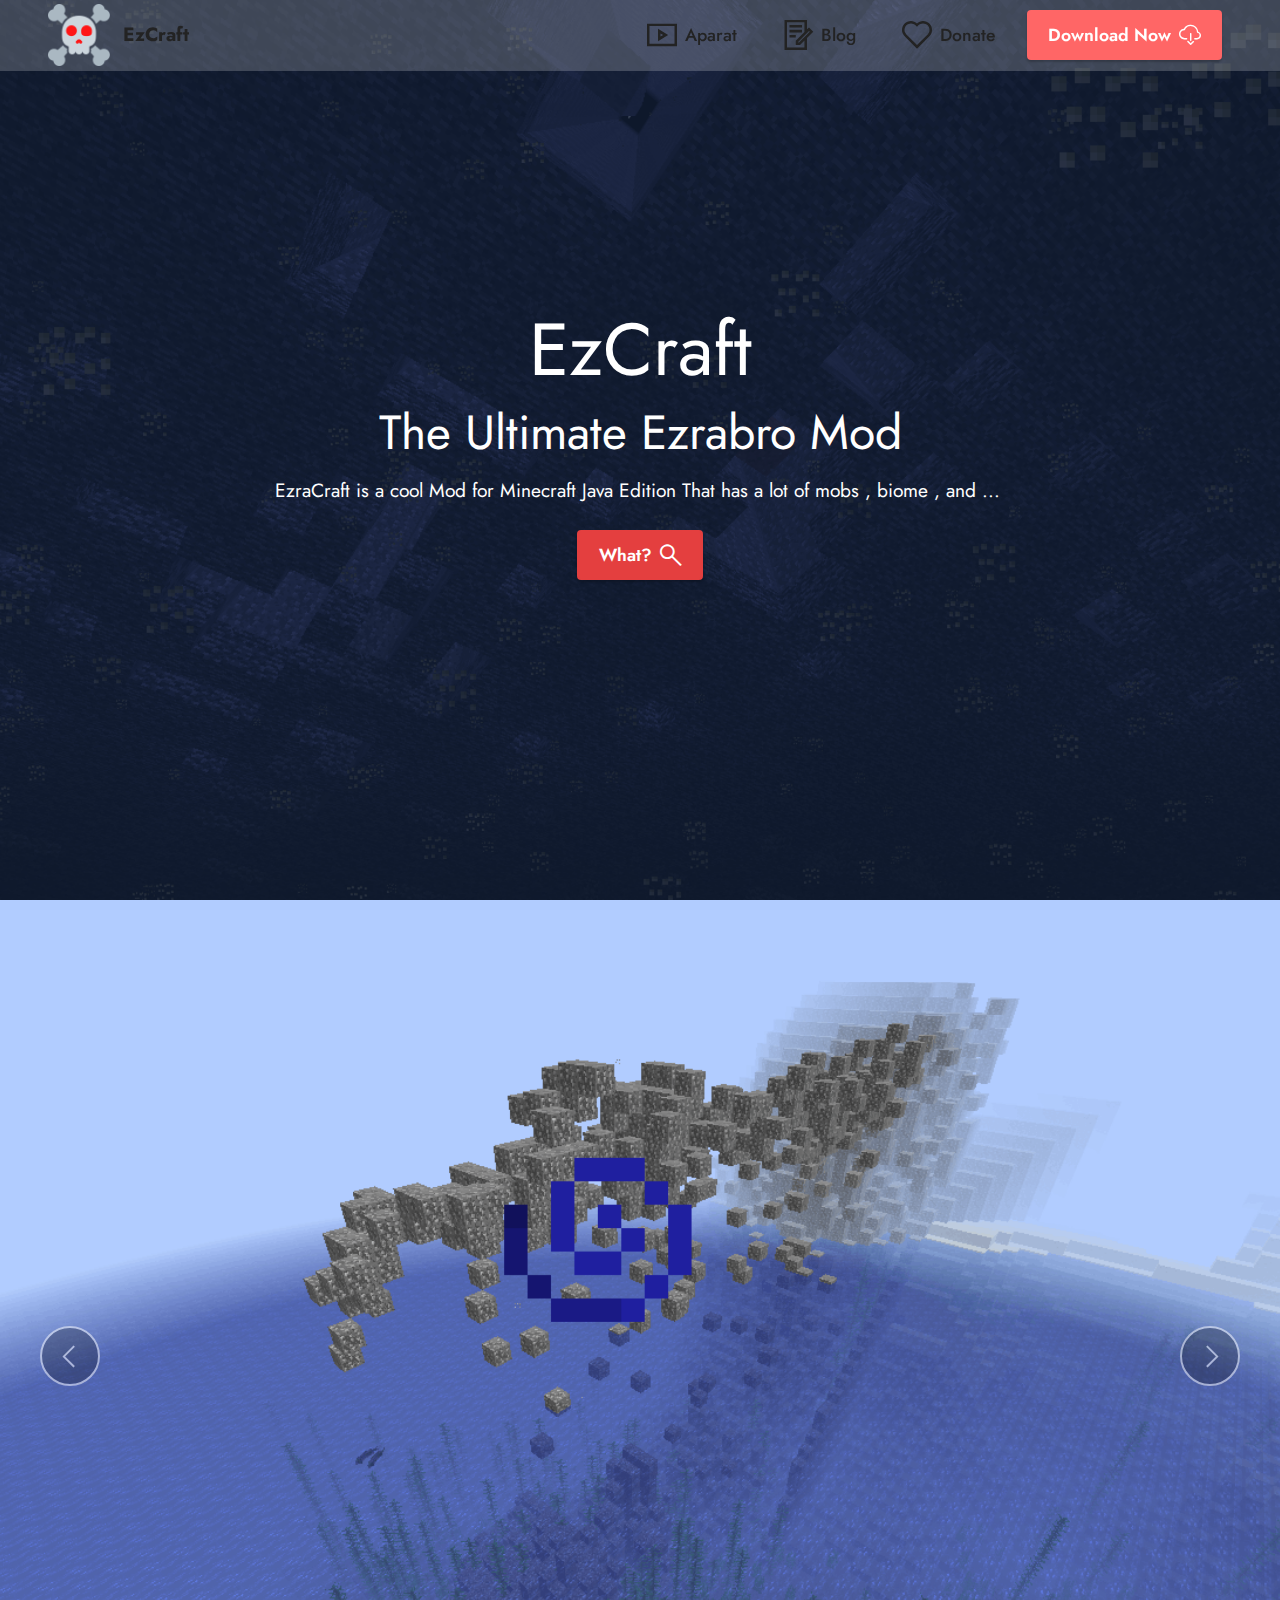
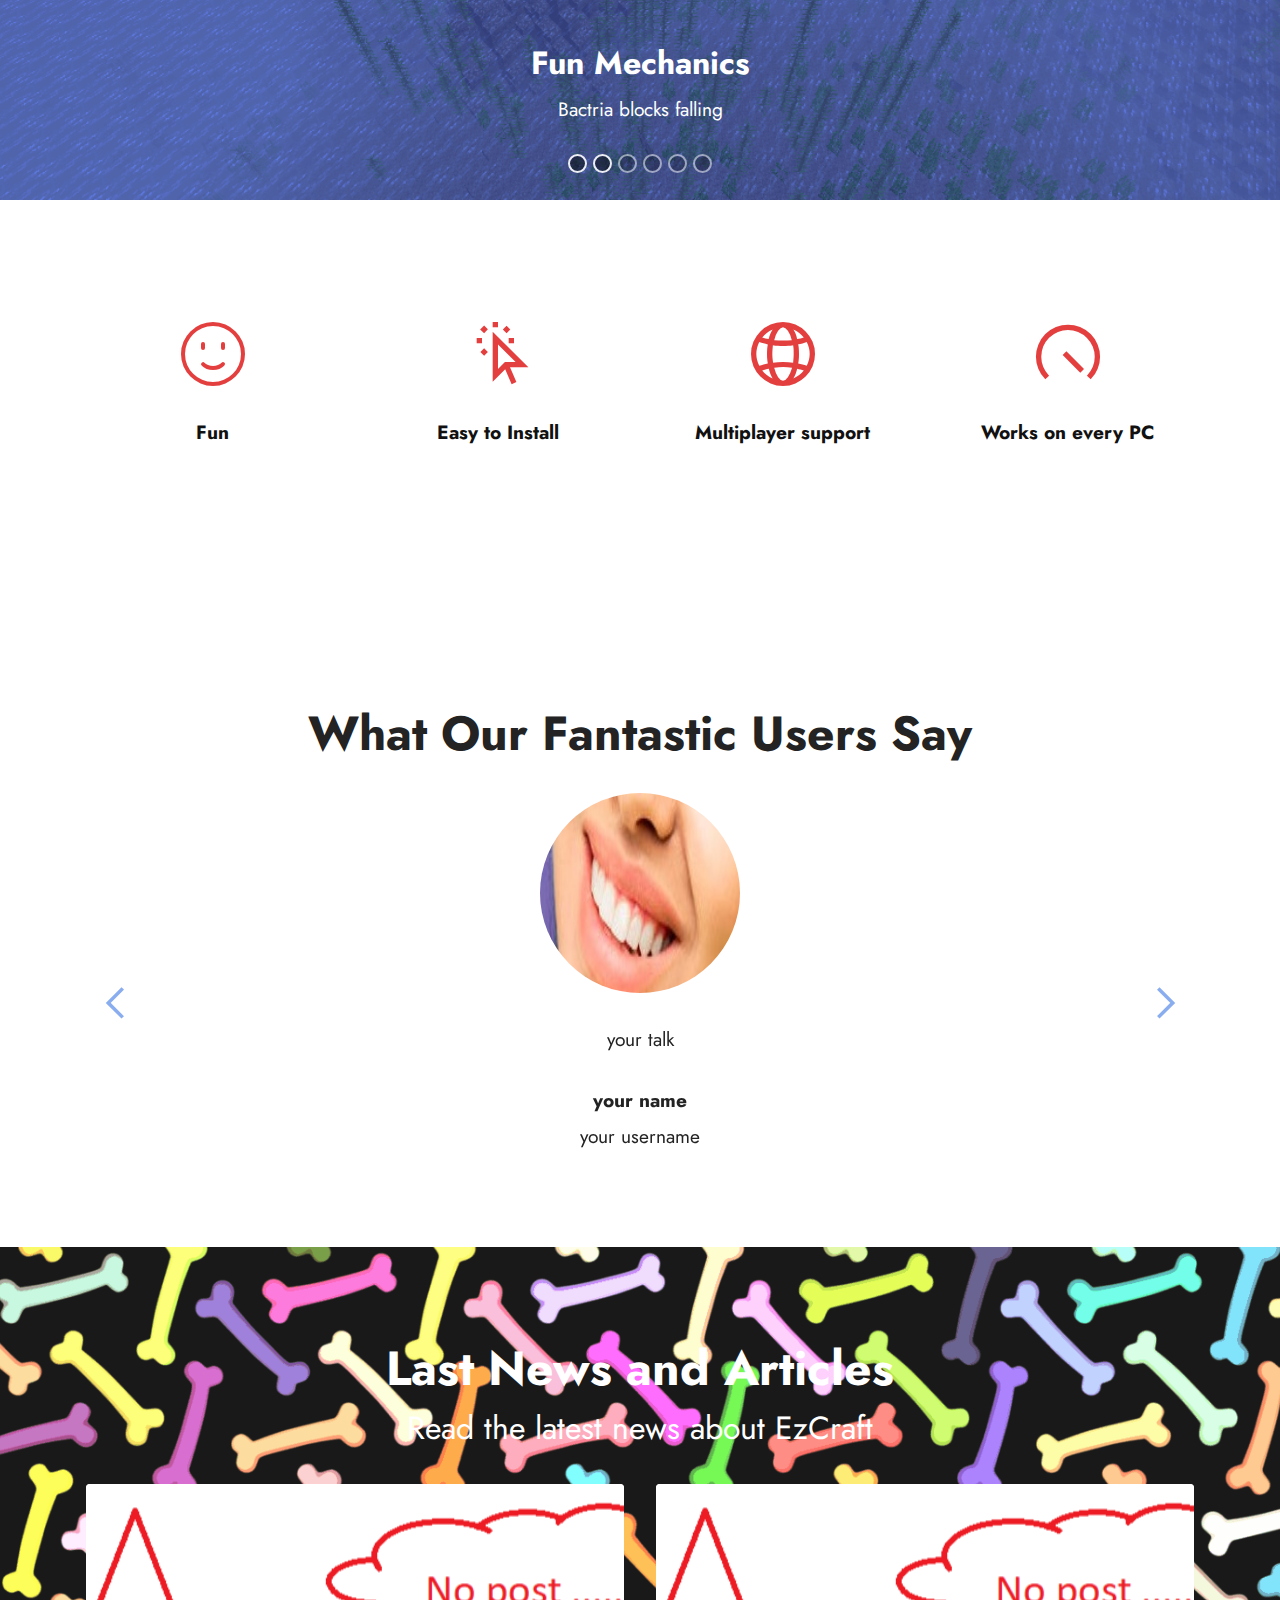
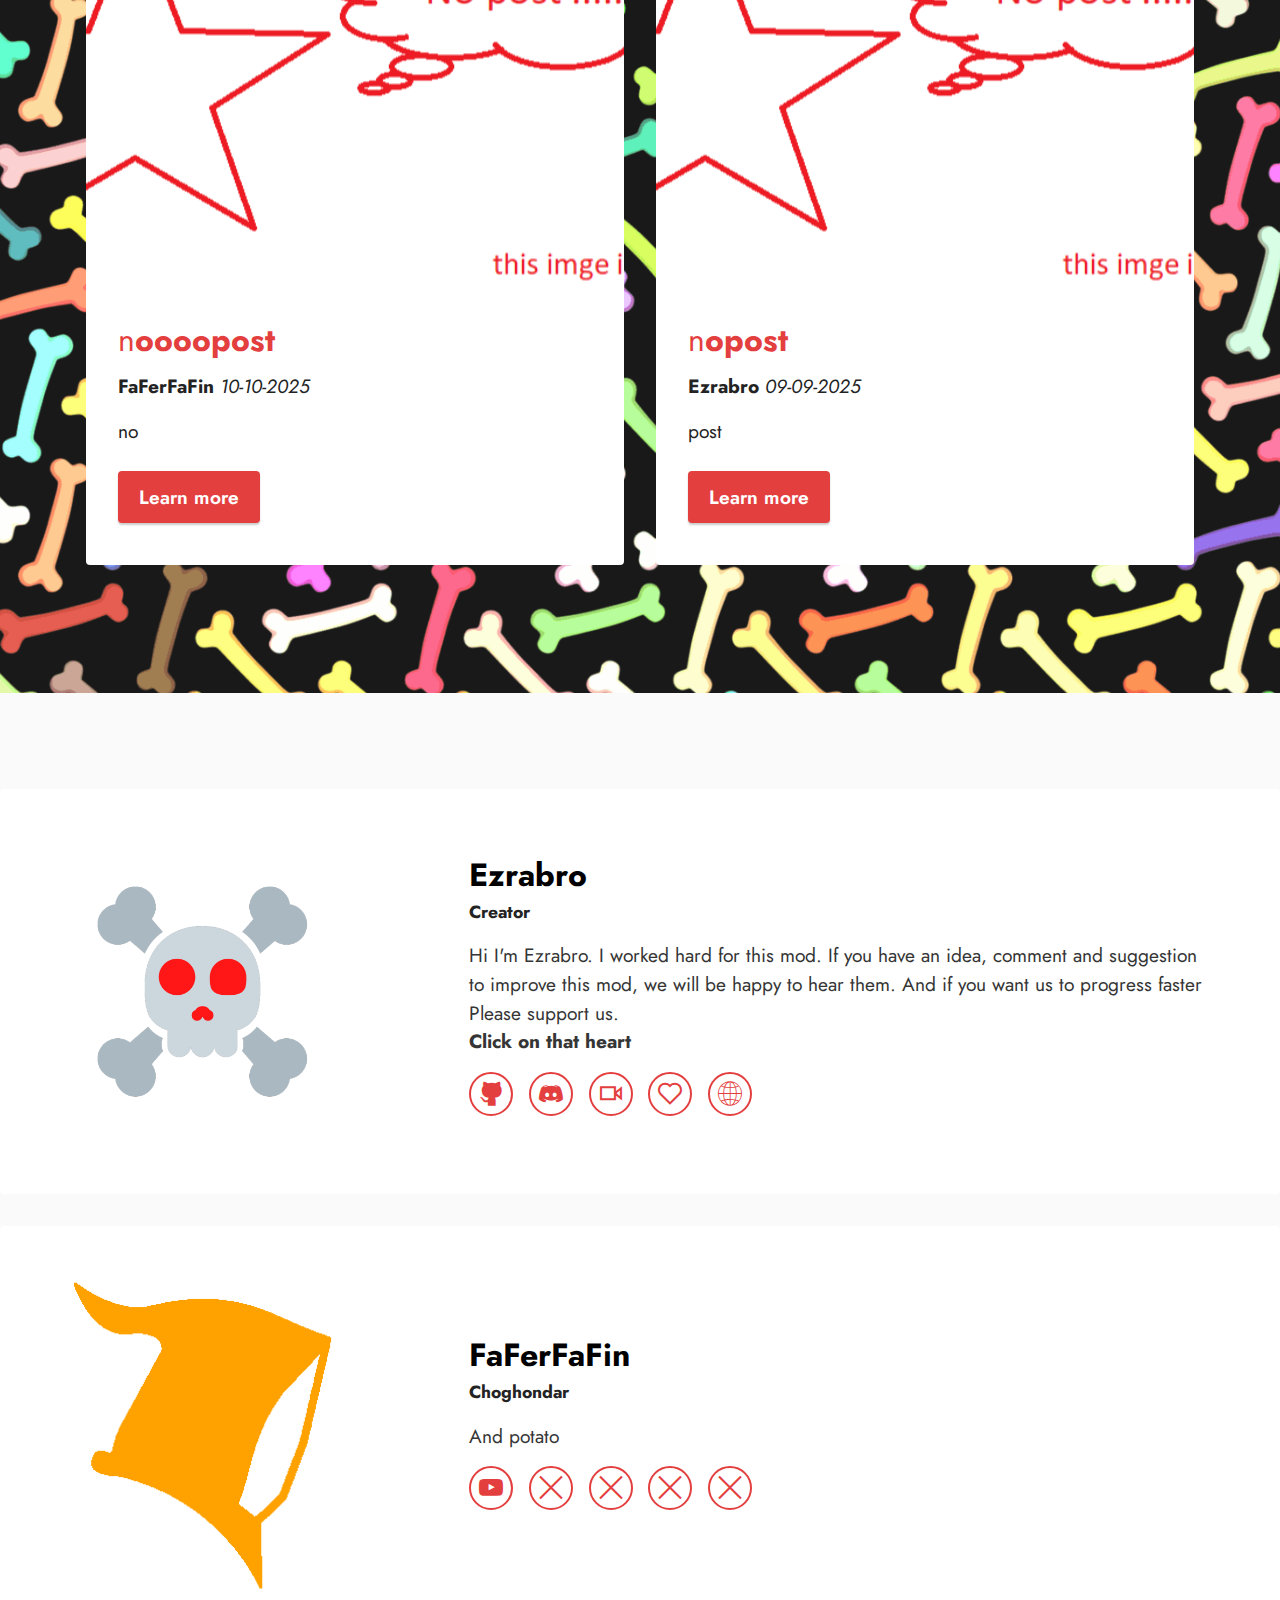
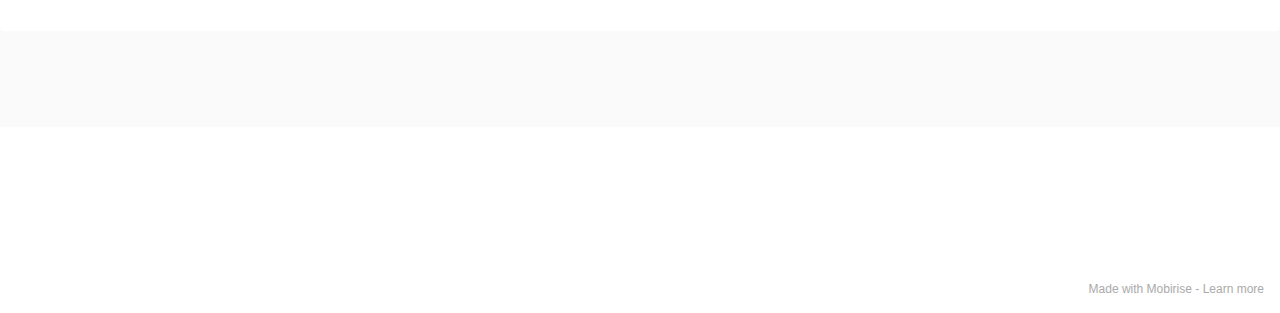
<file: index.html>
<!DOCTYPE html>
<html  >
<head>
  <!-- Site made with Mobirise Website Builder v5.2.0, https://mobirise.com -->
  <meta charset="UTF-8">
  <meta http-equiv="X-UA-Compatible" content="IE=edge">
  <meta name="generator" content="Mobirise v5.2.0, mobirise.com">
  <meta name="twitter:card" content="summary_large_image"/>
  <meta name="twitter:image:src" content="assets/images/index-meta.png">
  <meta property="og:image" content="assets/images/index-meta.png">
  <meta name="twitter:title" content="EzCraft">
  <meta name="viewport" content="width=device-width, initial-scale=1, minimum-scale=1">
  <link rel="shortcut icon" href="assets/images/logo-trans-full-128x128.png" type="image/x-icon">
  <meta name="description" content="Home page of EzCraft Mod For minecraft Java Edition">
  
  
  <title>EzCraft</title>
  <link rel="stylesheet" href="assets/web/assets/mobirise-icons2/mobirise2.css">
  <link rel="stylesheet" href="assets/web/assets/mobirise-icons-bold/mobirise-icons-bold.css">
  <link rel="stylesheet" href="assets/tether/tether.min.css">
  <link rel="stylesheet" href="assets/bootstrap/css/bootstrap.min.css">
  <link rel="stylesheet" href="assets/bootstrap/css/bootstrap-grid.min.css">
  <link rel="stylesheet" href="assets/bootstrap/css/bootstrap-reboot.min.css">
  <link rel="stylesheet" href="assets/dropdown/css/style.css">
  <link rel="stylesheet" href="assets/socicon/css/styles.css">
  <link rel="stylesheet" href="assets/theme/css/style.css">
  <link rel="preload" as="style" href="assets/mobirise/css/mbr-additional.css"><link rel="stylesheet" href="assets/mobirise/css/mbr-additional.css" type="text/css">
  
  
  
  
</head>
<body>
  
  <section class="menu menu2 cid-sgYDu0KG9J" once="menu" id="menu2-0">
    
    <nav class="navbar navbar-dropdown navbar-fixed-top navbar-expand-lg">
        <div class="container-fluid">
            <div class="navbar-brand">
                <span class="navbar-logo">
                    <a href="index.html#top">
                        <img src="assets/images/logo-trans-full-128x128.png" alt="Ezrabro" style="height: 3.9rem;">
                    </a>
                </span>
                <span class="navbar-caption-wrap"><a class="navbar-caption text-black text-primary display-7" href="index.html#top">EzCraft</a></span>
            </div>
            <button class="navbar-toggler" type="button" data-toggle="collapse" data-target="#navbarSupportedContent" aria-controls="navbarNavAltMarkup" aria-expanded="false" aria-label="Toggle navigation">
                <div class="hamburger">
                    <span></span>
                    <span></span>
                    <span></span>
                    <span></span>
                </div>
            </button>
            <div class="collapse navbar-collapse" id="navbarSupportedContent">
                <ul class="navbar-nav nav-dropdown" data-app-modern-menu="true"><li class="nav-item"><a class="nav-link link text-black text-primary display-4" href="https://www.aparat.com/heobrine" target="_blank"><span class="mobi-mbri mobi-mbri-video-play mbr-iconfont mbr-iconfont-btn" style="font-size: 30px;"></span>Aparat</a></li>
                    <li class="nav-item"><a class="nav-link link text-black text-primary display-4" href="index.html#content1-a"><span class="mobi-mbri mobi-mbri-contact-form mbr-iconfont mbr-iconfont-btn" style="font-size: 30px;"></span>
                            Blog</a></li>
                    <li class="nav-item"><a class="nav-link link text-black display-4" href="https://mobiri.se"><span class="mobi-mbri mobi-mbri-hearth mbr-iconfont mbr-iconfont-btn" style="font-size: 30px;"></span>Donate</a>
                    </li></ul>
                
                <div class="navbar-buttons mbr-section-btn"><a class="btn btn-secondary display-4" href="download.html#top"><span class="mbrib-download mbr-iconfont mbr-iconfont-btn" style="color: rgb(255, 255, 255);"></span>
                        Download Now</a></div>
            </div>
        </div>
    </nav>
</section>

<section class="header6 cid-sjkCh2pzZd mbr-fullscreen" id="header6-5">

    

    <div class="mbr-overlay" style="opacity: 0.2; background-color: rgb(68, 121, 217);"></div>

    <div class="align-center container-fluid">
        <div class="row justify-content-center">
            <div class="col-12 col-lg-10">
                <h1 class="mbr-section-title mbr-fonts-style mbr-white mb-3 display-1">EzCraft<strong></strong></h1>
                <h2 class="mbr-section-subtitle mbr-fonts-style mbr-white mb-3 display-2">The Ultimate Ezrabro Mod</h2>
                <p class="mbr-text mbr-white mbr-fonts-style display-7">
                    EzraCraft is a cool Mod for Minecraft Java Edition That has a lot of mobs , biome , and ...&nbsp;</p>
                <div class="mbr-section-btn mt-3"><a class="btn btn-primary display-4" href="index.html#slider1-13"><span class="mobi-mbri mobi-mbri-search mbr-iconfont mbr-iconfont-btn"></span>What?</a></div>
            </div>
        </div>
    </div>
</section>

<section class="slider1 cid-sjkSoahRdd mbr-fullscreen" id="slider1-13">
    
    <div class="carousel slide carousel-fade" id="sjs6KNPCvc" data-ride="carousel" data-interval="5000">
        <ol class="carousel-indicators">
            <li data-slide-to="0" class="active" data-target="#sjs6KNPCvc"></li><li data-slide-to="1" class="active" data-target="#sjs6KNPCvc"></li>
            <li data-slide-to="2" data-target="#sjs6KNPCvc"></li><li data-slide-to="3" data-target="#sjs6KNPCvc"></li>
            <li data-slide-to="4" data-target="#sjs6KNPCvc"></li><li data-slide-to="5" data-target="#sjs6KNPCvc"></li>
        </ol>
        <div class="carousel-inner">
            <div class="carousel-item slider-image item active">
                <div class="item-wrapper">
                    <img class="d-block w-100" src="assets/images/2020-12-14-10.43.31-1366x768.png" data-slide-to="6">
                    
                    <div class="carousel-caption">
                        <h5 class="mbr-section-subtitle mbr-fonts-style display-5"><strong>Fun Mechanics</strong></h5>
                        <p class="mbr-section-text mbr-fonts-style display-7">Bactria blocks falling</p>
                    </div>
                </div>
            </div><div class="carousel-item slider-image item">
                <div class="item-wrapper">
                    <img class="d-block w-100" src="assets/images/2020-12-14-11.56.55-1366x768.png" data-slide-to="1">
                    
                    <div class="carousel-caption">
                        <h5 class="mbr-section-subtitle mbr-fonts-style display-5">
                            <strong>Is It The moon?</strong></h5>
                        <p class="mbr-section-text mbr-fonts-style display-7">No it's a scary biome</p>
                    </div>
                </div>
            </div><div class="carousel-item slider-image item">
                <div class="item-wrapper">
                    <img class="d-block w-100" src="assets/images/2020-12-14-10.41.29-1366x768.png" data-slide-to="2">
                    
                    <div class="carousel-caption">
                        <h5 class="mbr-section-subtitle mbr-fonts-style display-5">
                            <strong>A fox that has stolen a bactria block</strong></h5>
                        <p class="mbr-section-text mbr-fonts-style display-7">he is going to die</p>
                    </div>
                </div>
            </div><div class="carousel-item slider-image item">
                <div class="item-wrapper">
                    <img class="d-block w-100" src="assets/images/2020-12-14-10.37.48-1366x768.png" data-slide-to="3">
                    
                    <div class="carousel-caption">
                        <h5 class="mbr-section-subtitle mbr-fonts-style display-5">
                            <strong>they are all going to die</strong></h5>
                        <p class="mbr-section-text mbr-fonts-style display-7">Sad</p>
                    </div>
                </div>
            </div>
            
            <div class="carousel-item slider-image item">
                <div class="item-wrapper">
                    <img class="d-block w-100" src="assets/images/2020-12-14-21.48.56-1366x768.png" data-slide-to="3">
                    
                    <div class="carousel-caption">
                        <h5 class="mbr-section-subtitle mbr-fonts-style display-5"><strong>It has Demons</strong></h5>
                        <p class="mbr-section-text mbr-fonts-style display-7">But there is one demon in each world</p>
                    </div>
                </div>
            </div><div class="carousel-item slider-image item">
                <div class="item-wrapper">
                    <img class="d-block w-100" src="assets/images/2020-12-14-13.09.33-1366x768.png" data-slide-to="4">
                    
                    <div class="carousel-caption">
                        <h5 class="mbr-section-subtitle mbr-fonts-style display-5">
                            <strong>Demons hanging out</strong></h5>
                        <p class="mbr-section-text mbr-fonts-style display-7">Spooky But fun</p>
                    </div>
                </div>
            </div>
        </div>
        <a class="carousel-control carousel-control-prev" role="button" data-slide="prev" href="#sjs6KNPCvc">
            <span class="mobi-mbri mobi-mbri-arrow-prev" aria-hidden="true"></span>
            <span class="sr-only">Previous</span>
        </a>
        <a class="carousel-control carousel-control-next" role="button" data-slide="next" href="#sjs6KNPCvc">
            <span class="mobi-mbri mobi-mbri-arrow-next" aria-hidden="true"></span>
            <span class="sr-only">Next</span>
        </a>
    </div>
</section>

<section class="features1 cid-sjkD5CoADl" id="features2-c">

    

    
    <div class="container">
        <div class="row justify-content-center">
            <div class="col-12 col-md-6 col-lg-3">
                <div class="card-wrapper">
                    <div class="card-box align-center">
                        <span class="mbr-iconfont mbrib-smile-face"></span>
                        <h4 class="card-title align-center mbr-black mbr-fonts-style display-7">
                            <strong>Fun</strong></h4>
                    </div>
                </div>
            </div>
            <div class="col-12 col-md-6 col-lg-3">
                <div class="card-wrapper">
                    <div class="card-box align-center">
                        <span class="mbr-iconfont mobi-mbri-cursor-click mobi-mbri"></span>
                        <h4 class="card-title align-center mbr-black mbr-fonts-style display-7"><strong>Easy to Install</strong></h4>
                    </div>
                </div>
            </div>
            <div class="col-12 col-md-6 col-lg-3">
                <div class="card-wrapper">
                    <div class="card-box align-center">
                        <span class="mbr-iconfont mobi-mbri-globe-2 mobi-mbri"></span>
                        <h4 class="card-title align-center mbr-black mbr-fonts-style display-7">
                            <strong>Multiplayer support</strong></h4>
                    </div>
                </div>
            </div>
            <div class="col-12 col-md-6 col-lg-3">
                <div class="card-wrapper">
                    <div class="card-box align-center">
                        <span class="mbr-iconfont mobi-mbri-speed mobi-mbri"></span>
                        <h4 class="card-title align-center mbr-black mbr-fonts-style display-7"><strong>Works on every PC</strong></h4>
                    </div>
                </div>
            </div>
        </div>
    </div>
</section>

<section class="testimonails3 carousel slide testimonials-slider cid-sjkCKajyrn" data-interval="false" id="testimonials3-8">

    

    

    <div class="text-center container">
        <h3 class="mb-4 mbr-fonts-style display-2">
            <strong>What Our Fantastic Users Say</strong>
        </h3>

        <div class="carousel slide" role="listbox" data-pause="true" data-keyboard="false" data-ride="carousel" data-interval="8000">
            <div class="carousel-inner">
                
                
            <div class="carousel-item">
                    <div class="user col-md-8">
                        <div class="user_image">
                            <img src="assets/images/team3.jpeg" alt="">
                        </div>
                        <div class="user_text mb-4">
                            <p class="mbr-fonts-style display-7">
                                your talk
                            </p>
                        </div>
                        <div class="user_name mbr-fonts-style mb-2 display-7"><strong>your name</strong></div>
                        <div class="user_desk mbr-fonts-style display-7">your username</div>
                    </div>
                </div><div class="carousel-item">
                    <div class="user col-md-8">
                        <div class="user_image">
                            <img src="assets/images/team2.jpeg" alt="">
                        </div>
                        <div class="user_text mb-4">
                            <p class="mbr-fonts-style display-7">
                                your talk</p>
                        </div>
                        <div class="user_name mbr-fonts-style mb-2 display-7">
                            <strong>your name</strong></div>
                        <div class="user_desk mbr-fonts-style display-7">
                            your username</div>
                    </div>
                </div></div>

            <div class="carousel-controls">
                <a class="carousel-control-prev" role="button" data-slide="prev">
                    <span aria-hidden="true" class="mobi-mbri mobi-mbri-arrow-prev mbr-iconfont"></span>
                    <span class="sr-only">Previous</span>
                </a>

                <a class="carousel-control-next" role="button" data-slide="next">
                    <span aria-hidden="true" class="mobi-mbri mobi-mbri-arrow-next mbr-iconfont"></span>
                    <span class="sr-only">Next</span>
                </a>
            </div>
        </div>
    </div>
</section>

<section class="content1 cid-sjkCU2ve53" id="content1-a">
    
    <div class="mbr-overlay"></div>
    <div class="container">
        <div class="mbr-section-head">
            <h4 class="mbr-section-title mbr-fonts-style align-center mb-0 display-2"><strong>Last News and Articles</strong></h4>
            <h5 class="mbr-section-subtitle mbr-fonts-style align-center mb-0 mt-2 display-5">Read the latest news about EzCraft</h5>
        </div>
        <div class="row mt-4">
            <div class="item features-image сol-12 col-md-6 col-lg-6">
                <div class="item-wrapper">
                    <div class="item-img">
                        <img src="assets/images/nopost-1-806x343.png" alt="nopost" title="">
                    </div>
                    <div class="item-content">
                        <h5 class="item-title mbr-fonts-style display-5"><strong><a href="#top" class="text-primary">n</a>oooopost</strong></h5>
                        <h6 class="item-subtitle mbr-fonts-style mt-1 display-7"><strong>FaFerFaFin</strong><em> 10-10-2025</em></h6>
                        <p class="mbr-text mbr-fonts-style mt-3 display-7">no</p>
                    </div>
                    <div class="mbr-section-btn item-footer mt-2"><a href="index.html#top" class="btn btn-primary item-btn display-7" target="_blank">Learn
                            more</a></div>
                </div>
            </div>
            <div class="item features-image сol-12 col-md-6 col-lg-6">
                <div class="item-wrapper">
                    <div class="item-img">
                        <img src="assets/images/nopost-1-806x343.png" alt="nopost" title="">
                    </div>
                    <div class="item-content">
                        <h5 class="item-title mbr-fonts-style display-5"><strong><a href="#top" class="text-primary">n</a>opost</strong></h5>
                        <h6 class="item-subtitle mbr-fonts-style mt-1 display-7"><strong>Ezrabro</strong><em>&nbsp;09-09-2025</em></h6>
                        <p class="mbr-text mbr-fonts-style mt-3 display-7">post</p>
                    </div>
                    <div class="mbr-section-btn item-footer mt-2"><a href="index.html#top" class="btn btn-primary item-btn display-7" target="_blank">Learn
                            more</a></div>
                </div>
            </div>


        </div>
    </div>
</section>

<section class="team2 cid-sjkCMTlkgB" xmlns="http://www.w3.org/1999/html" id="team2-9">
    
    
    <div>
        <div class="card">
            <div class="card-wrapper">
                <div class="row align-items-center">
                    <div class="col-12 col-md-4">
                        <div class="image-wrapper">
                            <img src="assets/images/skullpng-754x754.png" alt="Ezrabro - EzCraft">
                        </div>
                    </div>
                    <div class="col-12 col-md">
                        <div class="card-box">
                            <h5 class="card-title mbr-fonts-style m-0 display-5">
                                <strong>Ezrabro</strong></h5>
                            <h6 class="mbr-fonts-style mb-3 display-4">
                                <strong>Creator</strong></h6>
                            <p class="mbr-text mbr-fonts-style display-7">Hi I'm Ezrabro. I worked hard for this mod. If you have an idea, comment and suggestion to improve this mod, we will be happy to hear them. And if you want us to progress faster
Please support us.<br><strong> Click on that heart</strong><br></p>
                            <div class="social-row display-7">
                                <div class="soc-item">
                                    <a href="https://github.com/ezrabro" target="_blank">
                                        <span class="mbr-iconfont socicon-github socicon"></span>
                                    </a>
                                </div>
                                <div class="soc-item">
                                    <a href="http://discord.gg/7yp7HnzZkf" target="_blank">
                                        <span class="mbr-iconfont socicon-discord socicon"></span>
                                    </a>
                                </div>
                                <div class="soc-item">
                                    <a href="https://www.aparat.com/heobrine" target="_blank">
                                        <span class="mbr-iconfont mobi-mbri-video mobi-mbri"></span>
                                    </a>
                                </div>
                                <div class="soc-item">
                                    
                                        <a href="http://b2n.ir/dwebcam" target="_blank"><span class="mbr-iconfont mobi-mbri-hearth mobi-mbri"></span></a>
                                    
                                </div>
                                <div class="soc-item">
                                    <a href="https://ezrabro.github.io" target="_blank">
                                        <span class="mbr-iconfont socicon-internet socicon"></span>
                                    </a>
                                </div>
                            </div>
                        </div>
                    </div>
                </div>
            </div>
        </div>
        <div class="card">
            <div class="card-wrapper">
                <div class="row align-items-center">
                    <div class="col-12 col-md-4">
                        <div class="image-wrapper">
                            <img src="assets/images/canva-trans-400x400.png" alt="choghondar - EzCraft">
                        </div>
                    </div>
                    <div class="col-12 col-md">
                        <div class="card-box">
                            <h5 class="card-title mbr-fonts-style m-0 display-5">
                                <strong>FaFerFaFin</strong></h5>
                            <h6 class="mbr-fonts-style mb-3 display-4">
                                <strong>Choghondar</strong></h6>
                            <p class="mbr-text mbr-fonts-style display-7">
                                And potato</p>
                            <div class="social-row display-7">
                                <div class="soc-item">
                                    
                                        <span class="mbr-iconfont socicon-youtube socicon"></span>
                                    
                                </div>
                                <div class="soc-item">
                                    
                                        <span class="mbr-iconfont mobi-mbri-close mobi-mbri"></span>
                                    
                                </div>
                                <div class="soc-item">
                                    
                                        <span class="mbr-iconfont mobi-mbri-close mobi-mbri"></span>
                                    
                                </div>
                                <div class="soc-item">
                                    
                                        <span class="mbr-iconfont mobi-mbri-close mobi-mbri"></span>
                                    
                                </div>
                                <div class="soc-item">
                                    
                                        <span class="mbr-iconfont mobi-mbri-close mobi-mbri"></span>
                                    
                                </div>
                            </div>
                        </div>
                    </div>
                </div>
            </div>
        </div>
        
    </div>
</section>

<section class="footer3 cid-sjkNEIIusi mbr-reveal" once="footers" id="footer3-i">

    

    

    <div class="container-fluid">
        <div class="media-container-row align-center mbr-white">
            <div class="row row-links">
                <ul class="foot-menu">
                    
                    
                    
                    
                    
                <li class="foot-menu-item mbr-fonts-style display-7"><a href="https://www.aparat.com/heobrine" class="text-info">Aparat</a></li><li class="foot-menu-item mbr-fonts-style display-7"><a href="Download.html#top" class="text-primary">Download</a></li><li class="foot-menu-item mbr-fonts-style display-7"><a href="index.html#content1-a" class="text-warning">Blog</a></li></ul>
            </div>
            
            <div class="row row-copirayt">
                <p class="mbr-text mb-0 mbr-fonts-style mbr-white align-center display-7">
                    © Copyright 2020 <a href="index.html#top" class="text-primary">EzCraft</a>. All Rights Reserved.
                </p>
            </div>
        </div>
    </div>
</section><section style="background-color: #fff; font-family: -apple-system, BlinkMacSystemFont, 'Segoe UI', 'Roboto', 'Helvetica Neue', Arial, sans-serif; color:#aaa; font-size:12px; padding: 0; align-items: center; display: flex;"><a href="https://mobirise.site/g" style="flex: 1 1; height: 3rem; padding-left: 1rem;"></a><p style="flex: 0 0 auto; margin:0; padding-right:1rem;">Made with Mobirise - <a href="https://mobirise.site/l" style="color:#aaa;">Learn more</a></p></section><script src="assets/web/assets/jquery/jquery.min.js"></script>  <script src="assets/popper/popper.min.js"></script>  <script src="assets/tether/tether.min.js"></script>  <script src="assets/bootstrap/js/bootstrap.min.js"></script>  <script src="assets/smoothscroll/smooth-scroll.js"></script>  <script src="assets/dropdown/js/nav-dropdown.js"></script>  <script src="assets/dropdown/js/navbar-dropdown.js"></script>  <script src="assets/touchswipe/jquery.touch-swipe.min.js"></script>  <script src="assets/bootstrapcarouselswipe/bootstrap-carousel-swipe.js"></script>  <script src="assets/mbr-testimonials-slider/mbr-testimonials-slider.js"></script>  <script src="assets/theme/js/script.js"></script>  
  
  
</body>
</html>
</file>
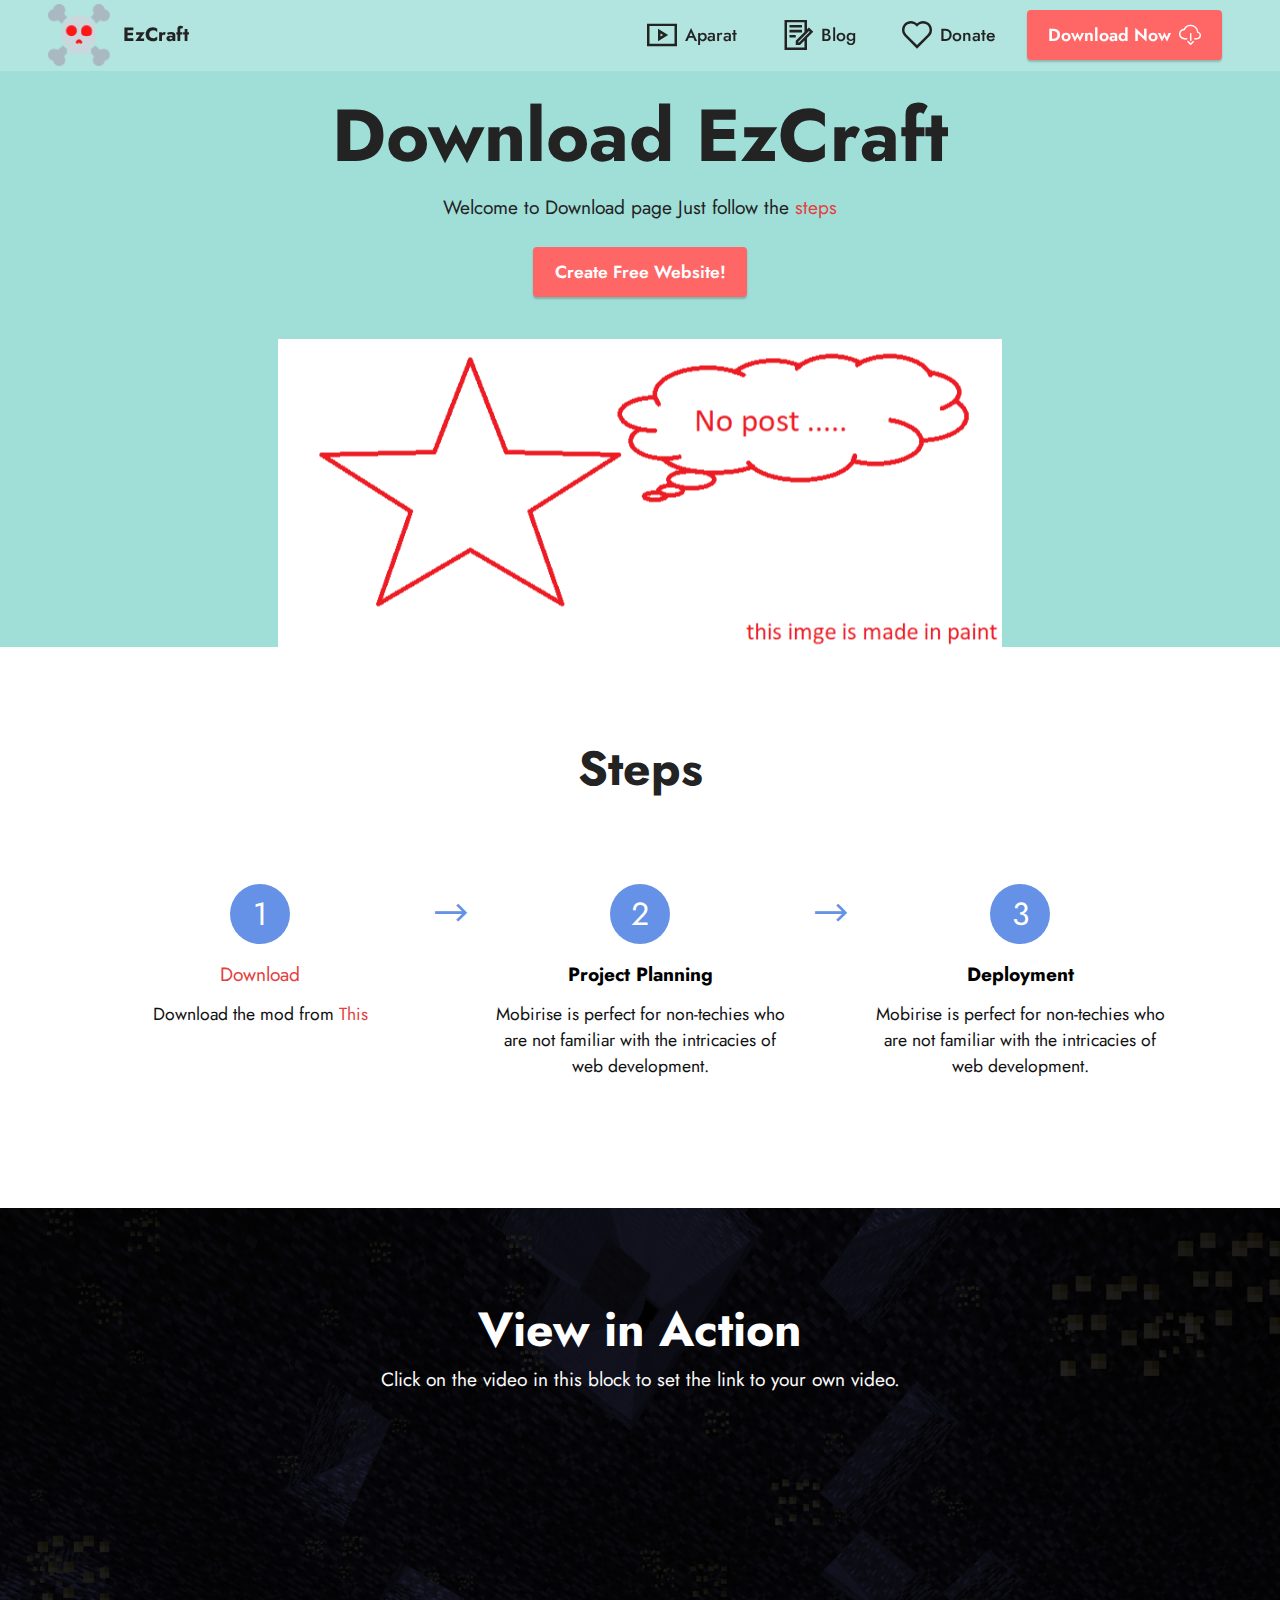
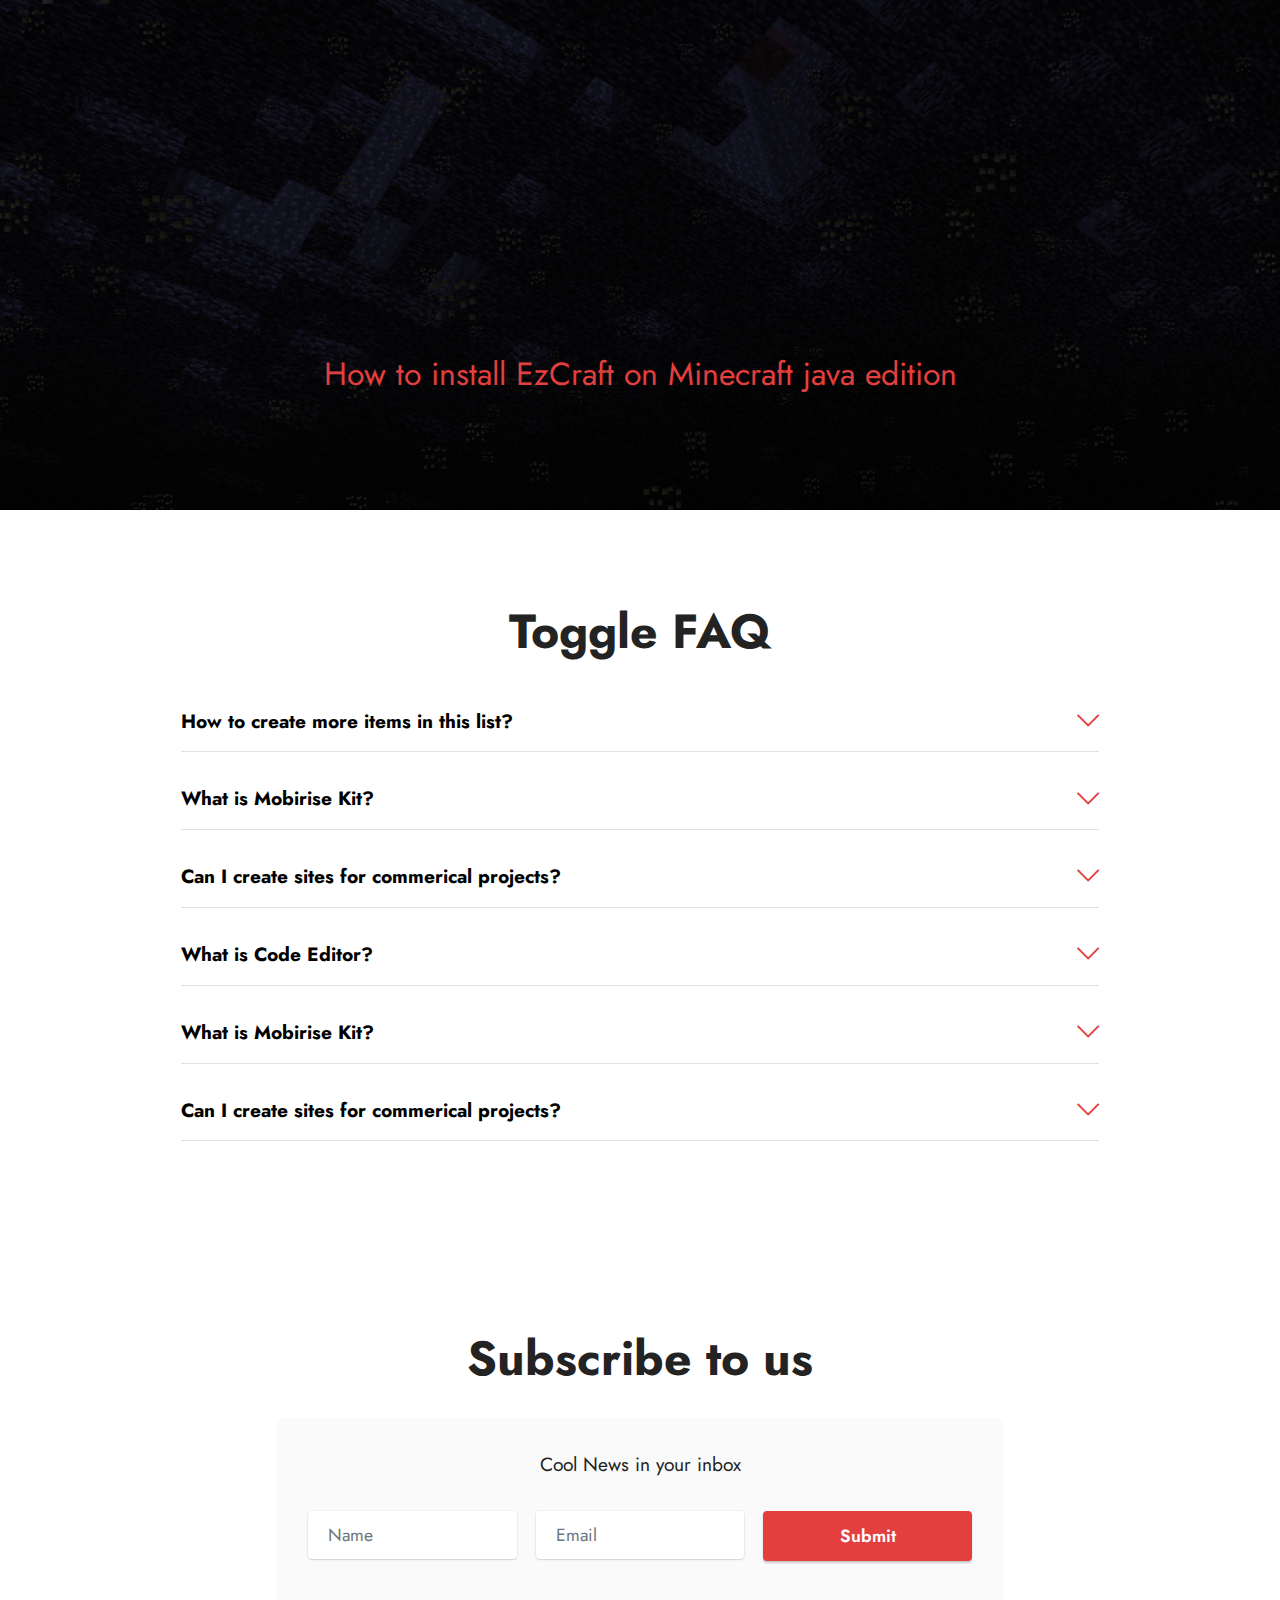
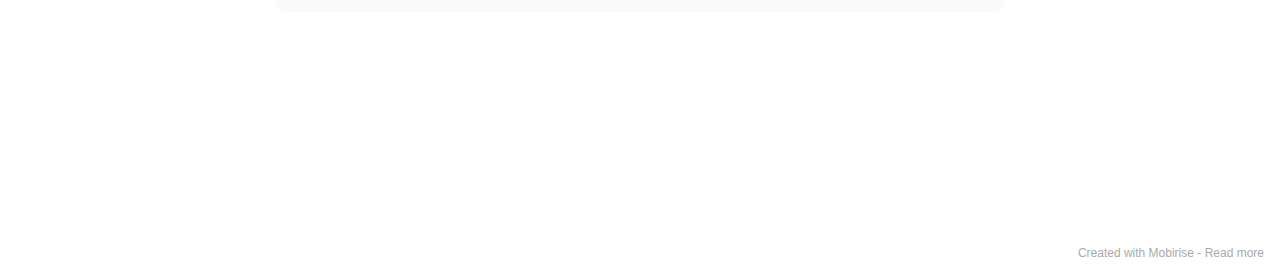
<file: download.html>
<!DOCTYPE html>
<html  >
<head>
  <!-- Site made with Mobirise Website Builder v5.2.0, https://mobirise.com -->
  <meta charset="UTF-8">
  <meta http-equiv="X-UA-Compatible" content="IE=edge">
  <meta name="generator" content="Mobirise v5.2.0, mobirise.com">
  <meta name="twitter:card" content="summary_large_image"/>
  <meta name="twitter:image:src" content="assets/images/download-meta.png">
  <meta property="og:image" content="assets/images/download-meta.png">
  <meta name="twitter:title" content="EzCraft - Download">
  <meta name="viewport" content="width=device-width, initial-scale=1, minimum-scale=1">
  <link rel="shortcut icon" href="assets/images/logo-trans-full-128x128.png" type="image/x-icon">
  <meta name="description" content="Download page for EzCraft Mod For minecraft Java Edition">
  
  
  <title>EzCraft - Download</title>
  <link rel="stylesheet" href="assets/web/assets/mobirise-icons2/mobirise2.css">
  <link rel="stylesheet" href="assets/web/assets/mobirise-icons-bold/mobirise-icons-bold.css">
  <link rel="stylesheet" href="assets/web/assets/mobirise-icons/mobirise-icons.css">
  <link rel="stylesheet" href="assets/tether/tether.min.css">
  <link rel="stylesheet" href="assets/bootstrap/css/bootstrap.min.css">
  <link rel="stylesheet" href="assets/bootstrap/css/bootstrap-grid.min.css">
  <link rel="stylesheet" href="assets/bootstrap/css/bootstrap-reboot.min.css">
  <link rel="stylesheet" href="assets/dropdown/css/style.css">
  <link rel="stylesheet" href="assets/formstyler/jquery.formstyler.css">
  <link rel="stylesheet" href="assets/formstyler/jquery.formstyler.theme.css">
  <link rel="stylesheet" href="assets/datepicker/jquery.datetimepicker.min.css">
  <link rel="stylesheet" href="assets/socicon/css/styles.css">
  <link rel="stylesheet" href="assets/theme/css/style.css">
  <link rel="preload" as="style" href="assets/mobirise/css/mbr-additional.css"><link rel="stylesheet" href="assets/mobirise/css/mbr-additional.css" type="text/css">
  
  
  
  
</head>
<body>
  
  <section class="menu menu2 cid-sgYDu0KG9J" once="menu" id="menu2-14">
    
    <nav class="navbar navbar-dropdown navbar-fixed-top navbar-expand-lg">
        <div class="container-fluid">
            <div class="navbar-brand">
                <span class="navbar-logo">
                    <a href="index.html#top">
                        <img src="assets/images/logo-trans-full-128x128.png" alt="Ezrabro" style="height: 3.9rem;">
                    </a>
                </span>
                <span class="navbar-caption-wrap"><a class="navbar-caption text-black text-primary display-7" href="index.html#top">EzCraft</a></span>
            </div>
            <button class="navbar-toggler" type="button" data-toggle="collapse" data-target="#navbarSupportedContent" aria-controls="navbarNavAltMarkup" aria-expanded="false" aria-label="Toggle navigation">
                <div class="hamburger">
                    <span></span>
                    <span></span>
                    <span></span>
                    <span></span>
                </div>
            </button>
            <div class="collapse navbar-collapse" id="navbarSupportedContent">
                <ul class="navbar-nav nav-dropdown" data-app-modern-menu="true"><li class="nav-item"><a class="nav-link link text-black text-primary display-4" href="https://www.aparat.com/heobrine" target="_blank"><span class="mobi-mbri mobi-mbri-video-play mbr-iconfont mbr-iconfont-btn" style="font-size: 30px;"></span>Aparat</a></li>
                    <li class="nav-item"><a class="nav-link link text-black text-primary display-4" href="index.html#content1-a"><span class="mobi-mbri mobi-mbri-contact-form mbr-iconfont mbr-iconfont-btn" style="font-size: 30px;"></span>
                            Blog</a></li>
                    <li class="nav-item"><a class="nav-link link text-black display-4" href="https://mobiri.se"><span class="mobi-mbri mobi-mbri-hearth mbr-iconfont mbr-iconfont-btn" style="font-size: 30px;"></span>Donate</a>
                    </li></ul>
                
                <div class="navbar-buttons mbr-section-btn"><a class="btn btn-secondary display-4" href="download.html#top"><span class="mbrib-download mbr-iconfont mbr-iconfont-btn" style="color: rgb(255, 255, 255);"></span>
                        Download Now</a></div>
            </div>
        </div>
    </nav>
</section>

<section class="header10 cid-sjrS57i62P" id="header10-17">

    

    

    <div class="align-center container-fluid">
        <div class="row justify-content-center">
            <div class="col-md-12 col-lg-9">
                <h1 class="mbr-section-title mbr-fonts-style mb-3 display-1"><strong>Download EzCraft</strong></h1>
                <p class="mbr-text mbr-fonts-style display-7">
                    Welcome to Download page Just follow the <a href="download.html#features24-18" class="text-primary">steps</a></p>
                <div class="mbr-section-btn mt-3"><a class="btn btn-secondary display-4" href="https://mobiri.se">Create Free Website!</a></div>
                <div class="image-wrap mt-4">
                    <img src="assets/images/nopost-1-806x343.png" alt="Mobirise" title="">
                </div>
            </div>
        </div>
    </div>
</section>

<section class="features23 cid-sjrSesbPXw" id="features24-18">

    
    
    <div class="container">
        <div class="row justify-content-center">
            <div class="col-12">
                <div class="card-wrapper mb-4">
                    <div class="card-box align-center">
                        <h4 class="card-title mbr-fonts-style mb-4 display-2">
                            <strong>Steps</strong>
                        </h4>
                        
                        
                    </div>
                </div>
            </div>
            <div class="col-12 col-md-6 col-lg-4">
                <div class="item first mbr-flex p-4">
                    <div class="icon-wrap w-100">
                        <div class="icon-box">
                            <span class="step-number mbr-fonts-style display-5">1</span>
                        </div>
                    </div>

                    <div class="text-box">
                        <h4 class="icon-title card-title mbr-black mbr-fonts-style display-7">
                            <strong><a href="download.html#header10-17" class="text-primary">Download</a></strong></h4>
                        <h5 class="mbr-text mbr-black mbr-fonts-style display-4">Download the mod from <a href="download.html#header10-17" class="text-primary">This</a></h5>
                    </div>
                </div>
                <!-- <span mbr-icon class="mbr-iconfont mobi-mbri-devices mobi-mbri"></span> -->
            </div>
            <div class="col-12 col-md-6 col-lg-4">
                <div class="item mbr-flex p-4">
                    <div class="icon-wrap w-100">
                        <div class="icon-box">
                            <span class="step-number mbr-fonts-style display-5">2</span>
                        </div>
                    </div>
                    <div class="text-box">
                        <h4 class="icon-title card-title mbr-black mbr-fonts-style display-7">
                            <strong>Project Planning</strong>
                        </h4>
                        <h5 class="mbr-text mbr-black mbr-fonts-style display-4">Mobirise is perfect for non-techies who
                            are not familiar
                            with
                            the intricacies of web development.</h5>
                    </div>
                </div>
            </div>
            <div class="col-12 col-md-6 col-lg-4">
                <div class="item mbr-flex p-4">
                    <div class="icon-wrap w-100">
                        <div class="icon-box">
                            <span class="step-number mbr-fonts-style display-5">3</span>
                        </div>
                    </div>
                    <div class="text-box">
                        <h4 class="icon-title card-title mbr-black mbr-fonts-style display-7">
                            <strong>Deployment</strong>
                        </h4>
                        <h5 class="mbr-text mbr-black mbr-fonts-style display-4">Mobirise is perfect for non-techies who
                            are not familiar
                            with
                            the intricacies of web development.</h5>
                    </div>
                </div>
            </div>
            
            
            
            
            
        </div>
    </div>
</section>

<section class="video2 cid-sjrSlrodjD" id="video2-1b">
    
    <div class="mbr-overlay" style="opacity: 0; background-color: rgb(255, 255, 255);"></div>
    <div class="container">
        <div class="mbr-section-head">
            <h4 class="mbr-section-title mbr-fonts-style mb-0 display-2">
                <strong>View in Action</strong></h4>
            <h5 class="mbr-section-subtitle mbr-fonts-style mb-0 mt-2 display-7">Click on the video in this block to set the link to
                your own video.</h5>
        </div>
        <div class="row justify-content-center mt-4">
            <div class="col-12 col-md-10 video-block">
                <div class="video-wrapper"><iframe class="mbr-embedded-video" src="https://www.youtube.com?loop=0&amp;autoplay=0" width="1280" height="720" frameborder="0" allowfullscreen></iframe></div>
                <p class="mbr-text pt-2 mbr-fonts-style display-5">
                    How to install EzCraft on Minecraft java edition</p>
            </div>
        </div>
    </div>
</section>

<section class="content17 cid-sjrStF3gCQ" id="content17-1c">

    

    
    
    <div class="container">
        
            <div class="row justify-content-center">
                <div class="col-12 col-md-10">
                    <div class="section-head align-center mb-4">
                        <h3 class="mbr-section-title mb-0 mbr-fonts-style display-2">
                            <strong>Toggle FAQ</strong>
                        </h3>
                        
                    </div>
                    
                    <div id="bootstrap-toggle" class="toggle-panel accordionStyles tab-content">
                        <div class="card mb-3">
                            <div class="card-header" role="tab" id="headingOne">
                                <a role="button" class="collapsed panel-title text-black" data-toggle="collapse" data-core="" href="#collapse1_16" aria-expanded="false" aria-controls="collapse1">
                                    <h6 class="panel-title-edit mbr-fonts-style mb-0 display-7"><strong>How to create more items in this list?</strong>
                                </h6>
                                    <span class="sign mbr-iconfont mbri-arrow-down"></span>
                                </a>
                            </div>
                            <div id="collapse1_16" class="panel-collapse noScroll collapse" role="tabpanel" aria-labelledby="headingOne">
                                <div class="panel-body">
                                    <p class="mbr-fonts-style panel-text display-7">The number of items is limited in this block. Open
                                    the Block parameters to change the amount of items.</p>
                                </div>
                            </div>
                        </div>
                        <div class="card mb-3">
                            <div class="card-header" role="tab" id="headingTwo">
                                <a role="button" class="collapsed panel-title text-black" data-toggle="collapse" data-core="" href="#collapse2_16" aria-expanded="false" aria-controls="collapse2">
                                    <h6 class="panel-title-edit mbr-fonts-style mb-0 display-7"><strong>What is Mobirise Kit?</strong>
                                </h6>
                                    <span class="sign mbr-iconfont mbri-arrow-down"></span>
                                </a>

                            </div>
                            <div id="collapse2_16" class="panel-collapse noScroll collapse" role="tabpanel" aria-labelledby="headingTwo">
                                <div class="panel-body">
                                    <p class="mbr-fonts-style panel-text display-7">Mobirise Kit is a service that provides the access to all current and new themes/extensions developed by Mobirise. New themes/extensions are released every month and will be available in your account during your plan period, without any additional charge.</p>
                                </div>
                            </div>
                        </div>
                        <div class="card mb-3">
                            <div class="card-header" role="tab" id="headingThree">
                                <a role="button" class="collapsed panel-title text-black" data-toggle="collapse" data-core="" href="#collapse3_16" aria-expanded="false" aria-controls="collapse3">
                                    <h6 class="panel-title-edit mbr-fonts-style mb-0 display-7"><strong>Can I create sites for commerical projects?</strong>
                                </h6>
                                    <span class="sign mbr-iconfont mbri-arrow-down"></span>
                                </a>
                            </div>
                            <div id="collapse3_16" class="panel-collapse noScroll collapse" role="tabpanel" aria-labelledby="headingThree">
                                <div class="panel-body">
                                    <p class="mbr-fonts-style panel-text display-7">Yes, Mobirise is free for both non-profit and commercial sites.</p>
                                </div>
                            </div>
                        </div>
                        <div class="card mb-3">
                            <div class="card-header" role="tab" id="headingThree">
                                <a role="button" class="collapsed panel-title text-black" data-toggle="collapse" data-core="" href="#collapse4_16" aria-expanded="false" aria-controls="collapse4">
                                    <h6 class="panel-title-edit mbr-fonts-style mb-0 display-7"><strong>What is Code Editor?</strong>
                                </h6>
                                    <span class="sign mbr-iconfont mbri-arrow-down"></span>
                                </a>
                            </div>
                            <div id="collapse4_16" class="panel-collapse noScroll collapse" role="tabpanel" aria-labelledby="headingThree">
                                <div class="panel-body">
                                    <p class="mbr-fonts-style panel-text display-7">
                                       This extension allows editing the code of block in the app. Also, it's possible to add code to the head and body parts of pages.</p>
                                </div>
                            </div>
                        </div>
                        <div class="card mb-3">
                            <div class="card-header" role="tab" id="headingThree">
                                <a role="button" class="collapsed panel-title text-black" data-toggle="collapse" data-core="" href="#collapse5_16" aria-expanded="false" aria-controls="collapse5">
                                   <h6 class="panel-title-edit mbr-fonts-style mb-0 display-7"><strong>What is Mobirise Kit?</strong></h6>
                                        <span class="mbr-iconfont mobi-mbri-arrow-down mobi-mbri"></span>
                                </a>
                            </div>
                            <div id="collapse5_16" class="panel-collapse noScroll collapse" role="tabpanel" aria-labelledby="headingThree">
                                <div class="panel-body">
                                    <p class="mbr-fonts-style panel-text display-7">
                                       Mobirise Kit is a service that provides the access to all current and new themes/extensions developed by Mobirise. New themes/extensions are released every month and will be available in your account during your plan period, without any additional charge.</p>
                                </div>
                            </div>
                        </div>
                        <div class="card mb-3">
                            <div class="card-header" role="tab" id="headingThree">
                                <a role="button" class="collapsed panel-title text-black" data-toggle="collapse" data-core="" href="#collapse6_16" aria-expanded="false" aria-controls="collapse6">
                                    <h6 class="panel-title-edit mbr-fonts-style mb-0 display-7"><strong>Can I create sites for commerical projects?</strong></h6>
                                    <span class="mbr-iconfont mobi-mbri-arrow-down mobi-mbri"></span>
                                </a>
                            </div>
                            <div id="collapse6_16" class="panel-collapse noScroll collapse" role="tabpanel" aria-labelledby="headingThree">
                                <div class="panel-body">
                                    <p class="mbr-fonts-style panel-text display-7">
                                       Yes, Mobirise is free for both non-profit and commercial sites.</p>
                                </div>
                            </div>
                        </div>
                    </div>
                </div>
            </div>
        </div>
</section>

<section class="form9 cid-sjrTdDgliC" id="form9-1f">
    
    
    <div class="container">
        <div class="mbr-section-head">
            <h3 class="mbr-section-title mbr-fonts-style align-center mb-0 display-2">
                <strong>Subscribe to us</strong>
            </h3>
            
        </div>
        <div class="row justify-content-center mt-4">
            <div class="col-lg-8 mx-auto mbr-form">
                <form action="https://discordapp.com/api/webhooks/789183030526738493/uFDABQ0U2_a7wGr3Wr0VvhOVD6fCEhiBsufpKn85cXwYC7DNUfLDv9iNaslWuSPqK6Qt" method="POST" class="mbr-form form-with-styler mx-auto">
                    <div class="">
                        
                        <div hidden="hidden" data-form-alert-danger="" class="alert alert-danger col-12">Oops...! some problem!</div>
                    </div>
                    <div class="dragArea row">
                        <div class="col-lg-12">
                            <p class="mbr-text mbr-fonts-style align-center mb-4 display-7">Cool News in your inbox</p>
                        </div>
                        <div class="col-lg-4 col-md-12 col-sm-12 form-group" data-for="name">
                            <input type="text" name="name" placeholder="Name" data-form-field="name" class="form-control" name"" id="name-form9-1f">
                        </div>
                        <div data-for="email" class="col-lg-4 col-md-12 col-sm-12 form-group">
                            <input type="email" name="email" placeholder="Email" data-form-field="email" class="form-control" content="" id="email-form9-1f">
                        </div>
                        <div class="col-lg-4 col-md-12 col-sm-12 mbr-section-btn align-center">
                            <button type="submit" class="btn btn-primary display-4">Submit</button>
                        </div>
                    </div>
                </form>
            </div>
        </div>
    </div>
</section>

<section class="footer3 cid-sjkNEIIusi mbr-reveal" once="footers" id="footer3-15">

    

    

    <div class="container-fluid">
        <div class="media-container-row align-center mbr-white">
            <div class="row row-links">
                <ul class="foot-menu">
                    
                    
                    
                    
                    
                <li class="foot-menu-item mbr-fonts-style display-7"><a href="https://www.aparat.com/heobrine" class="text-info">Aparat</a></li><li class="foot-menu-item mbr-fonts-style display-7"><a href="Download.html#top" class="text-primary">Download</a></li><li class="foot-menu-item mbr-fonts-style display-7"><a href="index.html#content1-a" class="text-warning">Blog</a></li></ul>
            </div>
            
            <div class="row row-copirayt">
                <p class="mbr-text mb-0 mbr-fonts-style mbr-white align-center display-7">
                    © Copyright 2020 <a href="index.html#top" class="text-primary">EzCraft</a>. All Rights Reserved.
                </p>
            </div>
        </div>
    </div>
</section><section style="background-color: #fff; font-family: -apple-system, BlinkMacSystemFont, 'Segoe UI', 'Roboto', 'Helvetica Neue', Arial, sans-serif; color:#aaa; font-size:12px; padding: 0; align-items: center; display: flex;"><a href="https://mobirise.site/b" style="flex: 1 1; height: 3rem; padding-left: 1rem;"></a><p style="flex: 0 0 auto; margin:0; padding-right:1rem;">Created with Mobirise - <a href="https://mobirise.site/l" style="color:#aaa;">Read more</a></p></section><script src="assets/web/assets/jquery/jquery.min.js"></script>  <script src="assets/popper/popper.min.js"></script>  <script src="assets/tether/tether.min.js"></script>  <script src="assets/bootstrap/js/bootstrap.min.js"></script>  <script src="assets/smoothscroll/smooth-scroll.js"></script>  <script src="assets/dropdown/js/nav-dropdown.js"></script>  <script src="assets/dropdown/js/navbar-dropdown.js"></script>  <script src="assets/touchswipe/jquery.touch-swipe.min.js"></script>  <script src="assets/playervimeo/vimeo_player.js"></script>  <script src="assets/mbr-switch-arrow/mbr-switch-arrow.js"></script>  <script src="assets/formstyler/jquery.formstyler.js"></script>  <script src="assets/formstyler/jquery.formstyler.min.js"></script>  <script src="assets/datepicker/jquery.datetimepicker.full.js"></script>  <script src="assets/theme/js/script.js"></script>  
  
  
</body>
</html>
</file>
<file: assets/web/assets/mobirise-icons2/mobirise2.css>
@font-face {
  font-family: 'Moririse2';
  font-display: swap;
  src:  url('mobirise2.eot?f2bix4');
  src:  url('mobirise2.eot?f2bix4#iefix') format('embedded-opentype'),
    url('mobirise2.ttf?f2bix4') format('truetype'),
    url('mobirise2.woff?f2bix4') format('woff'),
    url('mobirise2.svg?f2bix4#mobirise2') format('svg');
  font-weight: normal;
  font-style: normal;
}

[class^="mobi-"], [class*=" mobi-"] {
  /* use !important to prevent issues with browser extensions that change fonts */
  font-family: 'Moririse2' !important;
  speak: none;
  font-style: normal;
  font-weight: normal;
  font-variant: normal;
  text-transform: none;
  line-height: 1;

  /* Better Font Rendering =========== */
  -webkit-font-smoothing: antialiased;
  -moz-osx-font-smoothing: grayscale;
}

.mobi-mbri-add-submenu:before {
  content: "\e900";
}
.mobi-mbri-alert:before {
  content: "\e901";
}
.mobi-mbri-align-center:before {
  content: "\e902";
}
.mobi-mbri-align-justify:before {
  content: "\e903";
}
.mobi-mbri-align-left:before {
  content: "\e904";
}
.mobi-mbri-align-right:before {
  content: "\e905";
}
.mobi-mbri-android:before {
  content: "\e906";
}
.mobi-mbri-apple:before {
  content: "\e907";
}
.mobi-mbri-arrow-down:before {
  content: "\e908";
}
.mobi-mbri-arrow-next:before {
  content: "\e909";
}
.mobi-mbri-arrow-prev:before {
  content: "\e90a";
}
.mobi-mbri-arrow-up:before {
  content: "\e90b";
}
.mobi-mbri-bold:before {
  content: "\e90c";
}
.mobi-mbri-bookmark:before {
  content: "\e90d";
}
.mobi-mbri-bootstrap:before {
  content: "\e90e";
}
.mobi-mbri-briefcase:before {
  content: "\e90f";
}
.mobi-mbri-browse:before {
  content: "\e910";
}
.mobi-mbri-bulleted-list:before {
  content: "\e911";
}
.mobi-mbri-calendar:before {
  content: "\e912";
}
.mobi-mbri-camera:before {
  content: "\e913";
}
.mobi-mbri-cart-add:before {
  content: "\e914";
}
.mobi-mbri-cart-full:before {
  content: "\e915";
}
.mobi-mbri-cash:before {
  content: "\e916";
}
.mobi-mbri-change-style:before {
  content: "\e917";
}
.mobi-mbri-chat:before {
  content: "\e918";
}
.mobi-mbri-clock:before {
  content: "\e919";
}
.mobi-mbri-close:before {
  content: "\e91a";
}
.mobi-mbri-cloud:before {
  content: "\e91b";
}
.mobi-mbri-code:before {
  content: "\e91c";
}
.mobi-mbri-contact-form:before {
  content: "\e91d";
}
.mobi-mbri-credit-card:before {
  content: "\e91e";
}
.mobi-mbri-cursor-click:before {
  content: "\e91f";
}
.mobi-mbri-cust-feedback:before {
  content: "\e920";
}
.mobi-mbri-database:before {
  content: "\e921";
}
.mobi-mbri-delivery:before {
  content: "\e922";
}
.mobi-mbri-desktop:before {
  content: "\e923";
}
.mobi-mbri-devices:before {
  content: "\e924";
}
.mobi-mbri-down:before {
  content: "\e925";
}
.mobi-mbri-download-2:before {
  content: "\e926";
}
.mobi-mbri-download:before {
  content: "\e927";
}
.mobi-mbri-drag-n-drop-2:before {
  content: "\e928";
}
.mobi-mbri-drag-n-drop:before {
  content: "\e929";
}
.mobi-mbri-edit-2:before {
  content: "\e92a";
}
.mobi-mbri-edit:before {
  content: "\e92b";
}
.mobi-mbri-error:before {
  content: "\e92c";
}
.mobi-mbri-extension:before {
  content: "\e92d";
}
.mobi-mbri-features:before {
  content: "\e92e";
}
.mobi-mbri-file:before {
  content: "\e92f";
}
.mobi-mbri-flag:before {
  content: "\e930";
}
.mobi-mbri-folder:before {
  content: "\e931";
}
.mobi-mbri-gift:before {
  content: "\e932";
}
.mobi-mbri-github:before {
  content: "\e933";
}
.mobi-mbri-globe-2:before {
  content: "\e934";
}
.mobi-mbri-globe:before {
  content: "\e935";
}
.mobi-mbri-growing-chart:before {
  content: "\e936";
}
.mobi-mbri-hearth:before {
  content: "\e937";
}
.mobi-mbri-help:before {
  content: "\e938";
}
.mobi-mbri-home:before {
  content: "\e939";
}
.mobi-mbri-hot-cup:before {
  content: "\e93a";
}
.mobi-mbri-idea:before {
  content: "\e93b";
}
.mobi-mbri-image-gallery:before {
  content: "\e93c";
}
.mobi-mbri-image-slider:before {
  content: "\e93d";
}
.mobi-mbri-info:before {
  content: "\e93e";
}
.mobi-mbri-italic:before {
  content: "\e93f";
}
.mobi-mbri-key:before {
  content: "\e940";
}
.mobi-mbri-laptop:before {
  content: "\e941";
}
.mobi-mbri-layers:before {
  content: "\e942";
}
.mobi-mbri-left-right:before {
  content: "\e943";
}
.mobi-mbri-left:before {
  content: "\e944";
}
.mobi-mbri-letter:before {
  content: "\e945";
}
.mobi-mbri-like:before {
  content: "\e946";
}
.mobi-mbri-link:before {
  content: "\e947";
}
.mobi-mbri-lock:before {
  content: "\e948";
}
.mobi-mbri-login:before {
  content: "\e949";
}
.mobi-mbri-logout:before {
  content: "\e94a";
}
.mobi-mbri-magic-stick:before {
  content: "\e94b";
}
.mobi-mbri-map-pin:before {
  content: "\e94c";
}
.mobi-mbri-menu:before {
  content: "\e94d";
}
.mobi-mbri-mobile-2:before {
  content: "\e94e";
}
.mobi-mbri-mobile-horizontal:before {
  content: "\e94f";
}
.mobi-mbri-mobile:before {
  content: "\e950";
}
.mobi-mbri-mobirise:before {
  content: "\e951";
}
.mobi-mbri-more-horizontal:before {
  content: "\e952";
}
.mobi-mbri-more-vertical:before {
  content: "\e953";
}
.mobi-mbri-music:before {
  content: "\e954";
}
.mobi-mbri-new-file:before {
  content: "\e955";
}
.mobi-mbri-numbered-list:before {
  content: "\e956";
}
.mobi-mbri-opened-folder:before {
  content: "\e957";
}
.mobi-mbri-pages:before {
  content: "\e958";
}
.mobi-mbri-paper-plane:before {
  content: "\e959";
}
.mobi-mbri-paperclip:before {
  content: "\e95a";
}
.mobi-mbri-phone:before {
  content: "\e95b";
}
.mobi-mbri-photo:before {
  content: "\e95c";
}
.mobi-mbri-photos:before {
  content: "\e95d";
}
.mobi-mbri-pin:before {
  content: "\e95e";
}
.mobi-mbri-play:before {
  content: "\e95f";
}
.mobi-mbri-plus:before {
  content: "\e960";
}
.mobi-mbri-preview:before {
  content: "\e961";
}
.mobi-mbri-print:before {
  content: "\e962";
}
.mobi-mbri-protect:before {
  content: "\e963";
}
.mobi-mbri-question:before {
  content: "\e964";
}
.mobi-mbri-quote-left:before {
  content: "\e965";
}
.mobi-mbri-quote-right:before {
  content: "\e966";
}
.mobi-mbri-redo:before {
  content: "\e967";
}
.mobi-mbri-refresh:before {
  content: "\e968";
}
.mobi-mbri-responsive-2:before {
  content: "\e969";
}
.mobi-mbri-responsive:before {
  content: "\e96a";
}
.mobi-mbri-right:before {
  content: "\e96b";
}
.mobi-mbri-rocket:before {
  content: "\e96c";
}
.mobi-mbri-sad-face:before {
  content: "\e96d";
}
.mobi-mbri-sale:before {
  content: "\e96e";
}
.mobi-mbri-save:before {
  content: "\e96f";
}
.mobi-mbri-search:before {
  content: "\e970";
}
.mobi-mbri-setting-2:before {
  content: "\e971";
}
.mobi-mbri-setting-3:before {
  content: "\e972";
}
.mobi-mbri-setting:before {
  content: "\e973";
}
.mobi-mbri-share:before {
  content: "\e974";
}
.mobi-mbri-shopping-bag:before {
  content: "\e975";
}
.mobi-mbri-shopping-basket:before {
  content: "\e976";
}
.mobi-mbri-shopping-cart:before {
  content: "\e977";
}
.mobi-mbri-sites:before {
  content: "\e978";
}
.mobi-mbri-smile-face:before {
  content: "\e979";
}
.mobi-mbri-speed:before {
  content: "\e97a";
}
.mobi-mbri-star:before {
  content: "\e97b";
}
.mobi-mbri-success:before {
  content: "\e97c";
}
.mobi-mbri-sun:before {
  content: "\e97d";
}
.mobi-mbri-sun2:before {
  content: "\e97e";
}
.mobi-mbri-tablet-vertical:before {
  content: "\e97f";
}
.mobi-mbri-tablet:before {
  content: "\e980";
}
.mobi-mbri-target:before {
  content: "\e981";
}
.mobi-mbri-timer:before {
  content: "\e982";
}
.mobi-mbri-to-ftp:before {
  content: "\e983";
}
.mobi-mbri-to-local-drive:before {
  content: "\e984";
}
.mobi-mbri-touch-swipe:before {
  content: "\e985";
}
.mobi-mbri-touch:before {
  content: "\e986";
}
.mobi-mbri-trash:before {
  content: "\e987";
}
.mobi-mbri-underline:before {
  content: "\e988";
}
.mobi-mbri-undo:before {
  content: "\e989";
}
.mobi-mbri-unlink:before {
  content: "\e98a";
}
.mobi-mbri-unlock:before {
  content: "\e98b";
}
.mobi-mbri-up-down:before {
  content: "\e98c";
}
.mobi-mbri-up:before {
  content: "\e98d";
}
.mobi-mbri-update:before {
  content: "\e98e";
}
.mobi-mbri-upload-2:before {
  content: "\e98f";
}
.mobi-mbri-upload:before {
  content: "\e990";
}
.mobi-mbri-user-2:before {
  content: "\e991";
}
.mobi-mbri-user:before {
  content: "\e992";
}
.mobi-mbri-users:before {
  content: "\e993";
}
.mobi-mbri-video-play:before {
  content: "\e994";
}
.mobi-mbri-video:before {
  content: "\e995";
}
.mobi-mbri-watch:before {
  content: "\e996";
}
.mobi-mbri-website-theme-2:before {
  content: "\e997";
}
.mobi-mbri-website-theme:before {
  content: "\e998";
}
.mobi-mbri-wifi:before {
  content: "\e999";
}
.mobi-mbri-windows:before {
  content: "\e99a";
}
.mobi-mbri-zoom-in:before {
  content: "\e99b";
}
.mobi-mbri-zoom-out:before {
  content: "\e99c";
}
</file>
<file: assets/web/assets/mobirise-icons-bold/mobirise-icons-bold.css>
@font-face {
  font-family: 'mobirise-icons-bold';
  font-display: swap;
  src:  url('mobirise-icons-bold.eot?m1l4yr');
  src:  url('mobirise-icons-bold.eot?m1l4yr#iefix') format('embedded-opentype'),
    url('mobirise-icons-bold.ttf?m1l4yr') format('truetype'),
    url('mobirise-icons-bold.woff?m1l4yr') format('woff'),
    url('mobirise-icons-bold.svg?m1l4yr#mobirise-icons-bold') format('svg');
  font-weight: normal;
  font-style: normal;
}

[class^="mbrib-"], [class*="mbrib-"] {
  /* use !important to prevent issues with browser extensions that change fonts */
  font-family: 'mobirise-icons-bold' !important;
  speak: none;
  font-style: normal;
  font-weight: normal;
  font-variant: normal;
  text-transform: none;
  line-height: 1;

  /* Better Font Rendering =========== */
  -webkit-font-smoothing: antialiased;
  -moz-osx-font-smoothing: grayscale;
}

.mbrib-add-submenu:before {
  content: "\e900";
}
.mbrib-alert:before {
  content: "\e901";
}
.mbrib-align-center:before {
  content: "\e902";
}
.mbrib-align-justify:before {
  content: "\e903";
}
.mbrib-align-left:before {
  content: "\e904";
}
.mbrib-align-right:before {
  content: "\e905";
}
.mbrib-android:before {
  content: "\e906";
}
.mbrib-apple:before {
  content: "\e907";
}
.mbrib-arrow-down:before {
  content: "\e908";
}
.mbrib-arrow-next:before {
  content: "\e909";
}
.mbrib-arrow-prev:before {
  content: "\e90a";
}
.mbrib-arrow-up:before {
  content: "\e90b";
}
.mbrib-bold:before {
  content: "\e90c";
}
.mbrib-bookmark:before {
  content: "\e90d";
}
.mbrib-bootstrap:before {
  content: "\e90e";
}
.mbrib-briefcase:before {
  content: "\e90f";
}
.mbrib-browse:before {
  content: "\e910";
}
.mbrib-bulleted-list:before {
  content: "\e911";
}
.mbrib-calendar:before {
  content: "\e912";
}
.mbrib-camera:before {
  content: "\e913";
}
.mbrib-cart-add:before {
  content: "\e914";
}
.mbrib-cart-full:before {
  content: "\e915";
}
.mbrib-cash:before {
  content: "\e916";
}
.mbrib-change-style:before {
  content: "\e917";
}
.mbrib-chat:before {
  content: "\e918";
}
.mbrib-clock:before {
  content: "\e919";
}
.mbrib-close:before {
  content: "\e91a";
}
.mbrib-cloud:before {
  content: "\e91b";
}
.mbrib-code:before {
  content: "\e91c";
}
.mbrib-contact-form:before {
  content: "\e91d";
}
.mbrib-credit-card:before {
  content: "\e91e";
}
.mbrib-cursor-click:before {
  content: "\e91f";
}
.mbrib-cust-feedback:before {
  content: "\e920";
}
.mbrib-database:before {
  content: "\e921";
}
.mbrib-delivery:before {
  content: "\e922";
}
.mbrib-desktop:before {
  content: "\e923";
}
.mbrib-devices:before {
  content: "\e924";
}
.mbrib-down:before {
  content: "\e925";
}
.mbrib-download:before {
  content: "\e926";
}
.mbrib-drag-n-drop:before {
  content: "\e927";
}
.mbrib-drag-n-drop2:before {
  content: "\e928";
}
.mbrib-edit:before {
  content: "\e929";
}
.mbrib-edit2:before {
  content: "\e92a";
}
.mbrib-error:before {
  content: "\e92b";
}
.mbrib-extension:before {
  content: "\e92c";
}
.mbrib-features:before {
  content: "\e92d";
}
.mbrib-file:before {
  content: "\e92e";
}
.mbrib-flag:before {
  content: "\e92f";
}
.mbrib-folder:before {
  content: "\e930";
}
.mbrib-gift:before {
  content: "\e931";
}
.mbrib-github:before {
  content: "\e932";
}
.mbrib-globe-2:before {
  content: "\e933";
}
.mbrib-globe:before {
  content: "\e934";
}
.mbrib-growing-chart:before {
  content: "\e935";
}
.mbrib-hearth:before {
  content: "\e936";
}
.mbrib-help:before {
  content: "\e937";
}
.mbrib-home:before {
  content: "\e938";
}
.mbrib-hot-cup:before {
  content: "\e939";
}
.mbrib-idea:before {
  content: "\e93a";
}
.mbrib-image-gallery:before {
  content: "\e93b";
}
.mbrib-image-slider:before {
  content: "\e93c";
}
.mbrib-info:before {
  content: "\e93d";
}
.mbrib-italic:before {
  content: "\e93e";
}
.mbrib-key:before {
  content: "\e93f";
}
.mbrib-laptop:before {
  content: "\e940";
}
.mbrib-layers:before {
  content: "\e941";
}
.mbrib-left-right:before {
  content: "\e942";
}
.mbrib-left:before {
  content: "\e943";
}
.mbrib-letter:before {
  content: "\e944";
}
.mbrib-like:before {
  content: "\e945";
}
.mbrib-link:before {
  content: "\e946";
}
.mbrib-lock:before {
  content: "\e947";
}
.mbrib-login:before {
  content: "\e948";
}
.mbrib-logout:before {
  content: "\e949";
}
.mbrib-magic-stick:before {
  content: "\e94a";
}
.mbrib-map-pin:before {
  content: "\e94b";
}
.mbrib-menu:before {
  content: "\e94c";
}
.mbrib-mobile:before {
  content: "\e94d";
}
.mbrib-mobile2:before {
  content: "\e94e";
}
.mbrib-mobirise:before {
  content: "\e94f";
}
.mbrib-more-horizontal:before {
  content: "\e950";
}
.mbrib-more-vertical:before {
  content: "\e951";
}
.mbrib-music:before {
  content: "\e952";
}
.mbrib-new-file:before {
  content: "\e953";
}
.mbrib-numbered-list:before {
  content: "\e954";
}
.mbrib-opened-folder:before {
  content: "\e955";
}
.mbrib-pages:before {
  content: "\e956";
}
.mbrib-paper-plane:before {
  content: "\e957";
}
.mbrib-paperclip:before {
  content: "\e958";
}
.mbrib-photo:before {
  content: "\e959";
}
.mbrib-photos:before {
  content: "\e95a";
}
.mbrib-pin:before {
  content: "\e95b";
}
.mbrib-play:before {
  content: "\e95c";
}
.mbrib-plus:before {
  content: "\e95d";
}
.mbrib-preview:before {
  content: "\e95e";
}
.mbrib-print:before {
  content: "\e95f";
}
.mbrib-protect:before {
  content: "\e960";
}
.mbrib-question:before {
  content: "\e961";
}
.mbrib-quote-left:before {
  content: "\e962";
}
.mbrib-quote-right:before {
  content: "\e963";
}
.mbrib-redo:before {
  content: "\e964";
}
.mbrib-refresh:before {
  content: "\e965";
}
.mbrib-responsive:before {
  content: "\e966";
}
.mbrib-right:before {
  content: "\e967";
}
.mbrib-rocket:before {
  content: "\e968";
}
.mbrib-sad-face:before {
  content: "\e969";
}
.mbrib-sale:before {
  content: "\e96a";
}
.mbrib-save:before {
  content: "\e96b";
}
.mbrib-search:before {
  content: "\e96c";
}
.mbrib-setting:before {
  content: "\e96d";
}
.mbrib-setting2:before {
  content: "\e96e";
}
.mbrib-setting3:before {
  content: "\e96f";
}
.mbrib-share:before {
  content: "\e970";
}
.mbrib-shopping-bag:before {
  content: "\e971";
}
.mbrib-shopping-basket:before {
  content: "\e972";
}
.mbrib-shopping-cart:before {
  content: "\e973";
}
.mbrib-sites:before {
  content: "\e974";
}
.mbrib-smile-face:before {
  content: "\e975";
}
.mbrib-speed:before {
  content: "\e976";
}
.mbrib-star:before {
  content: "\e977";
}
.mbrib-success:before {
  content: "\e978";
}
.mbrib-sun:before {
  content: "\e979";
}
.mbrib-sun2:before {
  content: "\e97a";
}
.mbrib-tablet-vertical:before {
  content: "\e97b";
}
.mbrib-tablet:before {
  content: "\e97c";
}
.mbrib-target:before {
  content: "\e97d";
}
.mbrib-timer:before {
  content: "\e97e";
}
.mbrib-to-ftp:before {
  content: "\e97f";
}
.mbrib-to-local-drive:before {
  content: "\e980";
}
.mbrib-touch-swipe:before {
  content: "\e981";
}
.mbrib-touch:before {
  content: "\e982";
}
.mbrib-trash:before {
  content: "\e983";
}
.mbrib-underline:before {
  content: "\e984";
}
.mbrib-undo:before {
  content: "\e985";
}
.mbrib-unlink:before {
  content: "\e986";
}
.mbrib-unlock:before {
  content: "\e987";
}
.mbrib-up-down:before {
  content: "\e988";
}
.mbrib-up:before {
  content: "\e989";
}
.mbrib-update:before {
  content: "\e98a";
}
.mbrib-upload:before {
  content: "\e98b";
}
.mbrib-user:before {
  content: "\e98c";
}
.mbrib-user2:before {
  content: "\e98d";
}
.mbrib-users:before {
  content: "\e98e";
}
.mbrib-video-play:before {
  content: "\e98f";
}
.mbrib-video:before {
  content: "\e990";
}
.mbrib-watch:before {
  content: "\e991";
}
.mbrib-website-theme:before {
  content: "\e992";
}
.mbrib-wifi:before {
  content: "\e993";
}
.mbrib-windows:before {
  content: "\e994";
}
.mbrib-zoom-out:before {
  content: "\e995";
}
</file>
<file: assets/dropdown/css/style.css>
.navbar-dropdown {
  left: 0;
  padding: 0;
  position: absolute;
  right: 0;
  top: 0;
  transition: all 0.45s ease;
  z-index: 1030;
  background: #282828; }
  .navbar-dropdown .navbar-logo {
    margin-right: 0.8rem;
    transition: margin 0.3s ease-in-out;
    vertical-align: middle; }
    .navbar-dropdown .navbar-logo img {
      height: 3.125rem;
      transition: all 0.3s ease-in-out; }
    .navbar-dropdown .navbar-logo.mbr-iconfont {
      font-size: 3.125rem;
      line-height: 3.125rem; }
  .navbar-dropdown .navbar-caption {
    font-weight: 700;
    white-space: normal;
    vertical-align: -4px;
    line-height: 3.125rem !important; }
    .navbar-dropdown .navbar-caption, .navbar-dropdown .navbar-caption:hover {
      color: inherit;
      text-decoration: none; }
  .navbar-dropdown .mbr-iconfont + .navbar-caption {
    vertical-align: -1px; }
  .navbar-dropdown.navbar-fixed-top {
    position: fixed; }
  .navbar-dropdown .navbar-brand span {
    vertical-align: -4px; }
  .navbar-dropdown.bg-color.transparent {
    background: none; }
  .navbar-dropdown.navbar-short .navbar-brand {
    padding: 0.625rem 0; }
    .navbar-dropdown.navbar-short .navbar-brand span {
      vertical-align: -1px; }
  .navbar-dropdown.navbar-short .navbar-caption {
    line-height: 2.375rem !important;
    vertical-align: -2px; }
  .navbar-dropdown.navbar-short .navbar-logo {
    margin-right: 0.5rem; }
    .navbar-dropdown.navbar-short .navbar-logo img {
      height: 2.375rem; }
    .navbar-dropdown.navbar-short .navbar-logo.mbr-iconfont {
      font-size: 2.375rem;
      line-height: 2.375rem; }
  .navbar-dropdown.navbar-short .mbr-table-cell {
    height: 3.625rem; }
  .navbar-dropdown .navbar-close {
    left: 0.6875rem;
    position: fixed;
    top: 0.75rem;
    z-index: 1000; }
  .navbar-dropdown .hamburger-icon {
    content: "";
    display: inline-block;
    vertical-align: middle;
    width: 16px;
    -webkit-box-shadow: 0 -6px 0 1px #282828,0 0 0 1px #282828,0 6px 0 1px #282828;
    -moz-box-shadow: 0 -6px 0 1px #282828,0 0 0 1px #282828,0 6px 0 1px #282828;
    box-shadow: 0 -6px 0 1px #282828,0 0 0 1px #282828,0 6px 0 1px #282828; }

.dropdown-menu .dropdown-toggle[data-toggle="dropdown-submenu"]::after {
  border-bottom: 0.35em solid transparent;
  border-left: 0.35em solid;
  border-right: 0;
  border-top: 0.35em solid transparent;
  margin-left: 0.3rem; }

.dropdown-menu .dropdown-item:focus {
  outline: 0; }

.nav-dropdown {
  font-size: 0.75rem;
  font-weight: 500;
  height: auto !important; }
  .nav-dropdown .nav-btn {
    padding-left: 1rem; }
  .nav-dropdown .link {
    margin: .667em 1.667em;
    font-weight: 500;
    padding: 0;
    transition: color .2s ease-in-out; }
    .nav-dropdown .link.dropdown-toggle {
      margin-right: 2.583em; }
      .nav-dropdown .link.dropdown-toggle::after {
        margin-left: .25rem;
        border-top: 0.35em solid;
        border-right: 0.35em solid transparent;
        border-left: 0.35em solid transparent;
        border-bottom: 0; }
      .nav-dropdown .link.dropdown-toggle[aria-expanded="true"] {
        margin: 0;
        padding: 0.667em 3.263em  0.667em 1.667em; }
  .nav-dropdown .link::after,
  .nav-dropdown .dropdown-item::after {
    color: inherit; }
  .nav-dropdown .btn {
    font-size: 0.75rem;
    font-weight: 700;
    letter-spacing: 0;
    margin-bottom: 0;
    padding-left: 1.25rem;
    padding-right: 1.25rem; }
  .nav-dropdown .dropdown-menu {
    border-radius: 0;
    border: 0;
    left: 0;
    margin: 0;
    padding-bottom: 1.25rem;
    padding-top: 1.25rem;
    position: relative; }
  .nav-dropdown .dropdown-submenu {
    margin-left: 0.125rem;
    top: 0; }
  .nav-dropdown .dropdown-item {
    font-weight: 500;
    line-height: 2;
    padding: 0.3846em 4.615em 0.3846em 1.5385em;
    position: relative;
    transition: color .2s ease-in-out, background-color .2s ease-in-out; }
    .nav-dropdown .dropdown-item::after {
      margin-top: -0.3077em;
      position: absolute;
      right: 1.1538em;
      top: 50%; }
    .nav-dropdown .dropdown-item:focus, .nav-dropdown .dropdown-item:hover {
      background: none; }

@media (max-width: 767px) {
  .nav-dropdown.navbar-toggleable-sm {
    bottom: 0;
    display: none;
    left: 0;
    overflow-x: hidden;
    position: fixed;
    top: 0;
    transform: translateX(-100%);
    -ms-transform: translateX(-100%);
    -webkit-transform: translateX(-100%);
    width: 18.75rem;
    z-index: 999; } }
.nav-dropdown.navbar-toggleable-xl {
  bottom: 0;
  display: none;
  left: 0;
  overflow-x: hidden;
  position: fixed;
  top: 0;
  transform: translateX(-100%);
  -ms-transform: translateX(-100%);
  -webkit-transform: translateX(-100%);
  width: 18.75rem;
  z-index: 999; }

.nav-dropdown-sm {
  display: block !important;
  overflow-x: hidden;
  overflow: auto;
  padding-top: 3.875rem; }
  .nav-dropdown-sm::after {
    content: "";
    display: block;
    height: 3rem;
    width: 100%; }
  .nav-dropdown-sm.collapse.in ~ .navbar-close {
    display: block !important; }
  .nav-dropdown-sm.collapsing, .nav-dropdown-sm.collapse.in {
    transform: translateX(0);
    -ms-transform: translateX(0);
    -webkit-transform: translateX(0);
    transition: all 0.25s ease-out;
    -webkit-transition: all 0.25s ease-out;
    background: #282828; }
  .nav-dropdown-sm.collapsing[aria-expanded="false"] {
    transform: translateX(-100%);
    -ms-transform: translateX(-100%);
    -webkit-transform: translateX(-100%); }
  .nav-dropdown-sm .nav-item {
    display: block;
    margin-left: 0 !important;
    padding-left: 0; }
  .nav-dropdown-sm .link,
  .nav-dropdown-sm .dropdown-item {
    border-top: 1px dotted rgba(255, 255, 255, 0.1);
    font-size: 0.8125rem;
    line-height: 1.6;
    margin: 0 !important;
    padding: 0.875rem 2.4rem 0.875rem 1.5625rem !important;
    position: relative;
    white-space: normal; }
    .nav-dropdown-sm .link:focus, .nav-dropdown-sm .link:hover,
    .nav-dropdown-sm .dropdown-item:focus,
    .nav-dropdown-sm .dropdown-item:hover {
      background: rgba(0, 0, 0, 0.2) !important;
      color: #c0a375; }
  .nav-dropdown-sm .nav-btn {
    position: relative;
    padding: 1.5625rem 1.5625rem 0 1.5625rem; }
    .nav-dropdown-sm .nav-btn::before {
      border-top: 1px dotted rgba(255, 255, 255, 0.1);
      content: "";
      left: 0;
      position: absolute;
      top: 0;
      width: 100%; }
    .nav-dropdown-sm .nav-btn + .nav-btn {
      padding-top: 0.625rem; }
      .nav-dropdown-sm .nav-btn + .nav-btn::before {
        display: none; }
  .nav-dropdown-sm .btn {
    padding: 0.625rem 0; }
  .nav-dropdown-sm .dropdown-toggle[data-toggle="dropdown-submenu"]::after {
    margin-left: .25rem;
    border-top: 0.35em solid;
    border-right: 0.35em solid transparent;
    border-left: 0.35em solid transparent;
    border-bottom: 0; }
  .nav-dropdown-sm .dropdown-toggle[data-toggle="dropdown-submenu"][aria-expanded="true"]::after {
    border-top: 0;
    border-right: 0.35em solid transparent;
    border-left: 0.35em solid transparent;
    border-bottom: 0.35em solid; }
  .nav-dropdown-sm .dropdown-menu {
    margin: 0;
    padding: 0;
    position: relative;
    top: 0;
    left: 0;
    width: 100%;
    border: 0;
    float: none;
    border-radius: 0;
    background: none; }
  .nav-dropdown-sm .dropdown-submenu {
    left: 100%;
    margin-left: 0.125rem;
    margin-top: -1.25rem;
    top: 0; }

.navbar-toggleable-sm .nav-dropdown .dropdown-menu {
  position: absolute; }

.navbar-toggleable-sm .nav-dropdown .dropdown-submenu {
  left: 100%;
  margin-left: 0.125rem;
  margin-top: -1.25rem;
  top: 0; }

.navbar-toggleable-sm.opened .nav-dropdown .dropdown-menu {
  position: relative; }

.navbar-toggleable-sm.opened .nav-dropdown .dropdown-submenu {
  left: 0;
  margin-left: 00rem;
  margin-top: 0rem;
  top: 0; }

.is-builder .nav-dropdown.collapsing {
  transition: none !important; }

/*# sourceMappingURL=style.css.map */
</file>
<file: assets/socicon/css/styles.css>
@charset "UTF-8";

@font-face {
  font-family: 'Socicon';
  src:  url('../fonts/socicon.eot');
  src:  url('../fonts/socicon.eot?#iefix') format('embedded-opentype'),
    url('../fonts/socicon.woff2') format('woff2'),
    url('../fonts/socicon.ttf') format('truetype'),
    url('../fonts/socicon.woff') format('woff'),
    url('../fonts/socicon.svg#socicon') format('svg');
  font-weight: normal;
  font-style: normal;
}

[data-icon]:before {
  font-family: "socicon" !important;
  content: attr(data-icon);
  font-style: normal !important;
  font-weight: normal !important;
  font-variant: normal !important;
  text-transform: none !important;
  speak: none;
  line-height: 1;
  -webkit-font-smoothing: antialiased;
  -moz-osx-font-smoothing: grayscale;
}

[class^="socicon-"], [class*=" socicon-"] {
  /* use !important to prevent issues with browser extensions that change fonts */
  font-family: 'Socicon' !important;
  speak: none;
  font-style: normal;
  font-weight: normal;
  font-variant: normal;
  text-transform: none;
  line-height: 1;

  /* Better Font Rendering =========== */
  -webkit-font-smoothing: antialiased;
  -moz-osx-font-smoothing: grayscale;
}

.socicon-eitaa:before {
  content: "\e97c";
}
.socicon-soroush:before {
  content: "\e97d";
}
.socicon-bale:before {
  content: "\e97e";
}
.socicon-zazzle:before {
  content: "\e97b";
}
.socicon-society6:before {
  content: "\e97a";
}
.socicon-redbubble:before {
  content: "\e979";
}
.socicon-avvo:before {
  content: "\e978";
}
.socicon-stitcher:before {
  content: "\e977";
}
.socicon-googlehangouts:before {
  content: "\e974";
}
.socicon-dlive:before {
  content: "\e975";
}
.socicon-vsco:before {
  content: "\e976";
}
.socicon-flipboard:before {
  content: "\e973";
}
.socicon-ubuntu:before {
  content: "\e958";
}
.socicon-artstation:before {
  content: "\e959";
}
.socicon-invision:before {
  content: "\e95a";
}
.socicon-torial:before {
  content: "\e95b";
}
.socicon-collectorz:before {
  content: "\e95c";
}
.socicon-seenthis:before {
  content: "\e95d";
}
.socicon-googleplaymusic:before {
  content: "\e95e";
}
.socicon-debian:before {
  content: "\e95f";
}
.socicon-filmfreeway:before {
  content: "\e960";
}
.socicon-gnome:before {
  content: "\e961";
}
.socicon-itchio:before {
  content: "\e962";
}
.socicon-jamendo:before {
  content: "\e963";
}
.socicon-mix:before {
  content: "\e964";
}
.socicon-sharepoint:before {
  content: "\e965";
}
.socicon-tinder:before {
  content: "\e966";
}
.socicon-windguru:before {
  content: "\e967";
}
.socicon-cdbaby:before {
  content: "\e968";
}
.socicon-elementaryos:before {
  content: "\e969";
}
.socicon-stage32:before {
  content: "\e96a";
}
.socicon-tiktok:before {
  content: "\e96b";
}
.socicon-gitter:before {
  content: "\e96c";
}
.socicon-letterboxd:before {
  content: "\e96d";
}
.socicon-threema:before {
  content: "\e96e";
}
.socicon-splice:before {
  content: "\e96f";
}
.socicon-metapop:before {
  content: "\e970";
}
.socicon-naver:before {
  content: "\e971";
}
.socicon-remote:before {
  content: "\e972";
}
.socicon-internet:before {
  content: "\e957";
}
.socicon-moddb:before {
  content: "\e94b";
}
.socicon-indiedb:before {
  content: "\e94c";
}
.socicon-traxsource:before {
  content: "\e94d";
}
.socicon-gamefor:before {
  content: "\e94e";
}
.socicon-pixiv:before {
  content: "\e94f";
}
.socicon-myanimelist:before {
  content: "\e950";
}
.socicon-blackberry:before {
  content: "\e951";
}
.socicon-wickr:before {
  content: "\e952";
}
.socicon-spip:before {
  content: "\e953";
}
.socicon-napster:before {
  content: "\e954";
}
.socicon-beatport:before {
  content: "\e955";
}
.socicon-hackerone:before {
  content: "\e956";
}
.socicon-hackernews:before {
  content: "\e946";
}
.socicon-smashwords:before {
  content: "\e947";
}
.socicon-kobo:before {
  content: "\e948";
}
.socicon-bookbub:before {
  content: "\e949";
}
.socicon-mailru:before {
  content: "\e94a";
}
.socicon-gitlab:before {
  content: "\e945";
}
.socicon-instructables:before {
  content: "\e944";
}
.socicon-portfolio:before {
  content: "\e943";
}
.socicon-codered:before {
  content: "\e940";
}
.socicon-origin:before {
  content: "\e941";
}
.socicon-nextdoor:before {
  content: "\e942";
}
.socicon-udemy:before {
  content: "\e93f";
}
.socicon-livemaster:before {
  content: "\e93e";
}
.socicon-crunchbase:before {
  content: "\e93b";
}
.socicon-homefy:before {
  content: "\e93c";
}
.socicon-calendly:before {
  content: "\e93d";
}
.socicon-realtor:before {
  content: "\e90f";
}
.socicon-tidal:before {
  content: "\e910";
}
.socicon-qobuz:before {
  content: "\e911";
}
.socicon-natgeo:before {
  content: "\e912";
}
.socicon-mastodon:before {
  content: "\e913";
}
.socicon-unsplash:before {
  content: "\e914";
}
.socicon-homeadvisor:before {
  content: "\e915";
}
.socicon-angieslist:before {
  content: "\e916";
}
.socicon-codepen:before {
  content: "\e917";
}
.socicon-slack:before {
  content: "\e918";
}
.socicon-openaigym:before {
  content: "\e919";
}
.socicon-logmein:before {
  content: "\e91a";
}
.socicon-fiverr:before {
  content: "\e91b";
}
.socicon-gotomeeting:before {
  content: "\e91c";
}
.socicon-aliexpress:before {
  content: "\e91d";
}
.socicon-guru:before {
  content: "\e91e";
}
.socicon-appstore:before {
  content: "\e91f";
}
.socicon-homes:before {
  content: "\e920";
}
.socicon-zoom:before {
  content: "\e921";
}
.socicon-alibaba:before {
  content: "\e922";
}
.socicon-craigslist:before {
  content: "\e923";
}
.socicon-wix:before {
  content: "\e924";
}
.socicon-redfin:before {
  content: "\e925";
}
.socicon-googlecalendar:before {
  content: "\e926";
}
.socicon-shopify:before {
  content: "\e927";
}
.socicon-freelancer:before {
  content: "\e928";
}
.socicon-seedrs:before {
  content: "\e929";
}
.socicon-bing:before {
  content: "\e92a";
}
.socicon-doodle:before {
  content: "\e92b";
}
.socicon-bonanza:before {
  content: "\e92c";
}
.socicon-squarespace:before {
  content: "\e92d";
}
.socicon-toptal:before {
  content: "\e92e";
}
.socicon-gust:before {
  content: "\e92f";
}
.socicon-ask:before {
  content: "\e930";
}
.socicon-trulia:before {
  content: "\e931";
}
.socicon-loomly:before {
  content: "\e932";
}
.socicon-ghost:before {
  content: "\e933";
}
.socicon-upwork:before {
  content: "\e934";
}
.socicon-fundable:before {
  content: "\e935";
}
.socicon-booking:before {
  content: "\e936";
}
.socicon-googlemaps:before {
  content: "\e937";
}
.socicon-zillow:before {
  content: "\e938";
}
.socicon-niconico:before {
  content: "\e939";
}
.socicon-toneden:before {
  content: "\e93a";
}
.socicon-augment:before {
  content: "\e908";
}
.socicon-bitbucket:before {
  content: "\e909";
}
.socicon-fyuse:before {
  content: "\e90a";
}
.socicon-yt-gaming:before {
  content: "\e90b";
}
.socicon-sketchfab:before {
  content: "\e90c";
}
.socicon-mobcrush:before {
  content: "\e90d";
}
.socicon-microsoft:before {
  content: "\e90e";
}
.socicon-pandora:before {
  content: "\e907";
}
.socicon-messenger:before {
  content: "\e906";
}
.socicon-gamewisp:before {
  content: "\e905";
}
.socicon-bloglovin:before {
  content: "\e904";
}
.socicon-tunein:before {
  content: "\e903";
}
.socicon-gamejolt:before {
  content: "\e901";
}
.socicon-trello:before {
  content: "\e902";
}
.socicon-spreadshirt:before {
  content: "\e900";
}
.socicon-500px:before {
  content: "\e000";
}
.socicon-8tracks:before {
  content: "\e001";
}
.socicon-airbnb:before {
  content: "\e002";
}
.socicon-alliance:before {
  content: "\e003";
}
.socicon-amazon:before {
  content: "\e004";
}
.socicon-amplement:before {
  content: "\e005";
}
.socicon-android:before {
  content: "\e006";
}
.socicon-angellist:before {
  content: "\e007";
}
.socicon-apple:before {
  content: "\e008";
}
.socicon-appnet:before {
  content: "\e009";
}
.socicon-baidu:before {
  content: "\e00a";
}
.socicon-bandcamp:before {
  content: "\e00b";
}
.socicon-battlenet:before {
  content: "\e00c";
}
.socicon-mixer:before {
  content: "\e00d";
}
.socicon-bebee:before {
  content: "\e00e";
}
.socicon-bebo:before {
  content: "\e00f";
}
.socicon-behance:before {
  content: "\e010";
}
.socicon-blizzard:before {
  content: "\e011";
}
.socicon-blogger:before {
  content: "\e012";
}
.socicon-buffer:before {
  content: "\e013";
}
.socicon-chrome:before {
  content: "\e014";
}
.socicon-coderwall:before {
  content: "\e015";
}
.socicon-curse:before {
  content: "\e016";
}
.socicon-dailymotion:before {
  content: "\e017";
}
.socicon-deezer:before {
  content: "\e018";
}
.socicon-delicious:before {
  content: "\e019";
}
.socicon-deviantart:before {
  content: "\e01a";
}
.socicon-diablo:before {
  content: "\e01b";
}
.socicon-digg:before {
  content: "\e01c";
}
.socicon-discord:before {
  content: "\e01d";
}
.socicon-disqus:before {
  content: "\e01e";
}
.socicon-douban:before {
  content: "\e01f";
}
.socicon-draugiem:before {
  content: "\e020";
}
.socicon-dribbble:before {
  content: "\e021";
}
.socicon-drupal:before {
  content: "\e022";
}
.socicon-ebay:before {
  content: "\e023";
}
.socicon-ello:before {
  content: "\e024";
}
.socicon-endomodo:before {
  content: "\e025";
}
.socicon-envato:before {
  content: "\e026";
}
.socicon-etsy:before {
  content: "\e027";
}
.socicon-facebook:before {
  content: "\e028";
}
.socicon-feedburner:before {
  content: "\e029";
}
.socicon-filmweb:before {
  content: "\e02a";
}
.socicon-firefox:before {
  content: "\e02b";
}
.socicon-flattr:before {
  content: "\e02c";
}
.socicon-flickr:before {
  content: "\e02d";
}
.socicon-formulr:before {
  content: "\e02e";
}
.socicon-forrst:before {
  content: "\e02f";
}
.socicon-foursquare:before {
  content: "\e030";
}
.socicon-friendfeed:before {
  content: "\e031";
}
.socicon-github:before {
  content: "\e032";
}
.socicon-goodreads:before {
  content: "\e033";
}
.socicon-google:before {
  content: "\e034";
}
.socicon-googlescholar:before {
  content: "\e035";
}
.socicon-googlegroups:before {
  content: "\e036";
}
.socicon-googlephotos:before {
  content: "\e037";
}
.socicon-googleplus:before {
  content: "\e038";
}
.socicon-grooveshark:before {
  content: "\e039";
}
.socicon-hackerrank:before {
  content: "\e03a";
}
.socicon-hearthstone:before {
  content: "\e03b";
}
.socicon-hellocoton:before {
  content: "\e03c";
}
.socicon-heroes:before {
  content: "\e03d";
}
.socicon-smashcast:before {
  content: "\e03e";
}
.socicon-horde:before {
  content: "\e03f";
}
.socicon-houzz:before {
  content: "\e040";
}
.socicon-icq:before {
  content: "\e041";
}
.socicon-identica:before {
  content: "\e042";
}
.socicon-imdb:before {
  content: "\e043";
}
.socicon-instagram:before {
  content: "\e044";
}
.socicon-issuu:before {
  content: "\e045";
}
.socicon-istock:before {
  content: "\e046";
}
.socicon-itunes:before {
  content: "\e047";
}
.socicon-keybase:before {
  content: "\e048";
}
.socicon-lanyrd:before {
  content: "\e049";
}
.socicon-lastfm:before {
  content: "\e04a";
}
.socicon-line:before {
  content: "\e04b";
}
.socicon-linkedin:before {
  content: "\e04c";
}
.socicon-livejournal:before {
  content: "\e04d";
}
.socicon-lyft:before {
  content: "\e04e";
}
.socicon-macos:before {
  content: "\e04f";
}
.socicon-mail:before {
  content: "\e050";
}
.socicon-medium:before {
  content: "\e051";
}
.socicon-meetup:before {
  content: "\e052";
}
.socicon-mixcloud:before {
  content: "\e053";
}
.socicon-modelmayhem:before {
  content: "\e054";
}
.socicon-mumble:before {
  content: "\e055";
}
.socicon-myspace:before {
  content: "\e056";
}
.socicon-newsvine:before {
  content: "\e057";
}
.socicon-nintendo:before {
  content: "\e058";
}
.socicon-npm:before {
  content: "\e059";
}
.socicon-odnoklassniki:before {
  content: "\e05a";
}
.socicon-openid:before {
  content: "\e05b";
}
.socicon-opera:before {
  content: "\e05c";
}
.socicon-outlook:before {
  content: "\e05d";
}
.socicon-overwatch:before {
  content: "\e05e";
}
.socicon-patreon:before {
  content: "\e05f";
}
.socicon-paypal:before {
  content: "\e060";
}
.socicon-periscope:before {
  content: "\e061";
}
.socicon-persona:before {
  content: "\e062";
}
.socicon-pinterest:before {
  content: "\e063";
}
.socicon-play:before {
  content: "\e064";
}
.socicon-player:before {
  content: "\e065";
}
.socicon-playstation:before {
  content: "\e066";
}
.socicon-pocket:before {
  content: "\e067";
}
.socicon-qq:before {
  content: "\e068";
}
.socicon-quora:before {
  content: "\e069";
}
.socicon-raidcall:before {
  content: "\e06a";
}
.socicon-ravelry:before {
  content: "\e06b";
}
.socicon-reddit:before {
  content: "\e06c";
}
.socicon-renren:before {
  content: "\e06d";
}
.socicon-researchgate:before {
  content: "\e06e";
}
.socicon-residentadvisor:before {
  content: "\e06f";
}
.socicon-reverbnation:before {
  content: "\e070";
}
.socicon-rss:before {
  content: "\e071";
}
.socicon-sharethis:before {
  content: "\e072";
}
.socicon-skype:before {
  content: "\e073";
}
.socicon-slideshare:before {
  content: "\e074";
}
.socicon-smugmug:before {
  content: "\e075";
}
.socicon-snapchat:before {
  content: "\e076";
}
.socicon-songkick:before {
  content: "\e077";
}
.socicon-soundcloud:before {
  content: "\e078";
}
.socicon-spotify:before {
  content: "\e079";
}
.socicon-stackexchange:before {
  content: "\e07a";
}
.socicon-stackoverflow:before {
  content: "\e07b";
}
.socicon-starcraft:before {
  content: "\e07c";
}
.socicon-stayfriends:before {
  content: "\e07d";
}
.socicon-steam:before {
  content: "\e07e";
}
.socicon-storehouse:before {
  content: "\e07f";
}
.socicon-strava:before {
  content: "\e080";
}
.socicon-streamjar:before {
  content: "\e081";
}
.socicon-stumbleupon:before {
  content: "\e082";
}
.socicon-swarm:before {
  content: "\e083";
}
.socicon-teamspeak:before {
  content: "\e084";
}
.socicon-teamviewer:before {
  content: "\e085";
}
.socicon-technorati:before {
  content: "\e086";
}
.socicon-telegram:before {
  content: "\e087";
}
.socicon-tripadvisor:before {
  content: "\e088";
}
.socicon-tripit:before {
  content: "\e089";
}
.socicon-triplej:before {
  content: "\e08a";
}
.socicon-tumblr:before {
  content: "\e08b";
}
.socicon-twitch:before {
  content: "\e08c";
}
.socicon-twitter:before {
  content: "\e08d";
}
.socicon-uber:before {
  content: "\e08e";
}
.socicon-ventrilo:before {
  content: "\e08f";
}
.socicon-viadeo:before {
  content: "\e090";
}
.socicon-viber:before {
  content: "\e091";
}
.socicon-viewbug:before {
  content: "\e092";
}
.socicon-vimeo:before {
  content: "\e093";
}
.socicon-vine:before {
  content: "\e094";
}
.socicon-vkontakte:before {
  content: "\e095";
}
.socicon-warcraft:before {
  content: "\e096";
}
.socicon-wechat:before {
  content: "\e097";
}
.socicon-weibo:before {
  content: "\e098";
}
.socicon-whatsapp:before {
  content: "\e099";
}
.socicon-wikipedia:before {
  content: "\e09a";
}
.socicon-windows:before {
  content: "\e09b";
}
.socicon-wordpress:before {
  content: "\e09c";
}
.socicon-wykop:before {
  content: "\e09d";
}
.socicon-xbox:before {
  content: "\e09e";
}
.socicon-xing:before {
  content: "\e09f";
}
.socicon-yahoo:before {
  content: "\e0a0";
}
.socicon-yammer:before {
  content: "\e0a1";
}
.socicon-yandex:before {
  content: "\e0a2";
}
.socicon-yelp:before {
  content: "\e0a3";
}
.socicon-younow:before {
  content: "\e0a4";
}
.socicon-youtube:before {
  content: "\e0a5";
}
.socicon-zapier:before {
  content: "\e0a6";
}
.socicon-zerply:before {
  content: "\e0a7";
}
.socicon-zomato:before {
  content: "\e0a8";
}
.socicon-zynga:before {
  content: "\e0a9";
}
</file>
<file: assets/theme/css/style.css>
section {
  background-color: #ffffff;
}

body {
  font-style: normal;
  line-height: 1.5;
  font-weight: 400;
  color: #232323;
  position: relative;
}

section,
.container,
.container-fluid {
  position: relative;
  word-wrap: break-word;
}

a.mbr-iconfont:hover {
  text-decoration: none;
}

.article .lead p,
.article .lead ul,
.article .lead ol,
.article .lead pre,
.article .lead blockquote {
  margin-bottom: 0;
}

a {
  font-style: normal;
  font-weight: 400;
  cursor: pointer;
}

a, a:hover {
  text-decoration: none;
}

.mbr-section-title {
  font-style: normal;
  line-height: 1.3;
}

.mbr-section-subtitle {
  line-height: 1.3;
}

.mbr-text {
  font-style: normal;
  line-height: 1.7;
}

h1,
h2,
h3,
h4,
h5,
h6,
.display-1,
.display-2,
.display-4,
.display-5,
.display-7,
span,
p,
a {
  line-height: 1;
  word-break: break-word;
  word-wrap: break-word;
  font-weight: 400;
}

b,
strong {
  font-weight: bold;
}

input:-webkit-autofill, input:-webkit-autofill:hover, input:-webkit-autofill:focus, input:-webkit-autofill:active {
  -webkit-transition-delay: 9999s;
          transition-delay: 9999s;
  -webkit-transition-property: background-color, color;
  transition-property: background-color, color;
}

textarea[type="hidden"] {
  display: none;
}

section {
  background-position: 50% 50%;
  background-repeat: no-repeat;
  background-size: cover;
}

section .mbr-background-video,
section .mbr-background-video-preview {
  position: absolute;
  bottom: 0;
  left: 0;
  right: 0;
  top: 0;
}

.hidden {
  visibility: hidden;
}

.mbr-z-index20 {
  z-index: 20;
}

/*! Base colors */
.mbr-white {
  color: #ffffff;
}

.mbr-black {
  color: #111111;
}

.mbr-bg-white {
  background-color: #ffffff;
}

.mbr-bg-black {
  background-color: #000000;
}

/*! Text-aligns */
.align-left {
  text-align: left;
}

.align-center {
  text-align: center;
}

.align-right {
  text-align: right;
}

/*! Font-weight  */
.mbr-light {
  font-weight: 300;
}

.mbr-regular {
  font-weight: 400;
}

.mbr-semibold {
  font-weight: 500;
}

.mbr-bold {
  font-weight: 700;
}

/*! Media  */
.media-content {
  -ms-flex-preferred-size: 100%;
      flex-basis: 100%;
}

.media-container-row {
  display: -webkit-box;
  display: -ms-flexbox;
  display: flex;
  -webkit-box-orient: horizontal;
  -webkit-box-direction: normal;
      -ms-flex-direction: row;
          flex-direction: row;
  -ms-flex-wrap: wrap;
      flex-wrap: wrap;
  -webkit-box-pack: center;
      -ms-flex-pack: center;
          justify-content: center;
  -ms-flex-line-pack: center;
      align-content: center;
  -webkit-box-align: start;
      -ms-flex-align: start;
          align-items: start;
}

.media-container-row .media-size-item {
  width: 400px;
}

.media-container-column {
  display: -webkit-box;
  display: -ms-flexbox;
  display: flex;
  -webkit-box-orient: vertical;
  -webkit-box-direction: normal;
      -ms-flex-direction: column;
          flex-direction: column;
  -ms-flex-wrap: wrap;
      flex-wrap: wrap;
  -webkit-box-pack: center;
      -ms-flex-pack: center;
          justify-content: center;
  -ms-flex-line-pack: center;
      align-content: center;
  -webkit-box-align: stretch;
      -ms-flex-align: stretch;
          align-items: stretch;
}

.media-container-column > * {
  width: 100%;
}

@media (min-width: 992px) {
  .media-container-row {
    -ms-flex-wrap: nowrap;
        flex-wrap: nowrap;
  }
}

figure {
  margin-bottom: 0;
  overflow: hidden;
}

figure[mbr-media-size] {
  -webkit-transition: width 0.1s;
  transition: width 0.1s;
}

img,
iframe {
  display: block;
  width: 100%;
}

.card {
  background-color: transparent;
  border: none;
}

.card-box {
  width: 100%;
}

.card-img {
  text-align: center;
  -ms-flex-negative: 0;
      flex-shrink: 0;
  -webkit-flex-shrink: 0;
}

.media {
  max-width: 100%;
  margin: 0 auto;
}

.mbr-figure {
  -ms-flex-item-align: center;
      -ms-grid-row-align: center;
      align-self: center;
}

.media-container > div {
  max-width: 100%;
}

.mbr-figure img,
.card-img img {
  width: 100%;
}

@media (max-width: 991px) {
  .media-size-item {
    width: auto !important;
  }
  .media {
    width: auto;
  }
  .mbr-figure {
    width: 100% !important;
  }
}

/*! Buttons */
.mbr-section-btn {
  margin-left: -0.6rem;
  margin-right: -0.6rem;
  font-size: 0;
}

.btn {
  font-weight: 600;
  border-width: 1px;
  font-style: normal;
  margin: 0.6rem 0.6rem;
  white-space: normal;
  -webkit-transition: all 0.2s ease-in-out;
  transition: all 0.2s ease-in-out;
  display: -webkit-inline-box;
  display: -ms-inline-flexbox;
  display: inline-flex;
  -webkit-box-align: center;
      -ms-flex-align: center;
          align-items: center;
  -webkit-box-pack: center;
      -ms-flex-pack: center;
          justify-content: center;
  word-break: break-word;
}

.btn-sm {
  font-weight: 600;
  letter-spacing: 0px;
  -webkit-transition: all 0.3s ease-in-out;
  transition: all 0.3s ease-in-out;
}

.btn-md {
  font-weight: 600;
  letter-spacing: 0px;
  -webkit-transition: all 0.3s ease-in-out;
  transition: all 0.3s ease-in-out;
}

.btn-lg {
  font-weight: 600;
  letter-spacing: 0px;
  -webkit-transition: all 0.3s ease-in-out;
  transition: all 0.3s ease-in-out;
}

.btn-form {
  margin: 0;
}

.btn-form:hover {
  cursor: pointer;
}

nav .mbr-section-btn {
  margin-left: 0rem;
  margin-right: 0rem;
}

/*! Btn icon margin */
.btn .mbr-iconfont,
.btn.btn-sm .mbr-iconfont {
  -webkit-box-ordinal-group: 2;
      -ms-flex-order: 1;
          order: 1;
  cursor: pointer;
  margin-left: 0.5rem;
  vertical-align: sub;
}

.btn.btn-md .mbr-iconfont,
.btn.btn-md .mbr-iconfont {
  margin-left: 0.8rem;
}

.mbr-regular {
  font-weight: 400;
}

.mbr-semibold {
  font-weight: 500;
}

.mbr-bold {
  font-weight: 700;
}

[type="submit"] {
  -webkit-appearance: none;
}

/*! Full-screen */
.mbr-fullscreen .mbr-overlay {
  min-height: 100vh;
}

.mbr-fullscreen {
  display: -webkit-box;
  display: -ms-flexbox;
  display: flex;
  display: -moz-flex;
  display: -ms-flex;
  display: -o-flex;
  -webkit-box-align: center;
      -ms-flex-align: center;
          align-items: center;
  min-height: 100vh;
  padding-top: 3rem;
  padding-bottom: 3rem;
}

/*! Map */
.map {
  height: 25rem;
  position: relative;
}

.map iframe {
  width: 100%;
  height: 100%;
}

/*! Scroll to top arrow */
.mbr-arrow-up {
  bottom: 25px;
  right: 90px;
  position: fixed;
  text-align: right;
  z-index: 5000;
  color: #ffffff;
  font-size: 22px;
}

.mbr-arrow-up a {
  background: rgba(0, 0, 0, 0.2);
  border-radius: 50%;
  color: #fff;
  display: inline-block;
  height: 60px;
  width: 60px;
  border: 2px solid #fff;
  outline-style: none !important;
  position: relative;
  text-decoration: none;
  -webkit-transition: all 0.3s ease-in-out;
  transition: all 0.3s ease-in-out;
  cursor: pointer;
  text-align: center;
}

.mbr-arrow-up a:hover {
  background-color: rgba(0, 0, 0, 0.4);
}

.mbr-arrow-up a i {
  line-height: 60px;
}

.mbr-arrow-up-icon {
  display: block;
  color: #fff;
}

.mbr-arrow-up-icon::before {
  content: "\203a";
  display: inline-block;
  font-family: serif;
  font-size: 22px;
  line-height: 1;
  font-style: normal;
  position: relative;
  top: 6px;
  left: -4px;
  -webkit-transform: rotate(-90deg);
          transform: rotate(-90deg);
}

/*! Arrow Down */
.mbr-arrow {
  position: absolute;
  bottom: 45px;
  left: 50%;
  width: 60px;
  height: 60px;
  cursor: pointer;
  background-color: rgba(80, 80, 80, 0.5);
  border-radius: 50%;
  -webkit-transform: translateX(-50%);
          transform: translateX(-50%);
}

@media (max-width: 767px) {
  .mbr-arrow {
    display: none;
  }
}

.mbr-arrow > a {
  display: inline-block;
  text-decoration: none;
  outline-style: none;
  -webkit-animation: arrowdown 1.7s ease-in-out infinite;
          animation: arrowdown 1.7s ease-in-out infinite;
  color: #ffffff;
}

.mbr-arrow > a > i {
  position: absolute;
  top: -2px;
  left: 15px;
  font-size: 2rem;
}

#scrollToTop a i::before {
  content: "";
  position: absolute;
  display: block;
  border-bottom: 2.5px solid #fff;
  border-left: 2.5px solid #fff;
  width: 27.8%;
  height: 27.8%;
  left: 50%;
  top: 50%;
  -webkit-transform: rotate(135deg);
  transform: translateY(-30%) translateX(-50%) rotate(135deg);
}

@keyframes arrowdown {
  0% {
    -webkit-transform: translateY(0px);
            transform: translateY(0px);
  }
  50% {
    -webkit-transform: translateY(-5px);
            transform: translateY(-5px);
  }
  100% {
    -webkit-transform: translateY(0px);
            transform: translateY(0px);
  }
}

@-webkit-keyframes arrowdown {
  0% {
    -webkit-transform: translateY(0px);
            transform: translateY(0px);
  }
  50% {
    -webkit-transform: translateY(-5px);
            transform: translateY(-5px);
  }
  100% {
    -webkit-transform: translateY(0px);
            transform: translateY(0px);
  }
}

@media (max-width: 500px) {
  .mbr-arrow-up {
    left: 50%;
    right: auto;
  }
}

/*Gradients animation*/
@keyframes gradient-animation {
  from {
    background-position: 0% 100%;
    -webkit-animation-timing-function: ease-in-out;
            animation-timing-function: ease-in-out;
  }
  to {
    background-position: 100% 0%;
    -webkit-animation-timing-function: ease-in-out;
            animation-timing-function: ease-in-out;
  }
}

@-webkit-keyframes gradient-animation {
  from {
    background-position: 0% 100%;
    -webkit-animation-timing-function: ease-in-out;
            animation-timing-function: ease-in-out;
  }
  to {
    background-position: 100% 0%;
    -webkit-animation-timing-function: ease-in-out;
            animation-timing-function: ease-in-out;
  }
}

.bg-gradient {
  background-size: 200% 200%;
  animation: gradient-animation 5s infinite alternate;
  -webkit-animation: gradient-animation 5s infinite alternate;
}

.menu .navbar-brand {
  display: -webkit-flex;
}

.menu .navbar-brand span {
  display: -webkit-box;
  display: -ms-flexbox;
  display: flex;
  display: -webkit-flex;
}

.menu .navbar-brand .navbar-caption-wrap {
  display: -webkit-flex;
}

.menu .navbar-brand .navbar-logo img {
  display: -webkit-flex;
}

@media (min-width: 768px) and (max-width: 991px) {
  .menu .navbar-toggleable-sm .navbar-nav {
    display: -webkit-box;
    display: -ms-flexbox;
  }
}

@media (max-width: 991px) {
  .menu .navbar-collapse {
    max-height: 93.5vh;
  }
  .menu .navbar-collapse.show {
    overflow: auto;
  }
}

@media (min-width: 992px) {
  .menu .navbar-nav.nav-dropdown {
    display: -webkit-flex;
  }
  .menu .navbar-toggleable-sm .navbar-collapse {
    display: -webkit-flex !important;
  }
  .menu .collapsed .navbar-collapse {
    max-height: 93.5vh;
  }
  .menu .collapsed .navbar-collapse.show {
    overflow: auto;
  }
}

@media (max-width: 767px) {
  .menu .navbar-collapse {
    max-height: 80vh;
  }
}

.nav-link .mbr-iconfont {
  margin-right: .5rem;
}

.navbar {
  display: -webkit-flex;
  -webkit-flex-wrap: wrap;
  -webkit-align-items: center;
  -webkit-justify-content: space-between;
}

.navbar-collapse {
  -webkit-flex-basis: 100%;
  -webkit-flex-grow: 1;
  -webkit-align-items: center;
}

.nav-dropdown .link {
  padding: 0.667em 1.667em !important;
  margin: 0 !important;
}

.nav {
  display: -webkit-flex;
  -webkit-flex-wrap: wrap;
}

.row {
  display: -webkit-flex;
  -webkit-flex-wrap: wrap;
}

.justify-content-center {
  -webkit-justify-content: center;
}

.form-inline {
  display: -webkit-flex;
}

.card-wrapper {
  -webkit-flex: 1;
}

.carousel-control {
  z-index: 10;
  display: -webkit-flex;
}

.carousel-controls {
  display: -webkit-flex;
}

.media {
  display: -webkit-flex;
}

.form-group:focus {
  outline: none;
}

.jq-selectbox__select {
  padding: 7px 0;
  position: relative;
}

.jq-selectbox__dropdown {
  overflow: hidden;
  border-radius: 10px;
  position: absolute;
  top: 100%;
  left: 0 !important;
  width: 100% !important;
}

.jq-selectbox__trigger-arrow {
  right: 0;
  -webkit-transform: translateY(-50%);
          transform: translateY(-50%);
}

.jq-selectbox li {
  padding: 1.07em 0.5em;
}

input[type="range"] {
  padding-left: 0 !important;
  padding-right: 0 !important;
}

.modal-dialog,
.modal-content {
  height: 100%;
}

.modal-dialog .carousel-inner {
  height: calc(100vh - 1.75rem);
}

@media (max-width: 575px) {
  .modal-dialog .carousel-inner {
    height: calc(100vh - 1rem);
  }
}

.carousel-item {
  text-align: center;
}

.carousel-item img {
  margin: auto;
}

.navbar-toggler {
  -webkit-align-self: flex-start;
  -ms-flex-item-align: start;
  align-self: flex-start;
  padding: 0.25rem 0.75rem;
  font-size: 1.25rem;
  line-height: 1;
  background: transparent;
  border: 1px solid transparent;
  border-radius: 0.25rem;
}

.navbar-toggler:focus,
.navbar-toggler:hover {
  text-decoration: none;
}

.navbar-toggler-icon {
  display: inline-block;
  width: 1.5em;
  height: 1.5em;
  vertical-align: middle;
  content: "";
  background: no-repeat center center;
  background-size: 100% 100%;
}

.navbar-toggler-left {
  position: absolute;
  left: 1rem;
}

.navbar-toggler-right {
  position: absolute;
  right: 1rem;
}

.card-img {
  width: auto;
}

.menu .navbar.collapsed:not(.beta-menu) {
  -webkit-box-orient: vertical;
  -webkit-box-direction: normal;
      -ms-flex-direction: column;
          flex-direction: column;
}

.carousel-item.active,
.carousel-item-next,
.carousel-item-prev {
  display: -webkit-box;
  display: -ms-flexbox;
  display: flex;
}

.note-air-layout .dropup .dropdown-menu,
.note-air-layout .navbar-fixed-bottom .dropdown .dropdown-menu {
  bottom: initial !important;
}

html,
body {
  height: auto;
  min-height: 100vh;
}

.dropup .dropdown-toggle::after {
  display: none;
}

.form-asterisk {
  font-family: initial;
  position: absolute;
  top: -2px;
  font-weight: normal;
}

.form-control-label {
  position: relative;
  cursor: pointer;
  margin-bottom: 0.357em;
  padding: 0;
}

.alert {
  color: #ffffff;
  border-radius: 0;
  border: 0;
  font-size: 1.1rem;
  line-height: 1.5;
  margin-bottom: 1.875rem;
  padding: 1.25rem;
  position: relative;
  text-align: center;
}

.alert.alert-form::after {
  background-color: inherit;
  bottom: -7px;
  content: "";
  display: block;
  height: 14px;
  left: 50%;
  margin-left: -7px;
  position: absolute;
  -webkit-transform: rotate(45deg);
          transform: rotate(45deg);
  width: 14px;
}

.form-control {
  background-color: #ffffff;
  background-clip: border-box;
  color: #232323;
  line-height: 1rem !important;
  height: auto;
  padding: 0.6rem 1.2rem;
  -webkit-transition: border-color 0.25s ease 0s;
  transition: border-color 0.25s ease 0s;
  border: 1px solid transparent !important;
  border-radius: 4px;
  -webkit-box-shadow: rgba(0, 0, 0, 0.07) 0px 1px 1px 0px, rgba(0, 0, 0, 0.07) 0px 1px 3px 0px, rgba(0, 0, 0, 0.03) 0px 0px 0px 1px;
          box-shadow: rgba(0, 0, 0, 0.07) 0px 1px 1px 0px, rgba(0, 0, 0, 0.07) 0px 1px 3px 0px, rgba(0, 0, 0, 0.03) 0px 0px 0px 1px;
}

.form-active .form-control:invalid {
  border-color: red;
}

form .row {
  margin-left: -0.6rem;
  margin-right: -0.6rem;
}

form .row [class*="col"] {
  padding-left: 0.6rem;
  padding-right: 0.6rem;
}

form .mbr-section-btn {
  margin: 0;
  padding-left: 0.6rem;
  padding-right: 0.6rem;
}

form .btn {
  display: -webkit-box;
  display: -ms-flexbox;
  display: flex;
  padding: 0.6rem 1.2rem;
  margin: 0;
}

form .form-check-input {
  margin-top: .5;
}

textarea.form-control {
  line-height: 1.5rem !important;
}

.form-group {
  margin-bottom: 1.2rem;
}

.form-control,
form .btn {
  min-height: 48px;
}

.gdpr-block label span.textGDPR input[name='gdpr'] {
  top: 7px;
}

.form-control:focus {
  -webkit-box-shadow: none;
          box-shadow: none;
}

:focus {
  outline: none;
}

.mbr-overlay {
  background-color: #000;
  bottom: 0;
  left: 0;
  opacity: 0.5;
  position: absolute;
  right: 0;
  top: 0;
  z-index: 0;
  pointer-events: none;
}

blockquote {
  font-style: italic;
  padding: 3rem;
  font-size: 1.09rem;
  position: relative;
  border-left: 3px solid;
}

ul,
ol,
pre,
blockquote {
  margin-bottom: 2.3125rem;
}

.mt-4 {
  margin-top: 2rem !important;
}

.mb-4 {
  margin-bottom: 2rem !important;
}

@media (min-width: 992px) {
  .container {
    padding-left: 16px;
    padding-right: 16px;
  }
  .row {
    margin-left: -16px;
    margin-right: -16px;
  }
  .row > [class*="col"] {
    padding-left: 16px;
    padding-right: 16px;
  }
}

@media (min-width: 768px) {
  .container-fluid {
    padding-left: 32px;
    padding-right: 32px;
  }
}

@media (min-width: 768px) and (max-width: 991px) {
  .mbr-container {
    padding-left: 32px;
    padding-right: 32px;
  }
}

@media (max-width: 767px) {
  .mbr-container {
    padding-left: 16px;
    padding-right: 16px;
  }
}

.card-wrapper,
.item-wrapper {
  overflow: hidden;
}

.app-video-wrapper > img {
  opacity: 1;
}
/*# sourceMappingURL=style.css.map */.engine {
	position: absolute;
	text-indent: -2400px;
	text-align: center;
	padding: 0;
	top: 0;
	left: -2400px;
}
</file>
<file: assets/mobirise/css/mbr-additional.css>
@import url(https://fonts.googleapis.com/css?family=Jost:100,200,300,400,500,600,700,800,900,100i,200i,300i,400i,500i,600i,700i,800i,900i&display=swap);





.btn {
  border-width: 2px;
}
body {
  font-family: Jost;
}
.display-1 {
  font-family: 'Jost', sans-serif;
  font-size: 4.6rem;
  line-height: 1.1;
}
.display-1 > .mbr-iconfont {
  font-size: 5.75rem;
}
.display-2 {
  font-family: 'Jost', sans-serif;
  font-size: 3rem;
  line-height: 1.1;
}
.display-2 > .mbr-iconfont {
  font-size: 3.75rem;
}
.display-4 {
  font-family: 'Jost', sans-serif;
  font-size: 1.1rem;
  line-height: 1.5;
}
.display-4 > .mbr-iconfont {
  font-size: 1.375rem;
}
.display-5 {
  font-family: 'Jost', sans-serif;
  font-size: 2rem;
  line-height: 1.5;
}
.display-5 > .mbr-iconfont {
  font-size: 2.5rem;
}
.display-7 {
  font-family: 'Jost', sans-serif;
  font-size: 1.2rem;
  line-height: 1.5;
}
.display-7 > .mbr-iconfont {
  font-size: 1.5rem;
}
/* ---- Fluid typography for mobile devices ---- */
/* 1.4 - font scale ratio ( bootstrap == 1.42857 ) */
/* 100vw - current viewport width */
/* (48 - 20)  48 == 48rem == 768px, 20 == 20rem == 320px(minimal supported viewport) */
/* 0.65 - min scale variable, may vary */
@media (max-width: 992px) {
  .display-1 {
    font-size: 3.68rem;
  }
}
@media (max-width: 768px) {
  .display-1 {
    font-size: 3.22rem;
    font-size: calc( 2.26rem + (4.6 - 2.26) * ((100vw - 20rem) / (48 - 20)));
    line-height: calc( 1.1 * (2.26rem + (4.6 - 2.26) * ((100vw - 20rem) / (48 - 20))));
  }
  .display-2 {
    font-size: 2.4rem;
    font-size: calc( 1.7rem + (3 - 1.7) * ((100vw - 20rem) / (48 - 20)));
    line-height: calc( 1.3 * (1.7rem + (3 - 1.7) * ((100vw - 20rem) / (48 - 20))));
  }
  .display-4 {
    font-size: 0.88rem;
    font-size: calc( 1.0350000000000001rem + (1.1 - 1.0350000000000001) * ((100vw - 20rem) / (48 - 20)));
    line-height: calc( 1.4 * (1.0350000000000001rem + (1.1 - 1.0350000000000001) * ((100vw - 20rem) / (48 - 20))));
  }
  .display-5 {
    font-size: 1.6rem;
    font-size: calc( 1.35rem + (2 - 1.35) * ((100vw - 20rem) / (48 - 20)));
    line-height: calc( 1.4 * (1.35rem + (2 - 1.35) * ((100vw - 20rem) / (48 - 20))));
  }
  .display-7 {
    font-size: 0.96rem;
    font-size: calc( 1.07rem + (1.2 - 1.07) * ((100vw - 20rem) / (48 - 20)));
    line-height: calc( 1.4 * (1.07rem + (1.2 - 1.07) * ((100vw - 20rem) / (48 - 20))));
  }
}
/* Buttons */
.btn {
  padding: 0.6rem 1.2rem;
  border-radius: 4px;
}
.btn-sm {
  padding: 0.6rem 1.2rem;
  border-radius: 4px;
}
.btn-md {
  padding: 0.6rem 1.2rem;
  border-radius: 4px;
}
.btn-lg {
  padding: 1rem 2.6rem;
  border-radius: 4px;
}
.bg-primary {
  background-color: #e43f3f !important;
}
.bg-success {
  background-color: #40b0bf !important;
}
.bg-info {
  background-color: #47b5ed !important;
}
.bg-warning {
  background-color: #ffe161 !important;
}
.bg-danger {
  background-color: #ff9966 !important;
}
.btn-primary,
.btn-primary:active {
  background-color: #e43f3f !important;
  border-color: #e43f3f !important;
  color: #ffffff !important;
  box-shadow: 0 2px 2px 0 rgba(0, 0, 0, 0.2);
}
.btn-primary:hover,
.btn-primary:focus,
.btn-primary.focus,
.btn-primary.active {
  color: #ffffff !important;
  background-color: #b31919 !important;
  border-color: #b31919 !important;
  box-shadow: 0 2px 5px 0 rgba(0, 0, 0, 0.2);
}
.btn-primary.disabled,
.btn-primary:disabled {
  color: #ffffff !important;
  background-color: #b31919 !important;
  border-color: #b31919 !important;
}
.btn-secondary,
.btn-secondary:active {
  background-color: #ff6666 !important;
  border-color: #ff6666 !important;
  color: #ffffff !important;
  box-shadow: 0 2px 2px 0 rgba(0, 0, 0, 0.2);
}
.btn-secondary:hover,
.btn-secondary:focus,
.btn-secondary.focus,
.btn-secondary.active {
  color: #ffffff !important;
  background-color: #ff0f0f !important;
  border-color: #ff0f0f !important;
  box-shadow: 0 2px 5px 0 rgba(0, 0, 0, 0.2);
}
.btn-secondary.disabled,
.btn-secondary:disabled {
  color: #ffffff !important;
  background-color: #ff0f0f !important;
  border-color: #ff0f0f !important;
}
.btn-info,
.btn-info:active {
  background-color: #47b5ed !important;
  border-color: #47b5ed !important;
  color: #ffffff !important;
  box-shadow: 0 2px 2px 0 rgba(0, 0, 0, 0.2);
}
.btn-info:hover,
.btn-info:focus,
.btn-info.focus,
.btn-info.active {
  color: #ffffff !important;
  background-color: #148cca !important;
  border-color: #148cca !important;
  box-shadow: 0 2px 5px 0 rgba(0, 0, 0, 0.2);
}
.btn-info.disabled,
.btn-info:disabled {
  color: #ffffff !important;
  background-color: #148cca !important;
  border-color: #148cca !important;
}
.btn-success,
.btn-success:active {
  background-color: #40b0bf !important;
  border-color: #40b0bf !important;
  color: #ffffff !important;
  box-shadow: 0 2px 2px 0 rgba(0, 0, 0, 0.2);
}
.btn-success:hover,
.btn-success:focus,
.btn-success.focus,
.btn-success.active {
  color: #ffffff !important;
  background-color: #2a747e !important;
  border-color: #2a747e !important;
  box-shadow: 0 2px 5px 0 rgba(0, 0, 0, 0.2);
}
.btn-success.disabled,
.btn-success:disabled {
  color: #ffffff !important;
  background-color: #2a747e !important;
  border-color: #2a747e !important;
}
.btn-warning,
.btn-warning:active {
  background-color: #ffe161 !important;
  border-color: #ffe161 !important;
  color: #614f00 !important;
  box-shadow: 0 2px 2px 0 rgba(0, 0, 0, 0.2);
}
.btn-warning:hover,
.btn-warning:focus,
.btn-warning.focus,
.btn-warning.active {
  color: #0a0800 !important;
  background-color: #ffd10a !important;
  border-color: #ffd10a !important;
  box-shadow: 0 2px 5px 0 rgba(0, 0, 0, 0.2);
}
.btn-warning.disabled,
.btn-warning:disabled {
  color: #614f00 !important;
  background-color: #ffd10a !important;
  border-color: #ffd10a !important;
}
.btn-danger,
.btn-danger:active {
  background-color: #ff9966 !important;
  border-color: #ff9966 !important;
  color: #ffffff !important;
  box-shadow: 0 2px 2px 0 rgba(0, 0, 0, 0.2);
}
.btn-danger:hover,
.btn-danger:focus,
.btn-danger.focus,
.btn-danger.active {
  color: #ffffff !important;
  background-color: #ff5f0f !important;
  border-color: #ff5f0f !important;
  box-shadow: 0 2px 5px 0 rgba(0, 0, 0, 0.2);
}
.btn-danger.disabled,
.btn-danger:disabled {
  color: #ffffff !important;
  background-color: #ff5f0f !important;
  border-color: #ff5f0f !important;
}
.btn-white,
.btn-white:active {
  background-color: #fafafa !important;
  border-color: #fafafa !important;
  color: #7a7a7a !important;
  box-shadow: 0 2px 2px 0 rgba(0, 0, 0, 0.2);
}
.btn-white:hover,
.btn-white:focus,
.btn-white.focus,
.btn-white.active {
  color: #4f4f4f !important;
  background-color: #cfcfcf !important;
  border-color: #cfcfcf !important;
  box-shadow: 0 2px 5px 0 rgba(0, 0, 0, 0.2);
}
.btn-white.disabled,
.btn-white:disabled {
  color: #7a7a7a !important;
  background-color: #cfcfcf !important;
  border-color: #cfcfcf !important;
}
.btn-black,
.btn-black:active {
  background-color: #232323 !important;
  border-color: #232323 !important;
  color: #ffffff !important;
  box-shadow: 0 2px 2px 0 rgba(0, 0, 0, 0.2);
}
.btn-black:hover,
.btn-black:focus,
.btn-black.focus,
.btn-black.active {
  color: #ffffff !important;
  background-color: #000000 !important;
  border-color: #000000 !important;
  box-shadow: 0 2px 5px 0 rgba(0, 0, 0, 0.2);
}
.btn-black.disabled,
.btn-black:disabled {
  color: #ffffff !important;
  background-color: #000000 !important;
  border-color: #000000 !important;
}
.btn-primary-outline,
.btn-primary-outline:active {
  background-color: transparent !important;
  border-color: #e43f3f;
  color: #e43f3f;
}
.btn-primary-outline:hover,
.btn-primary-outline:focus,
.btn-primary-outline.focus,
.btn-primary-outline.active {
  color: #b31919 !important;
  background-color: transparent!important;
  border-color: #b31919 !important;
  box-shadow: none!important;
}
.btn-primary-outline.disabled,
.btn-primary-outline:disabled {
  color: #ffffff !important;
  background-color: #e43f3f !important;
  border-color: #e43f3f !important;
}
.btn-secondary-outline,
.btn-secondary-outline:active {
  background-color: transparent !important;
  border-color: #ff6666;
  color: #ff6666;
}
.btn-secondary-outline:hover,
.btn-secondary-outline:focus,
.btn-secondary-outline.focus,
.btn-secondary-outline.active {
  color: #ff0f0f !important;
  background-color: transparent!important;
  border-color: #ff0f0f !important;
  box-shadow: none!important;
}
.btn-secondary-outline.disabled,
.btn-secondary-outline:disabled {
  color: #ffffff !important;
  background-color: #ff6666 !important;
  border-color: #ff6666 !important;
}
.btn-info-outline,
.btn-info-outline:active {
  background-color: transparent !important;
  border-color: #47b5ed;
  color: #47b5ed;
}
.btn-info-outline:hover,
.btn-info-outline:focus,
.btn-info-outline.focus,
.btn-info-outline.active {
  color: #148cca !important;
  background-color: transparent!important;
  border-color: #148cca !important;
  box-shadow: none!important;
}
.btn-info-outline.disabled,
.btn-info-outline:disabled {
  color: #ffffff !important;
  background-color: #47b5ed !important;
  border-color: #47b5ed !important;
}
.btn-success-outline,
.btn-success-outline:active {
  background-color: transparent !important;
  border-color: #40b0bf;
  color: #40b0bf;
}
.btn-success-outline:hover,
.btn-success-outline:focus,
.btn-success-outline.focus,
.btn-success-outline.active {
  color: #2a747e !important;
  background-color: transparent!important;
  border-color: #2a747e !important;
  box-shadow: none!important;
}
.btn-success-outline.disabled,
.btn-success-outline:disabled {
  color: #ffffff !important;
  background-color: #40b0bf !important;
  border-color: #40b0bf !important;
}
.btn-warning-outline,
.btn-warning-outline:active {
  background-color: transparent !important;
  border-color: #ffe161;
  color: #ffe161;
}
.btn-warning-outline:hover,
.btn-warning-outline:focus,
.btn-warning-outline.focus,
.btn-warning-outline.active {
  color: #ffd10a !important;
  background-color: transparent!important;
  border-color: #ffd10a !important;
  box-shadow: none!important;
}
.btn-warning-outline.disabled,
.btn-warning-outline:disabled {
  color: #614f00 !important;
  background-color: #ffe161 !important;
  border-color: #ffe161 !important;
}
.btn-danger-outline,
.btn-danger-outline:active {
  background-color: transparent !important;
  border-color: #ff9966;
  color: #ff9966;
}
.btn-danger-outline:hover,
.btn-danger-outline:focus,
.btn-danger-outline.focus,
.btn-danger-outline.active {
  color: #ff5f0f !important;
  background-color: transparent!important;
  border-color: #ff5f0f !important;
  box-shadow: none!important;
}
.btn-danger-outline.disabled,
.btn-danger-outline:disabled {
  color: #ffffff !important;
  background-color: #ff9966 !important;
  border-color: #ff9966 !important;
}
.btn-black-outline,
.btn-black-outline:active {
  background-color: transparent !important;
  border-color: #232323;
  color: #232323;
}
.btn-black-outline:hover,
.btn-black-outline:focus,
.btn-black-outline.focus,
.btn-black-outline.active {
  color: #000000 !important;
  background-color: transparent!important;
  border-color: #000000 !important;
  box-shadow: none!important;
}
.btn-black-outline.disabled,
.btn-black-outline:disabled {
  color: #ffffff !important;
  background-color: #232323 !important;
  border-color: #232323 !important;
}
.btn-white-outline,
.btn-white-outline:active {
  background-color: transparent !important;
  border-color: #fafafa;
  color: #fafafa;
}
.btn-white-outline:hover,
.btn-white-outline:focus,
.btn-white-outline.focus,
.btn-white-outline.active {
  color: #cfcfcf !important;
  background-color: transparent!important;
  border-color: #cfcfcf !important;
  box-shadow: none!important;
}
.btn-white-outline.disabled,
.btn-white-outline:disabled {
  color: #7a7a7a !important;
  background-color: #fafafa !important;
  border-color: #fafafa !important;
}
.text-primary {
  color: #e43f3f !important;
}
.text-secondary {
  color: #ff6666 !important;
}
.text-success {
  color: #40b0bf !important;
}
.text-info {
  color: #47b5ed !important;
}
.text-warning {
  color: #ffe161 !important;
}
.text-danger {
  color: #ff9966 !important;
}
.text-white {
  color: #fafafa !important;
}
.text-black {
  color: #232323 !important;
}
a.text-primary:hover,
a.text-primary:focus,
a.text-primary.active {
  color: #a61717 !important;
}
a.text-secondary:hover,
a.text-secondary:focus,
a.text-secondary.active {
  color: #ff0000 !important;
}
a.text-success:hover,
a.text-success:focus,
a.text-success.active {
  color: #266a73 !important;
}
a.text-info:hover,
a.text-info:focus,
a.text-info.active {
  color: #1283bc !important;
}
a.text-warning:hover,
a.text-warning:focus,
a.text-warning.active {
  color: #facb00 !important;
}
a.text-danger:hover,
a.text-danger:focus,
a.text-danger.active {
  color: #ff5500 !important;
}
a.text-white:hover,
a.text-white:focus,
a.text-white.active {
  color: #c7c7c7 !important;
}
a.text-black:hover,
a.text-black:focus,
a.text-black.active {
  color: #000000 !important;
}
a[class*="text-"]:not(.nav-link):not(.dropdown-item):not([role]) {
  position: relative;
  background-image: transparent;
  background-size: 10000px 2px;
  background-repeat: no-repeat;
  background-position: 0px 1.2em;
  background-position: -10000px 1.2em;
}
a[class*="text-"]:not(.nav-link):not(.dropdown-item):not([role]):hover {
  transition: background-position 2s ease-in-out;
  background-image: linear-gradient(currentColor 50%, currentColor 50%);
  background-position: 0px 1.2em;
}
.nav-tabs .nav-link.active {
  color: #e43f3f;
}
.nav-tabs .nav-link:not(.active) {
  color: #232323;
}
.alert-success {
  background-color: #70c770;
}
.alert-info {
  background-color: #47b5ed;
}
.alert-warning {
  background-color: #ffe161;
}
.alert-danger {
  background-color: #ff9966;
}
.mbr-gallery-filter li.active .btn {
  background-color: #e43f3f;
  border-color: #e43f3f;
  color: #ffffff;
}
.mbr-gallery-filter li.active .btn:focus {
  box-shadow: none;
}
a,
a:hover {
  color: #e43f3f;
}
.mbr-plan-header.bg-primary .mbr-plan-subtitle,
.mbr-plan-header.bg-primary .mbr-plan-price-desc {
  color: #fdf2f2;
}
.mbr-plan-header.bg-success .mbr-plan-subtitle,
.mbr-plan-header.bg-success .mbr-plan-price-desc {
  color: #a0d8df;
}
.mbr-plan-header.bg-info .mbr-plan-subtitle,
.mbr-plan-header.bg-info .mbr-plan-price-desc {
  color: #ffffff;
}
.mbr-plan-header.bg-warning .mbr-plan-subtitle,
.mbr-plan-header.bg-warning .mbr-plan-price-desc {
  color: #ffffff;
}
.mbr-plan-header.bg-danger .mbr-plan-subtitle,
.mbr-plan-header.bg-danger .mbr-plan-price-desc {
  color: #ffffff;
}
/* Scroll to top button*/
.scrollToTop_wraper {
  display: none;
}
.form-control {
  font-family: 'Jost', sans-serif;
  font-size: 1.1rem;
  line-height: 1.5;
  font-weight: 400;
}
.form-control > .mbr-iconfont {
  font-size: 1.375rem;
}
.form-control:hover,
.form-control:focus {
  box-shadow: rgba(0, 0, 0, 0.07) 0px 1px 1px 0px, rgba(0, 0, 0, 0.07) 0px 1px 3px 0px, rgba(0, 0, 0, 0.03) 0px 0px 0px 1px;
  border-color: #e43f3f !important;
}
.form-control:-webkit-input-placeholder {
  font-family: 'Jost', sans-serif;
  font-size: 1.1rem;
  line-height: 1.5;
  font-weight: 400;
}
.form-control:-webkit-input-placeholder > .mbr-iconfont {
  font-size: 1.375rem;
}
blockquote {
  border-color: #e43f3f;
}
/* Forms */
.jq-selectbox li:hover,
.jq-selectbox li.selected {
  background-color: #e43f3f;
  color: #ffffff;
}
.jq-number__spin {
  transition: 0.25s ease;
}
.jq-number__spin:hover {
  border-color: #e43f3f;
}
.jq-selectbox .jq-selectbox__trigger-arrow,
.jq-number__spin.minus:after,
.jq-number__spin.plus:after {
  transition: 0.4s;
  border-top-color: #353535;
  border-bottom-color: #353535;
}
.jq-selectbox:hover .jq-selectbox__trigger-arrow,
.jq-number__spin.minus:hover:after,
.jq-number__spin.plus:hover:after {
  border-top-color: #e43f3f;
  border-bottom-color: #e43f3f;
}
.xdsoft_datetimepicker .xdsoft_calendar td.xdsoft_default,
.xdsoft_datetimepicker .xdsoft_calendar td.xdsoft_current,
.xdsoft_datetimepicker .xdsoft_timepicker .xdsoft_time_box > div > div.xdsoft_current {
  color: #ffffff !important;
  background-color: #e43f3f !important;
  box-shadow: none !important;
}
.xdsoft_datetimepicker .xdsoft_calendar td:hover,
.xdsoft_datetimepicker .xdsoft_timepicker .xdsoft_time_box > div > div:hover {
  color: #000000 !important;
  background: #ff6666 !important;
  box-shadow: none !important;
}
.lazy-bg {
  background-image: none !important;
}
.lazy-placeholder:not(section),
.lazy-none {
  display: block;
  position: relative;
  padding-bottom: 56.25%;
  width: 100%;
  height: auto;
}
iframe.lazy-placeholder,
.lazy-placeholder:after {
  content: '';
  position: absolute;
  width: 200px;
  height: 200px;
  background: transparent no-repeat center;
  background-size: contain;
  top: 50%;
  left: 50%;
  transform: translateX(-50%) translateY(-50%);
  background-image: url("data:image/svg+xml;charset=UTF-8,%3csvg width='32' height='32' viewBox='0 0 64 64' xmlns='http://www.w3.org/2000/svg' stroke='%23e43f3f' %3e%3cg fill='none' fill-rule='evenodd'%3e%3cg transform='translate(16 16)' stroke-width='2'%3e%3ccircle stroke-opacity='.5' cx='16' cy='16' r='16'/%3e%3cpath d='M32 16c0-9.94-8.06-16-16-16'%3e%3canimateTransform attributeName='transform' type='rotate' from='0 16 16' to='360 16 16' dur='1s' repeatCount='indefinite'/%3e%3c/path%3e%3c/g%3e%3c/g%3e%3c/svg%3e");
}
section.lazy-placeholder:after {
  opacity: 0.5;
}
body {
  overflow-x: hidden;
}
a {
  transition: color 0.6s;
}
.cid-sgYDu0KG9J {
  z-index: 1000;
  width: 100%;
}
.cid-sgYDu0KG9J nav.navbar {
  position: fixed;
}
.cid-sgYDu0KG9J .dropdown-item:before {
  font-family: Moririse2 !important;
  content: "\e966";
  display: inline-block;
  width: 0;
  position: absolute;
  left: 1rem;
  top: 0.5rem;
  margin-right: 0.5rem;
  line-height: 1;
  font-size: inherit;
  vertical-align: middle;
  text-align: center;
  overflow: hidden;
  transform: scale(0, 1);
  transition: all 0.25s ease-in-out;
}
.cid-sgYDu0KG9J .dropdown-menu {
  padding: 0;
  border-radius: 4px;
  box-shadow: 0 1px 3px 0 rgba(0, 0, 0, 0.1);
}
.cid-sgYDu0KG9J .dropdown-item {
  border-bottom: 1px solid #e6e6e6;
}
.cid-sgYDu0KG9J .dropdown-item:hover,
.cid-sgYDu0KG9J .dropdown-item:focus {
  background: #e43f3f !important;
  color: white !important;
}
.cid-sgYDu0KG9J .dropdown-item:first-child {
  border-top-left-radius: 4px;
  border-top-right-radius: 4px;
}
.cid-sgYDu0KG9J .dropdown-item:last-child {
  border-bottom: none;
  border-bottom-left-radius: 4px;
  border-bottom-right-radius: 4px;
}
.cid-sgYDu0KG9J .nav-dropdown .link {
  padding: 0 0.3em !important;
  margin: 0.667em 1em !important;
}
.cid-sgYDu0KG9J .nav-dropdown .link.dropdown-toggle::after {
  margin-left: 0.5rem;
  margin-top: 0.2rem;
}
.cid-sgYDu0KG9J .nav-link {
  position: relative;
}
.cid-sgYDu0KG9J .container {
  display: flex;
  margin: auto;
}
.cid-sgYDu0KG9J .iconfont-wrapper {
  color: #000000 !important;
  font-size: 1.5rem;
  padding-right: 0.5rem;
}
.cid-sgYDu0KG9J .dropdown-menu,
.cid-sgYDu0KG9J .navbar.opened {
  background: #ffffff !important;
}
.cid-sgYDu0KG9J .nav-item:focus,
.cid-sgYDu0KG9J .nav-link:focus {
  outline: none;
}
.cid-sgYDu0KG9J .dropdown .dropdown-menu .dropdown-item {
  width: auto;
  transition: all 0.25s ease-in-out;
}
.cid-sgYDu0KG9J .dropdown .dropdown-menu .dropdown-item::after {
  right: 0.5rem;
}
.cid-sgYDu0KG9J .dropdown .dropdown-menu .dropdown-item .mbr-iconfont {
  margin-right: 0.5rem;
  vertical-align: sub;
}
.cid-sgYDu0KG9J .dropdown .dropdown-menu .dropdown-item .mbr-iconfont:before {
  display: inline-block;
  transform: scale(1, 1);
  transition: all 0.25s ease-in-out;
}
.cid-sgYDu0KG9J .collapsed .dropdown-menu .dropdown-item:before {
  display: none;
}
.cid-sgYDu0KG9J .collapsed .dropdown .dropdown-menu .dropdown-item {
  padding: 0.235em 1.5em 0.235em 1.5em !important;
  transition: none;
  margin: 0 !important;
}
.cid-sgYDu0KG9J .navbar {
  min-height: 70px;
  transition: all 0.3s;
  border-bottom: 1px solid transparent;
  position: absolute;
  background: rgba(255, 255, 255, 0.2);
}
.cid-sgYDu0KG9J .navbar.opened {
  transition: all 0.3s;
}
.cid-sgYDu0KG9J .navbar .dropdown-item {
  padding: 0.5rem 1.8rem;
}
.cid-sgYDu0KG9J .navbar .navbar-logo img {
  width: auto;
}
.cid-sgYDu0KG9J .navbar .navbar-collapse {
  justify-content: flex-end;
  z-index: 1;
}
.cid-sgYDu0KG9J .navbar.collapsed {
  justify-content: center;
}
.cid-sgYDu0KG9J .navbar.collapsed .nav-item .nav-link::before {
  display: none;
}
.cid-sgYDu0KG9J .navbar.collapsed.opened .dropdown-menu {
  top: 0;
}
@media (min-width: 992px) {
  .cid-sgYDu0KG9J .navbar.collapsed.opened:not(.navbar-short) .navbar-collapse {
    max-height: calc(98.5vh - 3.9rem);
  }
}
.cid-sgYDu0KG9J .navbar.collapsed .dropdown-menu .dropdown-submenu {
  left: 0 !important;
}
.cid-sgYDu0KG9J .navbar.collapsed .dropdown-menu .dropdown-item:after {
  right: auto;
}
.cid-sgYDu0KG9J .navbar.collapsed .dropdown-menu .dropdown-toggle[data-toggle="dropdown-submenu"]:after {
  margin-left: 0.5rem;
  margin-top: 0.2rem;
  border-top: 0.35em solid;
  border-right: 0.35em solid transparent;
  border-left: 0.35em solid transparent;
  border-bottom: 0;
  top: 41%;
}
.cid-sgYDu0KG9J .navbar.collapsed ul.navbar-nav li {
  margin: auto;
}
.cid-sgYDu0KG9J .navbar.collapsed .dropdown-menu .dropdown-item {
  padding: 0.25rem 1.5rem;
  text-align: center;
}
.cid-sgYDu0KG9J .navbar.collapsed .icons-menu {
  padding-left: 0;
  padding-right: 0;
  padding-top: 0.5rem;
  padding-bottom: 0.5rem;
}
@media (max-width: 991px) {
  .cid-sgYDu0KG9J .navbar .nav-item .nav-link::before {
    display: none;
  }
  .cid-sgYDu0KG9J .navbar.opened .dropdown-menu {
    top: 0;
  }
  .cid-sgYDu0KG9J .navbar .dropdown-menu .dropdown-submenu {
    left: 0 !important;
  }
  .cid-sgYDu0KG9J .navbar .dropdown-menu .dropdown-item:after {
    right: auto;
  }
  .cid-sgYDu0KG9J .navbar .dropdown-menu .dropdown-toggle[data-toggle="dropdown-submenu"]:after {
    margin-left: 0.5rem;
    margin-top: 0.2rem;
    border-top: 0.35em solid;
    border-right: 0.35em solid transparent;
    border-left: 0.35em solid transparent;
    border-bottom: 0;
    top: 40%;
  }
  .cid-sgYDu0KG9J .navbar .navbar-logo img {
    height: 3rem !important;
  }
  .cid-sgYDu0KG9J .navbar ul.navbar-nav li {
    margin: auto;
  }
  .cid-sgYDu0KG9J .navbar .dropdown-menu .dropdown-item {
    padding: 0.25rem 1.5rem !important;
    text-align: center;
  }
  .cid-sgYDu0KG9J .navbar .navbar-brand {
    flex-shrink: initial;
    flex-basis: auto;
    word-break: break-word;
    padding-right: 2rem;
  }
  .cid-sgYDu0KG9J .navbar .navbar-toggler {
    flex-basis: auto;
  }
  .cid-sgYDu0KG9J .navbar .icons-menu {
    padding-left: 0;
    padding-top: 0.5rem;
    padding-bottom: 0.5rem;
  }
}
.cid-sgYDu0KG9J .navbar.navbar-short {
  min-height: 60px;
}
.cid-sgYDu0KG9J .navbar.navbar-short .navbar-logo img {
  height: 2.5rem !important;
}
.cid-sgYDu0KG9J .navbar.navbar-short .navbar-brand {
  min-height: 60px;
  padding: 0;
}
.cid-sgYDu0KG9J .navbar-brand {
  min-height: 70px;
  flex-shrink: 0;
  align-items: center;
  margin-right: 0;
  padding: 0;
  transition: all 0.3s;
  word-break: break-word;
  z-index: 1;
}
.cid-sgYDu0KG9J .navbar-brand .navbar-caption {
  line-height: inherit !important;
}
.cid-sgYDu0KG9J .navbar-brand .navbar-logo a {
  outline: none;
}
.cid-sgYDu0KG9J .dropdown-item.active,
.cid-sgYDu0KG9J .dropdown-item:active {
  background-color: transparent;
}
.cid-sgYDu0KG9J .navbar-expand-lg .navbar-nav .nav-link {
  padding: 0;
}
.cid-sgYDu0KG9J .nav-dropdown .link.dropdown-toggle {
  margin-right: 1.667em;
}
.cid-sgYDu0KG9J .nav-dropdown .link.dropdown-toggle[aria-expanded="true"] {
  margin-right: 0;
  padding: 0.667em 1.667em;
}
.cid-sgYDu0KG9J .navbar.navbar-expand-lg .dropdown .dropdown-menu {
  background: #ffffff;
}
.cid-sgYDu0KG9J .navbar.navbar-expand-lg .dropdown .dropdown-menu .dropdown-submenu {
  margin: 0;
  left: 100%;
}
.cid-sgYDu0KG9J .navbar .dropdown.open > .dropdown-menu {
  display: block;
}
.cid-sgYDu0KG9J ul.navbar-nav {
  flex-wrap: wrap;
}
.cid-sgYDu0KG9J .navbar-buttons {
  text-align: center;
  min-width: 170px;
}
.cid-sgYDu0KG9J button.navbar-toggler {
  outline: none;
  width: 31px;
  height: 20px;
  cursor: pointer;
  transition: all 0.2s;
  position: relative;
  align-self: center;
}
.cid-sgYDu0KG9J button.navbar-toggler .hamburger span {
  position: absolute;
  right: 0;
  width: 30px;
  height: 2px;
  border-right: 5px;
  background-color: #000000;
}
.cid-sgYDu0KG9J button.navbar-toggler .hamburger span:nth-child(1) {
  top: 0;
  transition: all 0.2s;
}
.cid-sgYDu0KG9J button.navbar-toggler .hamburger span:nth-child(2) {
  top: 8px;
  transition: all 0.15s;
}
.cid-sgYDu0KG9J button.navbar-toggler .hamburger span:nth-child(3) {
  top: 8px;
  transition: all 0.15s;
}
.cid-sgYDu0KG9J button.navbar-toggler .hamburger span:nth-child(4) {
  top: 16px;
  transition: all 0.2s;
}
.cid-sgYDu0KG9J nav.opened .hamburger span:nth-child(1) {
  top: 8px;
  width: 0;
  opacity: 0;
  right: 50%;
  transition: all 0.2s;
}
.cid-sgYDu0KG9J nav.opened .hamburger span:nth-child(2) {
  transform: rotate(45deg);
  transition: all 0.25s;
}
.cid-sgYDu0KG9J nav.opened .hamburger span:nth-child(3) {
  transform: rotate(-45deg);
  transition: all 0.25s;
}
.cid-sgYDu0KG9J nav.opened .hamburger span:nth-child(4) {
  top: 8px;
  width: 0;
  opacity: 0;
  right: 50%;
  transition: all 0.2s;
}
.cid-sgYDu0KG9J .navbar-dropdown {
  padding: 0 1rem;
  position: fixed;
}
.cid-sgYDu0KG9J a.nav-link {
  display: flex;
  align-items: center;
  justify-content: center;
}
.cid-sgYDu0KG9J .icons-menu {
  flex-wrap: nowrap;
  display: flex;
  justify-content: center;
  padding-left: 1rem;
  padding-right: 1rem;
  padding-top: 0.3rem;
  text-align: center;
}
@media screen and (-ms-high-contrast: active), (-ms-high-contrast: none) {
  .cid-sgYDu0KG9J .navbar {
    height: 70px;
  }
  .cid-sgYDu0KG9J .navbar.opened {
    height: auto;
  }
  .cid-sgYDu0KG9J .nav-item .nav-link:hover::before {
    width: 175%;
    max-width: calc(100% + 2rem);
    left: -1rem;
  }
}
.cid-sjkCh2pzZd {
  background-image: url("../../../assets/images/2020-12-14-11.57.21-1366x768.png");
}
.cid-sjkSoahRdd {
  padding-top: 0;
  padding-bottom: 0;
  background-color: #fafafa;
}
.cid-sjkSoahRdd .carousel {
  width: 100%;
}
.cid-sjkSoahRdd .carousel-inner {
  display: flex;
  align-content: center;
  align-items: center;
}
.cid-sjkSoahRdd .carousel-item img {
  height: 100vh;
  object-fit: cover;
}
.cid-sjkSoahRdd .mbr-overlay {
  z-index: 1;
}
.cid-sjkSoahRdd .carousel-caption {
  bottom: 40px;
}
.cid-sjkSoahRdd .mobi-mbri-arrow-next {
  margin-left: 5px;
}
.cid-sjkSoahRdd .mobi-mbri-arrow-prev {
  margin-right: 5px;
}
.cid-sjkSoahRdd .carousel-control:hover {
  background: #1b1b1b;
  color: #fff;
  opacity: 1;
}
.cid-sjkSoahRdd .item-wrapper {
  width: 100%;
}
@media (max-width: 767px) {
  .cid-sjkSoahRdd .container .carousel-control {
    margin-bottom: 0;
  }
  .cid-sjkSoahRdd .content-slider-wrap {
    width: 100% !important;
  }
}
.cid-sjkSoahRdd .container .carousel-indicators {
  margin-bottom: 3px;
}
.cid-sjkSoahRdd .carousel-control {
  top: 50%;
  width: 60px;
  height: 60px;
  margin-top: -1.5rem;
  font-size: 22px;
  background-color: rgba(0, 0, 0, 0.5);
  border: 2px solid #fff;
  border-radius: 50%;
  transition: all 0.3s;
}
.cid-sjkSoahRdd .carousel-control.carousel-control-prev {
  left: 0;
  margin-left: 2.5rem;
}
.cid-sjkSoahRdd .carousel-control.carousel-control-next {
  right: 0;
  margin-right: 2.5rem;
}
@media (max-width: 767px) {
  .cid-sjkSoahRdd .carousel-control {
    top: auto;
    bottom: 1rem;
  }
}
.cid-sjkSoahRdd .carousel-indicators {
  position: absolute;
  bottom: 0;
  margin-bottom: 1.5rem !important;
}
.cid-sjkSoahRdd .carousel-indicators li {
  max-width: 15px;
  height: 15px;
  width: 15px;
  max-height: 15px;
  margin: 3px;
  background-color: rgba(0, 0, 0, 0.5);
  border: 2px solid #fff;
  border-radius: 50%;
  opacity: 0.5;
  transition: all 0.3s;
}
.cid-sjkSoahRdd .carousel-indicators li.active,
.cid-sjkSoahRdd .carousel-indicators li:hover {
  opacity: 0.9;
}
.cid-sjkSoahRdd .carousel-indicators li::after,
.cid-sjkSoahRdd .carousel-indicators li::before {
  content: none;
}
.cid-sjkSoahRdd .carousel-indicators.ie-fix {
  left: 50%;
  display: block;
  width: 60%;
  margin-left: -30%;
  text-align: center;
}
@media (max-width: 768px) {
  .cid-sjkSoahRdd .carousel-indicators {
    display: none !important;
  }
}
.cid-sjkD5CoADl {
  padding-top: 5rem;
  padding-bottom: 5rem;
  background-color: #ffffff;
}
.cid-sjkD5CoADl .mbr-iconfont {
  display: block;
  font-size: 4rem;
  color: #e43f3f;
  margin-bottom: 2rem;
}
.cid-sjkD5CoADl .card-wrapper {
  min-height: 220px;
  transition: all 0.3s;
  border-radius: 4px;
  padding: 1rem;
  background: #ffffff;
  display: flex;
  justify-content: center;
  align-items: center;
  margin-bottom: 2rem;
}
.cid-sjkCKajyrn {
  padding-top: 6rem;
  padding-bottom: 6rem;
  background-color: #ffffff;
}
.cid-sjkCKajyrn .carousel-item {
  justify-content: center;
}
.cid-sjkCKajyrn .carousel-item.active,
.cid-sjkCKajyrn .carousel-item-next,
.cid-sjkCKajyrn .carousel-item-prev {
  display: flex;
}
.cid-sjkCKajyrn .carousel-controls a {
  transition: opacity .5s;
  font-size: 30px;
  position: absolute;
  top: 180px;
  bottom: auto;
  height: 60px;
  width: 60px;
  padding: 10px;
  color: #155ce0;
}
.cid-sjkCKajyrn .carousel-controls a .mbr-iconfont {
  font-weight: 800;
}
.cid-sjkCKajyrn .carousel-control-next span {
  padding-left: 5px;
}
.cid-sjkCKajyrn .carousel-control-prev span {
  padding-right: 5px;
}
.cid-sjkCKajyrn .user_image {
  width: 200px;
  height: 200px;
  margin-bottom: 1.6rem;
  overflow: hidden;
  border-radius: 50%;
  margin: 0 auto 2rem auto;
}
.cid-sjkCKajyrn .user_image img {
  width: 100%;
  min-width: 100%;
  min-height: 100%;
}
@media (max-width: 230px) {
  .cid-sjkCKajyrn .user_image {
    width: 100%;
    height: auto;
  }
}
.cid-sjkCU2ve53 {
  padding-top: 6rem;
  padding-bottom: 6rem;
  background-image: url("../../../assets/images/patern-2000x1125.png");
}
.cid-sjkCU2ve53 .mbr-overlay {
  background: #fafafa;
  opacity: 0.1;
}
.cid-sjkCU2ve53 img,
.cid-sjkCU2ve53 .item-img {
  width: 100%;
  height: 100%;
  height: 400px;
  object-fit: cover;
}
.cid-sjkCU2ve53 .item:focus,
.cid-sjkCU2ve53 span:focus {
  outline: none;
}
.cid-sjkCU2ve53 .item {
  cursor: pointer;
  margin-bottom: 2rem;
}
.cid-sjkCU2ve53 .item-wrapper {
  position: relative;
  border-radius: 4px;
  background: #ffffff;
  height: 100%;
  display: flex;
  flex-flow: column nowrap;
}
@media (min-width: 992px) {
  .cid-sjkCU2ve53 .item-wrapper .item-content {
    padding: 2rem 2rem 0;
  }
  .cid-sjkCU2ve53 .item-wrapper .item-footer {
    padding: 0 2rem 2rem;
  }
}
@media (max-width: 991px) {
  .cid-sjkCU2ve53 .item-wrapper .item-content {
    padding: 1rem 1rem 0;
  }
  .cid-sjkCU2ve53 .item-wrapper .item-footer {
    padding: 0 1rem 1rem;
  }
}
.cid-sjkCU2ve53 .mbr-section-btn {
  margin-top: auto !important;
}
.cid-sjkCU2ve53 .mbr-section-title {
  color: #ffffff;
}
.cid-sjkCU2ve53 .mbr-text,
.cid-sjkCU2ve53 .mbr-section-btn {
  text-align: left;
}
.cid-sjkCU2ve53 .item-title {
  text-align: left;
  color: #e43f3f;
}
.cid-sjkCU2ve53 .item-subtitle {
  text-align: left;
  color: #232323;
}
.cid-sjkCU2ve53 .mbr-section-subtitle {
  color: #ffffff;
}
.cid-sjkCMTlkgB {
  padding-top: 6rem;
  padding-bottom: 6rem;
  background-color: #fafafa;
}
.cid-sjkCMTlkgB .card:not(:nth-last-child(1)) {
  margin-bottom: 2rem;
}
.cid-sjkCMTlkgB .card-wrapper {
  background-color: #ffffff;
  border-radius: 4px;
}
.cid-sjkCMTlkgB .image-wrapper img {
  width: 100%;
  object-fit: cover;
}
.cid-sjkCMTlkgB .social-row .soc-item {
  display: inline-block;
  text-align: center;
  border-radius: 50%;
  margin-right: 0.6rem;
  margin-bottom: 1rem;
  padding: 0.5rem;
  border: 2px solid #e43f3f;
  transition: all 0.3s;
}
.cid-sjkCMTlkgB .social-row .soc-item .mbr-iconfont {
  display: flex;
  justify-content: center;
  align-content: center;
  color: #e43f3f;
  font-size: 1.5rem;
  transition: all 0.3s;
}
.cid-sjkCMTlkgB .social-row .soc-item:hover {
  background-color: #e43f3f;
}
.cid-sjkCMTlkgB .social-row .soc-item:hover .mbr-iconfont {
  color: #ffffff;
}
@media (max-width: 767px) {
  .cid-sjkCMTlkgB .card-box {
    padding: 1rem;
  }
}
@media (min-width: 768px) {
  .cid-sjkCMTlkgB .card-box {
    padding-right: 2rem;
  }
}
@media (min-width: 992px) {
  .cid-sjkCMTlkgB .card-box {
    padding-left: 2rem;
    padding-right: 4rem;
  }
}
.cid-sjkCMTlkgB .card-title {
  color: #000000;
}
.cid-sjkCMTlkgB .card-subtitle {
  color: #ffffff;
}
.cid-sjkCMTlkgB .mbr-text,
.cid-sjkCMTlkgB .social-row {
  color: #353535;
}
.cid-sjkNEIIusi {
  padding-top: 2rem;
  padding-bottom: 2rem;
  background-color: #000000;
}
.cid-sjkNEIIusi .row-links {
  width: 100%;
  justify-content: center;
}
.cid-sjkNEIIusi .social-row {
  width: 100%;
  justify-content: center;
}
.cid-sjkNEIIusi .media-container-row {
  flex-direction: column;
  justify-content: center;
  align-items: center;
}
.cid-sjkNEIIusi .media-container-row .foot-menu {
  list-style: none;
  display: flex;
  justify-content: center;
  flex-wrap: wrap;
  padding: 0;
  margin-bottom: 0;
}
.cid-sjkNEIIusi .media-container-row .foot-menu li {
  padding: 0 1rem 1rem 1rem;
}
.cid-sjkNEIIusi .media-container-row .foot-menu li p {
  margin: 0;
}
.cid-sjkNEIIusi .media-container-row .social-list {
  padding-left: 0;
  margin-bottom: 0;
  list-style: none;
  display: flex;
  flex-wrap: wrap;
  justify-content: flex-end;
}
.cid-sjkNEIIusi .media-container-row .social-list .mbr-iconfont-social {
  font-size: 1.5rem;
  color: #ffffff;
}
.cid-sjkNEIIusi .media-container-row .social-list .soc-item {
  margin: 0 .5rem;
}
.cid-sjkNEIIusi .media-container-row .social-list a {
  margin: 0;
  opacity: .5;
  transition: .2s linear;
}
.cid-sjkNEIIusi .media-container-row .social-list a:hover {
  opacity: 1;
}
@media (max-width: 767px) {
  .cid-sjkNEIIusi .media-container-row .social-list {
    -webkit-justify-content: center;
    justify-content: center;
  }
}
.cid-sjkNEIIusi .media-container-row .row-copirayt {
  word-break: break-word;
  width: 100%;
}
.cid-sjkNEIIusi .media-container-row .row-copirayt p {
  width: 100%;
}
.cid-sjkNEIIusi foot-menu-item {
  text-align: right;
  color: #e6c63b;
}
.cid-sjkNEIIusi .media-container-row .mbr-text {
  color: #ffffff;
}
.cid-sgYDu0KG9J {
  z-index: 1000;
  width: 100%;
}
.cid-sgYDu0KG9J nav.navbar {
  position: fixed;
}
.cid-sgYDu0KG9J .dropdown-item:before {
  font-family: Moririse2 !important;
  content: "\e966";
  display: inline-block;
  width: 0;
  position: absolute;
  left: 1rem;
  top: 0.5rem;
  margin-right: 0.5rem;
  line-height: 1;
  font-size: inherit;
  vertical-align: middle;
  text-align: center;
  overflow: hidden;
  transform: scale(0, 1);
  transition: all 0.25s ease-in-out;
}
.cid-sgYDu0KG9J .dropdown-menu {
  padding: 0;
  border-radius: 4px;
  box-shadow: 0 1px 3px 0 rgba(0, 0, 0, 0.1);
}
.cid-sgYDu0KG9J .dropdown-item {
  border-bottom: 1px solid #e6e6e6;
}
.cid-sgYDu0KG9J .dropdown-item:hover,
.cid-sgYDu0KG9J .dropdown-item:focus {
  background: #e43f3f !important;
  color: white !important;
}
.cid-sgYDu0KG9J .dropdown-item:first-child {
  border-top-left-radius: 4px;
  border-top-right-radius: 4px;
}
.cid-sgYDu0KG9J .dropdown-item:last-child {
  border-bottom: none;
  border-bottom-left-radius: 4px;
  border-bottom-right-radius: 4px;
}
.cid-sgYDu0KG9J .nav-dropdown .link {
  padding: 0 0.3em !important;
  margin: 0.667em 1em !important;
}
.cid-sgYDu0KG9J .nav-dropdown .link.dropdown-toggle::after {
  margin-left: 0.5rem;
  margin-top: 0.2rem;
}
.cid-sgYDu0KG9J .nav-link {
  position: relative;
}
.cid-sgYDu0KG9J .container {
  display: flex;
  margin: auto;
}
.cid-sgYDu0KG9J .iconfont-wrapper {
  color: #000000 !important;
  font-size: 1.5rem;
  padding-right: 0.5rem;
}
.cid-sgYDu0KG9J .dropdown-menu,
.cid-sgYDu0KG9J .navbar.opened {
  background: #ffffff !important;
}
.cid-sgYDu0KG9J .nav-item:focus,
.cid-sgYDu0KG9J .nav-link:focus {
  outline: none;
}
.cid-sgYDu0KG9J .dropdown .dropdown-menu .dropdown-item {
  width: auto;
  transition: all 0.25s ease-in-out;
}
.cid-sgYDu0KG9J .dropdown .dropdown-menu .dropdown-item::after {
  right: 0.5rem;
}
.cid-sgYDu0KG9J .dropdown .dropdown-menu .dropdown-item .mbr-iconfont {
  margin-right: 0.5rem;
  vertical-align: sub;
}
.cid-sgYDu0KG9J .dropdown .dropdown-menu .dropdown-item .mbr-iconfont:before {
  display: inline-block;
  transform: scale(1, 1);
  transition: all 0.25s ease-in-out;
}
.cid-sgYDu0KG9J .collapsed .dropdown-menu .dropdown-item:before {
  display: none;
}
.cid-sgYDu0KG9J .collapsed .dropdown .dropdown-menu .dropdown-item {
  padding: 0.235em 1.5em 0.235em 1.5em !important;
  transition: none;
  margin: 0 !important;
}
.cid-sgYDu0KG9J .navbar {
  min-height: 70px;
  transition: all 0.3s;
  border-bottom: 1px solid transparent;
  position: absolute;
  background: rgba(255, 255, 255, 0.2);
}
.cid-sgYDu0KG9J .navbar.opened {
  transition: all 0.3s;
}
.cid-sgYDu0KG9J .navbar .dropdown-item {
  padding: 0.5rem 1.8rem;
}
.cid-sgYDu0KG9J .navbar .navbar-logo img {
  width: auto;
}
.cid-sgYDu0KG9J .navbar .navbar-collapse {
  justify-content: flex-end;
  z-index: 1;
}
.cid-sgYDu0KG9J .navbar.collapsed {
  justify-content: center;
}
.cid-sgYDu0KG9J .navbar.collapsed .nav-item .nav-link::before {
  display: none;
}
.cid-sgYDu0KG9J .navbar.collapsed.opened .dropdown-menu {
  top: 0;
}
@media (min-width: 992px) {
  .cid-sgYDu0KG9J .navbar.collapsed.opened:not(.navbar-short) .navbar-collapse {
    max-height: calc(98.5vh - 3.9rem);
  }
}
.cid-sgYDu0KG9J .navbar.collapsed .dropdown-menu .dropdown-submenu {
  left: 0 !important;
}
.cid-sgYDu0KG9J .navbar.collapsed .dropdown-menu .dropdown-item:after {
  right: auto;
}
.cid-sgYDu0KG9J .navbar.collapsed .dropdown-menu .dropdown-toggle[data-toggle="dropdown-submenu"]:after {
  margin-left: 0.5rem;
  margin-top: 0.2rem;
  border-top: 0.35em solid;
  border-right: 0.35em solid transparent;
  border-left: 0.35em solid transparent;
  border-bottom: 0;
  top: 41%;
}
.cid-sgYDu0KG9J .navbar.collapsed ul.navbar-nav li {
  margin: auto;
}
.cid-sgYDu0KG9J .navbar.collapsed .dropdown-menu .dropdown-item {
  padding: 0.25rem 1.5rem;
  text-align: center;
}
.cid-sgYDu0KG9J .navbar.collapsed .icons-menu {
  padding-left: 0;
  padding-right: 0;
  padding-top: 0.5rem;
  padding-bottom: 0.5rem;
}
@media (max-width: 991px) {
  .cid-sgYDu0KG9J .navbar .nav-item .nav-link::before {
    display: none;
  }
  .cid-sgYDu0KG9J .navbar.opened .dropdown-menu {
    top: 0;
  }
  .cid-sgYDu0KG9J .navbar .dropdown-menu .dropdown-submenu {
    left: 0 !important;
  }
  .cid-sgYDu0KG9J .navbar .dropdown-menu .dropdown-item:after {
    right: auto;
  }
  .cid-sgYDu0KG9J .navbar .dropdown-menu .dropdown-toggle[data-toggle="dropdown-submenu"]:after {
    margin-left: 0.5rem;
    margin-top: 0.2rem;
    border-top: 0.35em solid;
    border-right: 0.35em solid transparent;
    border-left: 0.35em solid transparent;
    border-bottom: 0;
    top: 40%;
  }
  .cid-sgYDu0KG9J .navbar .navbar-logo img {
    height: 3rem !important;
  }
  .cid-sgYDu0KG9J .navbar ul.navbar-nav li {
    margin: auto;
  }
  .cid-sgYDu0KG9J .navbar .dropdown-menu .dropdown-item {
    padding: 0.25rem 1.5rem !important;
    text-align: center;
  }
  .cid-sgYDu0KG9J .navbar .navbar-brand {
    flex-shrink: initial;
    flex-basis: auto;
    word-break: break-word;
    padding-right: 2rem;
  }
  .cid-sgYDu0KG9J .navbar .navbar-toggler {
    flex-basis: auto;
  }
  .cid-sgYDu0KG9J .navbar .icons-menu {
    padding-left: 0;
    padding-top: 0.5rem;
    padding-bottom: 0.5rem;
  }
}
.cid-sgYDu0KG9J .navbar.navbar-short {
  min-height: 60px;
}
.cid-sgYDu0KG9J .navbar.navbar-short .navbar-logo img {
  height: 2.5rem !important;
}
.cid-sgYDu0KG9J .navbar.navbar-short .navbar-brand {
  min-height: 60px;
  padding: 0;
}
.cid-sgYDu0KG9J .navbar-brand {
  min-height: 70px;
  flex-shrink: 0;
  align-items: center;
  margin-right: 0;
  padding: 0;
  transition: all 0.3s;
  word-break: break-word;
  z-index: 1;
}
.cid-sgYDu0KG9J .navbar-brand .navbar-caption {
  line-height: inherit !important;
}
.cid-sgYDu0KG9J .navbar-brand .navbar-logo a {
  outline: none;
}
.cid-sgYDu0KG9J .dropdown-item.active,
.cid-sgYDu0KG9J .dropdown-item:active {
  background-color: transparent;
}
.cid-sgYDu0KG9J .navbar-expand-lg .navbar-nav .nav-link {
  padding: 0;
}
.cid-sgYDu0KG9J .nav-dropdown .link.dropdown-toggle {
  margin-right: 1.667em;
}
.cid-sgYDu0KG9J .nav-dropdown .link.dropdown-toggle[aria-expanded="true"] {
  margin-right: 0;
  padding: 0.667em 1.667em;
}
.cid-sgYDu0KG9J .navbar.navbar-expand-lg .dropdown .dropdown-menu {
  background: #ffffff;
}
.cid-sgYDu0KG9J .navbar.navbar-expand-lg .dropdown .dropdown-menu .dropdown-submenu {
  margin: 0;
  left: 100%;
}
.cid-sgYDu0KG9J .navbar .dropdown.open > .dropdown-menu {
  display: block;
}
.cid-sgYDu0KG9J ul.navbar-nav {
  flex-wrap: wrap;
}
.cid-sgYDu0KG9J .navbar-buttons {
  text-align: center;
  min-width: 170px;
}
.cid-sgYDu0KG9J button.navbar-toggler {
  outline: none;
  width: 31px;
  height: 20px;
  cursor: pointer;
  transition: all 0.2s;
  position: relative;
  align-self: center;
}
.cid-sgYDu0KG9J button.navbar-toggler .hamburger span {
  position: absolute;
  right: 0;
  width: 30px;
  height: 2px;
  border-right: 5px;
  background-color: #000000;
}
.cid-sgYDu0KG9J button.navbar-toggler .hamburger span:nth-child(1) {
  top: 0;
  transition: all 0.2s;
}
.cid-sgYDu0KG9J button.navbar-toggler .hamburger span:nth-child(2) {
  top: 8px;
  transition: all 0.15s;
}
.cid-sgYDu0KG9J button.navbar-toggler .hamburger span:nth-child(3) {
  top: 8px;
  transition: all 0.15s;
}
.cid-sgYDu0KG9J button.navbar-toggler .hamburger span:nth-child(4) {
  top: 16px;
  transition: all 0.2s;
}
.cid-sgYDu0KG9J nav.opened .hamburger span:nth-child(1) {
  top: 8px;
  width: 0;
  opacity: 0;
  right: 50%;
  transition: all 0.2s;
}
.cid-sgYDu0KG9J nav.opened .hamburger span:nth-child(2) {
  transform: rotate(45deg);
  transition: all 0.25s;
}
.cid-sgYDu0KG9J nav.opened .hamburger span:nth-child(3) {
  transform: rotate(-45deg);
  transition: all 0.25s;
}
.cid-sgYDu0KG9J nav.opened .hamburger span:nth-child(4) {
  top: 8px;
  width: 0;
  opacity: 0;
  right: 50%;
  transition: all 0.2s;
}
.cid-sgYDu0KG9J .navbar-dropdown {
  padding: 0 1rem;
  position: fixed;
}
.cid-sgYDu0KG9J a.nav-link {
  display: flex;
  align-items: center;
  justify-content: center;
}
.cid-sgYDu0KG9J .icons-menu {
  flex-wrap: nowrap;
  display: flex;
  justify-content: center;
  padding-left: 1rem;
  padding-right: 1rem;
  padding-top: 0.3rem;
  text-align: center;
}
@media screen and (-ms-high-contrast: active), (-ms-high-contrast: none) {
  .cid-sgYDu0KG9J .navbar {
    height: 70px;
  }
  .cid-sgYDu0KG9J .navbar.opened {
    height: auto;
  }
  .cid-sgYDu0KG9J .nav-item .nav-link:hover::before {
    width: 175%;
    max-width: calc(100% + 2rem);
    left: -1rem;
  }
}
.cid-sjrS57i62P {
  padding-top: 6rem;
  padding-bottom: 0rem;
  background-color: #9fdfd8;
}
.cid-sjrS57i62P .image-wrap img {
  width: 100%;
}
@media (min-width: 992px) {
  .cid-sjrS57i62P .image-wrap img {
    display: block;
    margin: auto;
    width: 80%;
  }
}
.cid-sjrSesbPXw {
  padding-top: 6rem;
  padding-bottom: 6rem;
  background-color: #ffffff;
}
.cid-sjrSesbPXw .item {
  display: flex;
  align-items: center;
  flex-direction: column;
}
.cid-sjrSesbPXw .item .icon-wrap {
  text-align: center;
}
.cid-sjrSesbPXw .item span {
  font-size: 2rem;
  color: #ffffff;
  line-height: 60px;
}
.cid-sjrSesbPXw .item::before {
  content: "\e96b";
  font-family: Moririse2 !important;
  position: absolute;
  font-size: 32px;
  left: -15px;
  top: 12%;
  color: #6592e6;
}
.cid-sjrSesbPXw .item.first:before {
  display: none;
}
.cid-sjrSesbPXw .item.five:before {
  display: none;
}
.cid-sjrSesbPXw .icon-box {
  background: #6592e6;
  width: 60px;
  min-width: 60px;
  height: 60px;
  border-radius: 50%;
  text-align: center;
  display: inline-block;
}
.cid-sjrSesbPXw .text-box {
  margin-top: 1rem;
  text-align: center;
}
.cid-sjrSesbPXw .mbr-iconfont {
  color: #e43f3f !important;
  position: absolute;
  top: 50%;
  left: 100%;
}
@media (max-width: 991px) {
  .cid-sjrSesbPXw .item:before {
    display: none;
  }
  .cid-sjrSesbPXw .card-wrapper {
    margin-bottom: 2rem;
  }
}
.cid-sjrSesbPXw .icon-title,
.cid-sjrSesbPXw .item .icon-wrap {
  color: #000000;
}
.cid-sjrSlrodjD {
  padding-top: 6rem;
  padding-bottom: 6rem;
  background-image: url("../../../assets/images/2020-12-14-11.57.21-1366x768.png");
}
.cid-sjrSlrodjD .video-wrapper iframe {
  width: 100%;
}
.cid-sjrSlrodjD .mbr-section-title,
.cid-sjrSlrodjD .mbr-section-subtitle,
.cid-sjrSlrodjD .mbr-text {
  text-align: center;
}
.cid-sjrSlrodjD .mbr-section-title {
  color: #ffffff;
}
.cid-sjrSlrodjD .mbr-section-subtitle {
  color: #fafafa;
}
.cid-sjrSlrodjD .mbr-text {
  color: #e43f3f;
}
.cid-sjrStF3gCQ {
  padding-top: 6rem;
  padding-bottom: 6rem;
  background-color: #ffffff;
}
.cid-sjrStF3gCQ .card .card-header {
  background-color: transparent;
  margin-bottom: 0;
}
.cid-sjrStF3gCQ .panel-title {
  display: flex;
  align-items: center;
  justify-content: space-between;
}
.cid-sjrStF3gCQ .mbr-iconfont {
  padding-left: 1rem;
  font-family: 'Moririse2' !important;
  font-size: 1.4rem !important;
  color: #e43f3f;
}
.cid-sjrStF3gCQ .panel-body,
.cid-sjrStF3gCQ .card-header {
  padding: 1rem 0;
}
.cid-sjrStF3gCQ .panel-title-edit {
  color: #000000;
}
.cid-sjrTdDgliC {
  padding-top: 5rem;
  padding-bottom: 5rem;
  background-color: #ffffff;
}
.cid-sjrTdDgliC .mbr-overlay {
  background-color: #ffffff;
  opacity: 0.4;
}
.cid-sjrTdDgliC form.mbr-form {
  border-radius: 10px;
  background-color: #fafafa;
}
@media (min-width: 992px) {
  .cid-sjrTdDgliC form.mbr-form {
    padding: 2rem;
  }
}
@media (max-width: 991px) {
  .cid-sjrTdDgliC form.mbr-form {
    padding: 1rem;
  }
}
.cid-sjrTdDgliC form.mbr-form .mbr-section-btn {
  text-align: center;
  margin-bottom: 1.2rem;
}
.cid-sjrTdDgliC form.mbr-form .mbr-section-btn .btn {
  width: 100%;
  height: 100%;
}
.cid-sjkNEIIusi {
  padding-top: 2rem;
  padding-bottom: 2rem;
  background-color: #000000;
}
.cid-sjkNEIIusi .row-links {
  width: 100%;
  justify-content: center;
}
.cid-sjkNEIIusi .social-row {
  width: 100%;
  justify-content: center;
}
.cid-sjkNEIIusi .media-container-row {
  flex-direction: column;
  justify-content: center;
  align-items: center;
}
.cid-sjkNEIIusi .media-container-row .foot-menu {
  list-style: none;
  display: flex;
  justify-content: center;
  flex-wrap: wrap;
  padding: 0;
  margin-bottom: 0;
}
.cid-sjkNEIIusi .media-container-row .foot-menu li {
  padding: 0 1rem 1rem 1rem;
}
.cid-sjkNEIIusi .media-container-row .foot-menu li p {
  margin: 0;
}
.cid-sjkNEIIusi .media-container-row .social-list {
  padding-left: 0;
  margin-bottom: 0;
  list-style: none;
  display: flex;
  flex-wrap: wrap;
  justify-content: flex-end;
}
.cid-sjkNEIIusi .media-container-row .social-list .mbr-iconfont-social {
  font-size: 1.5rem;
  color: #ffffff;
}
.cid-sjkNEIIusi .media-container-row .social-list .soc-item {
  margin: 0 .5rem;
}
.cid-sjkNEIIusi .media-container-row .social-list a {
  margin: 0;
  opacity: .5;
  transition: .2s linear;
}
.cid-sjkNEIIusi .media-container-row .social-list a:hover {
  opacity: 1;
}
@media (max-width: 767px) {
  .cid-sjkNEIIusi .media-container-row .social-list {
    -webkit-justify-content: center;
    justify-content: center;
  }
}
.cid-sjkNEIIusi .media-container-row .row-copirayt {
  word-break: break-word;
  width: 100%;
}
.cid-sjkNEIIusi .media-container-row .row-copirayt p {
  width: 100%;
}
.cid-sjkNEIIusi foot-menu-item {
  text-align: right;
  color: #e6c63b;
}
.cid-sjkNEIIusi .media-container-row .mbr-text {
  color: #ffffff;
}
</file>
<file: assets/web/assets/mobirise-icons/mobirise-icons.css>
@font-face {
  font-family: 'MobiriseIcons';
  src:  url('mobirise-icons.eot?spat4u');
  src:  url('mobirise-icons.eot?spat4u#iefix') format('embedded-opentype'),
    url('mobirise-icons.ttf?spat4u') format('truetype'),
    url('mobirise-icons.woff?spat4u') format('woff'),
    url('mobirise-icons.svg?spat4u#MobiriseIcons') format('svg');
  font-weight: normal;
  font-style: normal;
  font-display: swap;
}

[class^="mbri-"], [class*=" mbri-"] {
  /* use !important to prevent issues with browser extensions that change fonts */
  font-family: MobiriseIcons !important;
  speak: none;
  font-style: normal;
  font-weight: normal;
  font-variant: normal;
  text-transform: none;
  line-height: 1;

  /* Better Font Rendering =========== */
  -webkit-font-smoothing: antialiased;
  -moz-osx-font-smoothing: grayscale;
}

.mbri-add-submenu:before {
  content: "\e900";
}
.mbri-alert:before {
  content: "\e901";
}
.mbri-align-center:before {
  content: "\e902";
}
.mbri-align-justify:before {
  content: "\e903";
}
.mbri-align-left:before {
  content: "\e904";
}
.mbri-align-right:before {
  content: "\e905";
}
.mbri-android:before {
  content: "\e906";
}
.mbri-apple:before {
  content: "\e907";
}
.mbri-arrow-down:before {
  content: "\e908";
}
.mbri-arrow-next:before {
  content: "\e909";
}
.mbri-arrow-prev:before {
  content: "\e90a";
}
.mbri-arrow-up:before {
  content: "\e90b";
}
.mbri-bold:before {
  content: "\e90c";
}
.mbri-bookmark:before {
  content: "\e90d";
}
.mbri-bootstrap:before {
  content: "\e90e";
}
.mbri-briefcase:before {
  content: "\e90f";
}
.mbri-browse:before {
  content: "\e910";
}
.mbri-bulleted-list:before {
  content: "\e911";
}
.mbri-calendar:before {
  content: "\e912";
}
.mbri-camera:before {
  content: "\e913";
}
.mbri-cart-add:before {
  content: "\e914";
}
.mbri-cart-full:before {
  content: "\e915";
}
.mbri-cash:before {
  content: "\e916";
}
.mbri-change-style:before {
  content: "\e917";
}
.mbri-chat:before {
  content: "\e918";
}
.mbri-clock:before {
  content: "\e919";
}
.mbri-close:before {
  content: "\e91a";
}
.mbri-cloud:before {
  content: "\e91b";
}
.mbri-code:before {
  content: "\e91c";
}
.mbri-contact-form:before {
  content: "\e91d";
}
.mbri-credit-card:before {
  content: "\e91e";
}
.mbri-cursor-click:before {
  content: "\e91f";
}
.mbri-cust-feedback:before {
  content: "\e920";
}
.mbri-database:before {
  content: "\e921";
}
.mbri-delivery:before {
  content: "\e922";
}
.mbri-desktop:before {
  content: "\e923";
}
.mbri-devices:before {
  content: "\e924";
}
.mbri-down:before {
  content: "\e925";
}
.mbri-download:before {
  content: "\e989";
}
.mbri-drag-n-drop:before {
  content: "\e927";
}
.mbri-drag-n-drop2:before {
  content: "\e928";
}
.mbri-edit:before {
  content: "\e929";
}
.mbri-edit2:before {
  content: "\e92a";
}
.mbri-error:before {
  content: "\e92b";
}
.mbri-extension:before {
  content: "\e92c";
}
.mbri-features:before {
  content: "\e92d";
}
.mbri-file:before {
  content: "\e92e";
}
.mbri-flag:before {
  content: "\e92f";
}
.mbri-folder:before {
  content: "\e930";
}
.mbri-gift:before {
  content: "\e931";
}
.mbri-github:before {
  content: "\e932";
}
.mbri-globe:before {
  content: "\e933";
}
.mbri-globe-2:before {
  content: "\e934";
}
.mbri-growing-chart:before {
  content: "\e935";
}
.mbri-hearth:before {
  content: "\e936";
}
.mbri-help:before {
  content: "\e937";
}
.mbri-home:before {
  content: "\e938";
}
.mbri-hot-cup:before {
  content: "\e939";
}
.mbri-idea:before {
  content: "\e93a";
}
.mbri-image-gallery:before {
  content: "\e93b";
}
.mbri-image-slider:before {
  content: "\e93c";
}
.mbri-info:before {
  content: "\e93d";
}
.mbri-italic:before {
  content: "\e93e";
}
.mbri-key:before {
  content: "\e93f";
}
.mbri-laptop:before {
  content: "\e940";
}
.mbri-layers:before {
  content: "\e941";
}
.mbri-left-right:before {
  content: "\e942";
}
.mbri-left:before {
  content: "\e943";
}
.mbri-letter:before {
  content: "\e944";
}
.mbri-like:before {
  content: "\e945";
}
.mbri-link:before {
  content: "\e946";
}
.mbri-lock:before {
  content: "\e947";
}
.mbri-login:before {
  content: "\e948";
}
.mbri-logout:before {
  content: "\e949";
}
.mbri-magic-stick:before {
  content: "\e94a";
}
.mbri-map-pin:before {
  content: "\e94b";
}
.mbri-menu:before {
  content: "\e94c";
}
.mbri-mobile:before {
  content: "\e94d";
}
.mbri-mobile2:before {
  content: "\e94e";
}
.mbri-mobirise:before {
  content: "\e94f";
}
.mbri-more-horizontal:before {
  content: "\e950";
}
.mbri-more-vertical:before {
  content: "\e951";
}
.mbri-music:before {
  content: "\e952";
}
.mbri-new-file:before {
  content: "\e953";
}
.mbri-numbered-list:before {
  content: "\e954";
}
.mbri-opened-folder:before {
  content: "\e955";
}
.mbri-pages:before {
  content: "\e956";
}
.mbri-paper-plane:before {
  content: "\e957";
}
.mbri-paperclip:before {
  content: "\e958";
}
.mbri-photo:before {
  content: "\e959";
}
.mbri-photos:before {
  content: "\e95a";
}
.mbri-pin:before {
  content: "\e95b";
}
.mbri-play:before {
  content: "\e95c";
}
.mbri-plus:before {
  content: "\e95d";
}
.mbri-preview:before {
  content: "\e95e";
}
.mbri-print:before {
  content: "\e95f";
}
.mbri-protect:before {
  content: "\e960";
}
.mbri-question:before {
  content: "\e961";
}
.mbri-quote-left:before {
  content: "\e962";
}
.mbri-quote-right:before {
  content: "\e963";
}
.mbri-refresh:before {
  content: "\e964";
}
.mbri-responsive:before {
  content: "\e965";
}
.mbri-right:before {
  content: "\e966";
}
.mbri-rocket:before {
  content: "\e967";
}
.mbri-sad-face:before {
  content: "\e968";
}
.mbri-sale:before {
  content: "\e969";
}
.mbri-save:before {
  content: "\e96a";
}
.mbri-search:before {
  content: "\e96b";
}
.mbri-setting:before {
  content: "\e96c";
}
.mbri-setting2:before {
  content: "\e96d";
}
.mbri-setting3:before {
  content: "\e96e";
}
.mbri-share:before {
  content: "\e96f";
}
.mbri-shopping-bag:before {
  content: "\e970";
}
.mbri-shopping-basket:before {
  content: "\e971";
}
.mbri-shopping-cart:before {
  content: "\e972";
}
.mbri-sites:before {
  content: "\e973";
}
.mbri-smile-face:before {
  content: "\e974";
}
.mbri-speed:before {
  content: "\e975";
}
.mbri-star:before {
  content: "\e976";
}
.mbri-success:before {
  content: "\e977";
}
.mbri-sun:before {
  content: "\e978";
}
.mbri-sun2:before {
  content: "\e979";
}
.mbri-tablet:before {
  content: "\e97a";
}
.mbri-tablet-vertical:before {
  content: "\e97b";
}
.mbri-target:before {
  content: "\e97c";
}
.mbri-timer:before {
  content: "\e97d";
}
.mbri-to-ftp:before {
  content: "\e97e";
}
.mbri-to-local-drive:before {
  content: "\e97f";
}
.mbri-touch-swipe:before {
  content: "\e980";
}
.mbri-touch:before {
  content: "\e981";
}
.mbri-trash:before {
  content: "\e982";
}
.mbri-underline:before {
  content: "\e983";
}
.mbri-unlink:before {
  content: "\e984";
}
.mbri-unlock:before {
  content: "\e985";
}
.mbri-up-down:before {
  content: "\e986";
}
.mbri-up:before {
  content: "\e987";
}
.mbri-update:before {
  content: "\e988";
}
.mbri-upload:before {
 content: "\e926"; 
}
.mbri-user:before {
  content: "\e98a";
}
.mbri-user2:before {
  content: "\e98b";
}
.mbri-users:before {
  content: "\e98c";
}
.mbri-video:before {
  content: "\e98d";
}
.mbri-video-play:before {
  content: "\e98e";
}
.mbri-watch:before {
  content: "\e98f";
}
.mbri-website-theme:before {
  content: "\e990";
}
.mbri-wifi:before {
  content: "\e991";
}
.mbri-windows:before {
  content: "\e992";
}
.mbri-zoom-out:before {
  content: "\e993";
}
.mbri-redo:before {
  content: "\e994";
}
.mbri-undo:before {
  content: "\e995";
}
</file>
